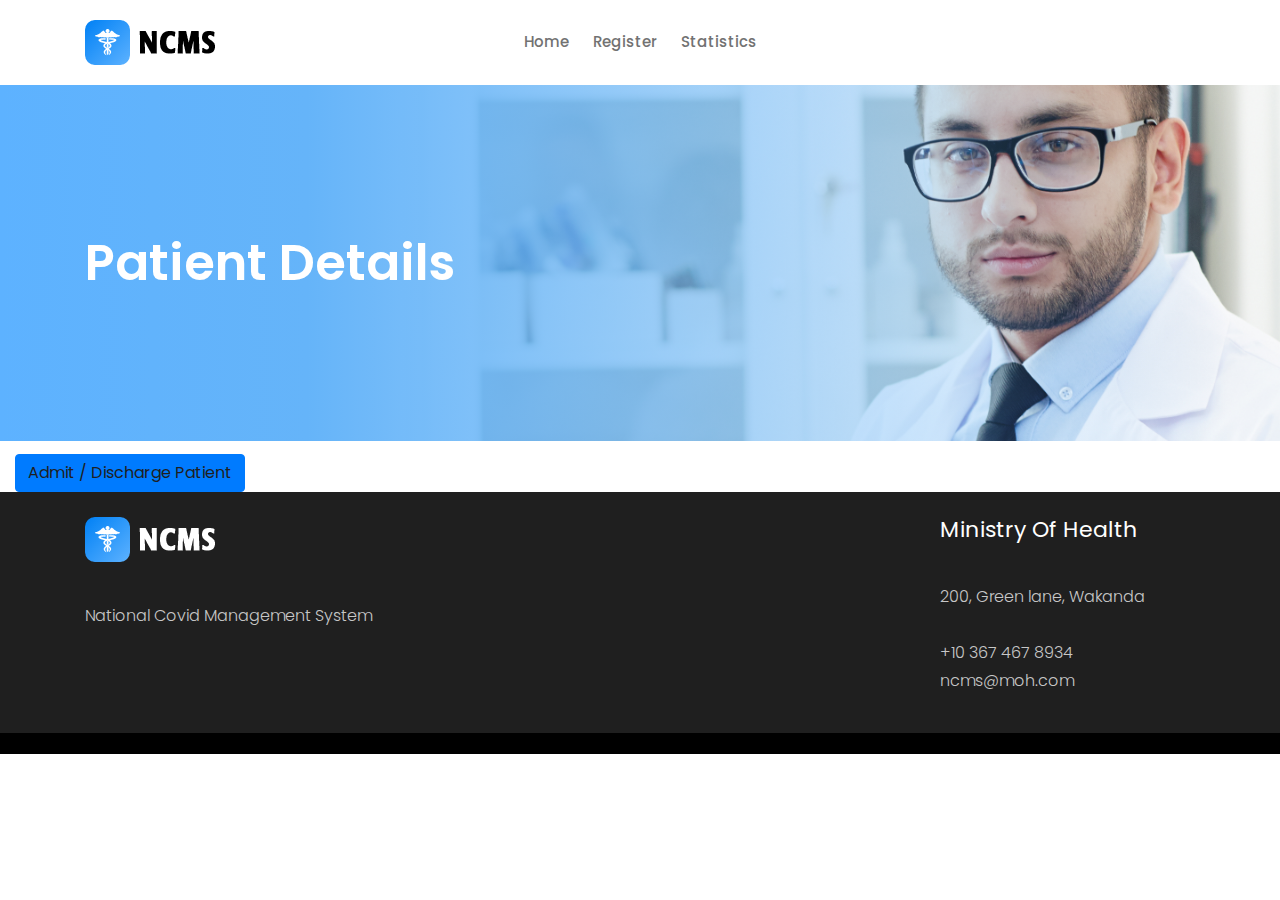
<file: PatientDetails.html>
<!doctype html>
<html class="no-js" lang="zxx">

<head>
    <meta charset="utf-8">
    <meta http-equiv="x-ua-compatible" content="ie=edge">
    <title>National Covid Management System</title>
    <meta name="description" content="">
    <meta name="viewport" content="width=device-width, initial-scale=1">

    <!-- <link rel="manifest" href="site.webmanifest"> -->
    <!-- <link rel="shortcut icon" type="image/x-icon" href="img/favicon.png"> -->
    <!-- Place favicon.ico in the root directory -->

    <!-- CSS here -->
    <link rel="stylesheet" href="css/bootstrap.min.css">
    <link rel="stylesheet" href="css/owl.carousel.min.css">
    <link rel="stylesheet" href="css/magnific-popup.css">
    <link rel="stylesheet" href="css/font-awesome.min.css">
    <link rel="stylesheet" href="css/themify-icons.css">
    <link rel="stylesheet" href="css/nice-select.css">
    <link rel="stylesheet" href="css/flaticon.css">
    <link rel="stylesheet" href="css/gijgo.css">
    <link rel="stylesheet" href="css/animate.css">
    <link rel="stylesheet" href="css/slicknav.css">
    <link rel="stylesheet" href="css/style.css">
    <!-- <link rel="stylesheet" href="css/tableStyle.css"> -->
    <!-- <link rel="stylesheet" href="css/responsive.css"> -->

    <script src="https://ajax.googleapis.com/ajax/libs/jquery/3.5.1/jquery.min.js"></script>
</head>

<body onload="loadPatientDetails()">
    <!-- header-start -->
    <header>
        <div class="header-area ">
            <div id="sticky-header" class="main-header-area">
                <div class="container">
                    <div class="row align-items-center">
                        <div class="col-xl-3 col-lg-2">
                            <div class="logo">
                                <a href="index.html">
                                    <img src="img/logo.png" alt="">
                                </a>
                            </div>
                        </div>
                        <div class="col-xl-6 col-lg-7">
                            <div class="main-menu  d-none d-lg-block">
                                <nav>
                                    <ul id="navigation">
                                        <li><a class="active" href="index.html">Home</a></li>
                                        <li><a href="Register.html">Register</a></li>
                                        <li><a href="Statistics.html">Statistics</a></li>
                                    </ul>
                                </nav>
                            </div>
                        </div>
                        <div class="col-xl-3 col-lg-3 d-none d-lg-block">
                            <!--
                            <div class="Appointment">
                                <div class="book_btn d-none d-lg-block">
                                    <a class="popup-with-form" href="#test-form">Log In</a>
                                </div>
                            </div>
                        -->
                        </div>
                        <div class="col-12">
                            <div class="mobile_menu d-block d-lg-none"></div>
                        </div>
                    </div>
                </div>
            </div>
        </div>
    </header>
    <!-- header-end -->


    <!-- bradcam_area_start  -->
    <div class="bradcam_area breadcam_bg bradcam_overlay">
        <div class="container">
            <div class="row">
                <div class="col-xl-12">
                    <div class="bradcam_text">
                        <h3>Patient Details</h3>
                    </div>
                </div>
            </div>
        </div>
    </div>
    <!-- bradcam_area_end  -->

    <!-- stat_area_start -->
    <!--
    <div class="our_department_area">
        <div class="container">
            <div class="row">
                <div class="col-xl-12">
                    <div class="section_title text-center mb-55">
                        <h3>Daily Update</h3>
                    </div>
                </div>
            </div>
            <div class="row">
                <div class="col-xl-4 col-md-6 col-lg-4">
                    <div class="single_department">
                        <div class="department_thumb">
                            <img src="img/department/1.png" alt="">
                        </div>
                        <div class="department_content">
                            <h3><a href="#">Country Level</a></h3>
                            <p>Daily Update of Country Level</p>
                        </div>
                    </div>
                </div>
                <div class="col-xl-4 col-md-6 col-lg-4">
                    <div class="single_department">
                        <div class="department_thumb">
                            <img src="img/department/2.png" alt="">
                        </div>
                        <div class="department_content">
                            <h3><a href="#">District Level</a></h3>
                            <p>Daily Update of District Level</p>
                        </div>
                    </div>
                </div>
                <div class="col-xl-4 col-md-6 col-lg-4">
                    <div class="single_department">
                        <div class="department_thumb">
                            <img src="img/department/3.png" alt="">
                        </div>
                        <div class="department_content">
                            <h3><a href="#">Hospital Level</a></h3>
                            <p>Daily Update of Hospital Level</p>
                        </div>
                    </div>
                </div>                
            </div>
        </div>
    </div>
-->
    <!-- stat_area_end -->

    <!-- stat_area_start -->
    <!--
    <div class="our_department_area">
        <div class="container">
            <div class="row">
                <div class="col-xl-12">
                    <div class="section_title text-center mb-55">
                        <h3>Overall Status</h3>
                    </div>
                </div>
            </div>
            <div class="row">
                <div class="col-xl-4 col-md-6 col-lg-4">
                    <div class="single_department">
                        <div class="department_thumb">
                            <img src="img/department/1.png" alt="">
                        </div>
                        <div class="department_content">
                            <h3><a href="#">Country Level</a></h3>
                            <p>Overall Update of Country Level</p>
                        </div>
                    </div>
                </div>
                <div class="col-xl-4 col-md-6 col-lg-4">
                    <div class="single_department">
                        <div class="department_thumb">
                            <img src="img/department/2.png" alt="">
                        </div>
                        <div class="department_content">
                            <h3><a href="#">District Level</a></h3>
                            <p>Overall Update of District Level</p>
                        </div>
                    </div>
                </div>
                <div class="col-xl-4 col-md-6 col-lg-4">
                    <div class="single_department">
                        <div class="department_thumb">
                            <img src="img/department/3.png" alt="">
                        </div>
                        <div class="department_content">
                            <h3><a href="#">Hospital Level</a></h3>
                            <p>Overall Update of Hospital Level</p>
                        </div>
                    </div>
                </div>                
            </div>
        </div>
    </div>
-->
    <!-- stat_area_end -->
    <div>
        <p id='showPatientData'></p>
        <div class="col-xl-3 col-lg-3 d-none d-lg-block">
            <div class="Appointment">
                <div class="btn btn-primary" class="book_btn d-none d-lg-block">
                    <a class="popup-with-form" href="#patient-form">Admit / Discharge Patient</a>
                </div>
            </div>
        </div>
    </div>

<!-- footer start -->
    <footer class="footer">
            <div class="footer_top">
                <div class="container">
                    <div class="row">
                        <div class="col-xl-4 col-md-6 col-lg-4">
                            <div class="footer_widget">
                                <div class="footer_logo">
                                    <a href="#">
                                        <img src="img/footer_logo.png" alt="">
                                    </a>
                                </div>
                                <p>National Covid Management System</p>
                            </div>
                        </div>
                        
                        <div class="col-xl-2 offset-xl-1 col-md-6 col-lg-3">
                            <div class="footer_widget">
                                
                            </div>
                        </div>

                        <div class="col-xl-2 col-md-6 col-lg-2">
                            <div class="footer_widget">
                                
                            </div>
                        </div>
                        <div class="col-xl-3 col-md-6 col-lg-3">
                            <div class="footer_widget">
                                <h3 class="footer_title">
                                        Ministry of Health
                                </h3>
                                <p>
                                    200, Green lane, Wakanda <br><br>
                                    +10 367 467 8934 <br>
                                    ncms@moh.com
                                </p>
                            </div>
                        </div>
                    </div>
                </div>
            </div>
            <div class="copy-right_text">
                <div class="container">
                    <div class="footer_border"></div>
                    <div class="row">
                        <div class="col-xl-12">
                            <p class="copy_right text-center">
                                <!-- Link back to Colorlib can't be removed. Template is licensed under CC BY 3.0. -->
<!-- Copyright &copy;<script>document.write(new Date().getFullYear());</script> All rights reserved | This template is made with <i class="fa fa-heart-o" aria-hidden="true"></i> by <a href="https://colorlib.com" target="_blank">Colorlib</a> -->
<!-- Link back to Colorlib can't be removed. Template is licensed under CC BY 3.0. -->
                            </p>
                        </div>
                    </div>
                </div>
            </div>
        </footer>
<!-- footer end  -->
    <!-- link that opens popup -->

    <!-- login form start -->
    <form id="patient-form" class="white-popup-block mfp-hide">
        <div class="popup_box ">
            <div class="popup_inner">
                <h3>Admit / Discharge Patient</h3>
                <form action="#">
                    <div class="row">
                        <div class="col-xl-12">
                            <input id="patientID" type="text"  placeholder="Patient ID">
                        </div>
                        <div class="col-xl-12">
                            <input id="doctorID" type="text"  placeholder="Doctor ID">
                        </div>
                        <div class="col-xl-12">
                            <label for="severityLevel">Severity Level :</label>
                            <div class="form-select">
                                <select name="severityLevel" id="severityLevel">
                                    <option value="-1">Discharge</option>
                                    <option value="low">Low</option>
                                    <option value="moderate">Moderate</option>
                                    <option value="critical">Critical</option>
                                </select>
                                <span class="select-icon"></span>
                            </div>
                        </div>
                        <div class="col-xl-12">
                            <button id="patientUpdateButton" type="button" class="boxed-btn3">Submit</button>
                        </div>
                    </div>
                </form>
            </div>
        </div>
    </form>
    <!-- login form end -->

    <!-- JS here -->
    <script src="js/vendor/modernizr-3.5.0.min.js"></script>
    <script src="js/vendor/jquery-1.12.4.min.js"></script>
    <script src="js/popper.min.js"></script>
    <script src="js/bootstrap.min.js"></script>
    <script src="js/owl.carousel.min.js"></script>
    <script src="js/isotope.pkgd.min.js"></script>
    <script src="js/ajax-form.js"></script>
    <script src="js/waypoints.min.js"></script>
    <script src="js/jquery.counterup.min.js"></script>
    <script src="js/imagesloaded.pkgd.min.js"></script>
    <script src="js/scrollIt.js"></script>
    <script src="js/jquery.scrollUp.min.js"></script>
    <script src="js/wow.min.js"></script>
    <script src="js/nice-select.min.js"></script>
    <script src="js/jquery.slicknav.min.js"></script>
    <script src="js/jquery.magnific-popup.min.js"></script>
    <script src="js/plugins.js"></script>
    <script src="js/gijgo.min.js"></script>
    <!--contact js-->
    <script src="js/contact.js"></script>
    <script src="js/jquery.ajaxchimp.min.js"></script>
    <script src="js/jquery.form.js"></script>
    <script src="js/jquery.validate.min.js"></script>
    <script src="js/mail-script.js"></script>

    <script src="js/main.js"></script>

    <!-- Service js -->
    <script src="js/services.js"></script>

    <!--
    <script src="js/main.js"></script>
    <script>
        $('#datepicker').datepicker({
            iconsLibrary: 'fontawesome',
            icons: {
                rightIcon: '<span class="fa fa-caret-down"></span>'
            }
        });
        $('#datepicker2').datepicker({
            iconsLibrary: 'fontawesome',
            icons: {
                rightIcon: '<span class="fa fa-caret-down"></span>'
            }

        });
    $(document).ready(function() {
    $('.js-example-basic-multiple').select2();
});
    </script>
-->
</body>

</html>
</file>
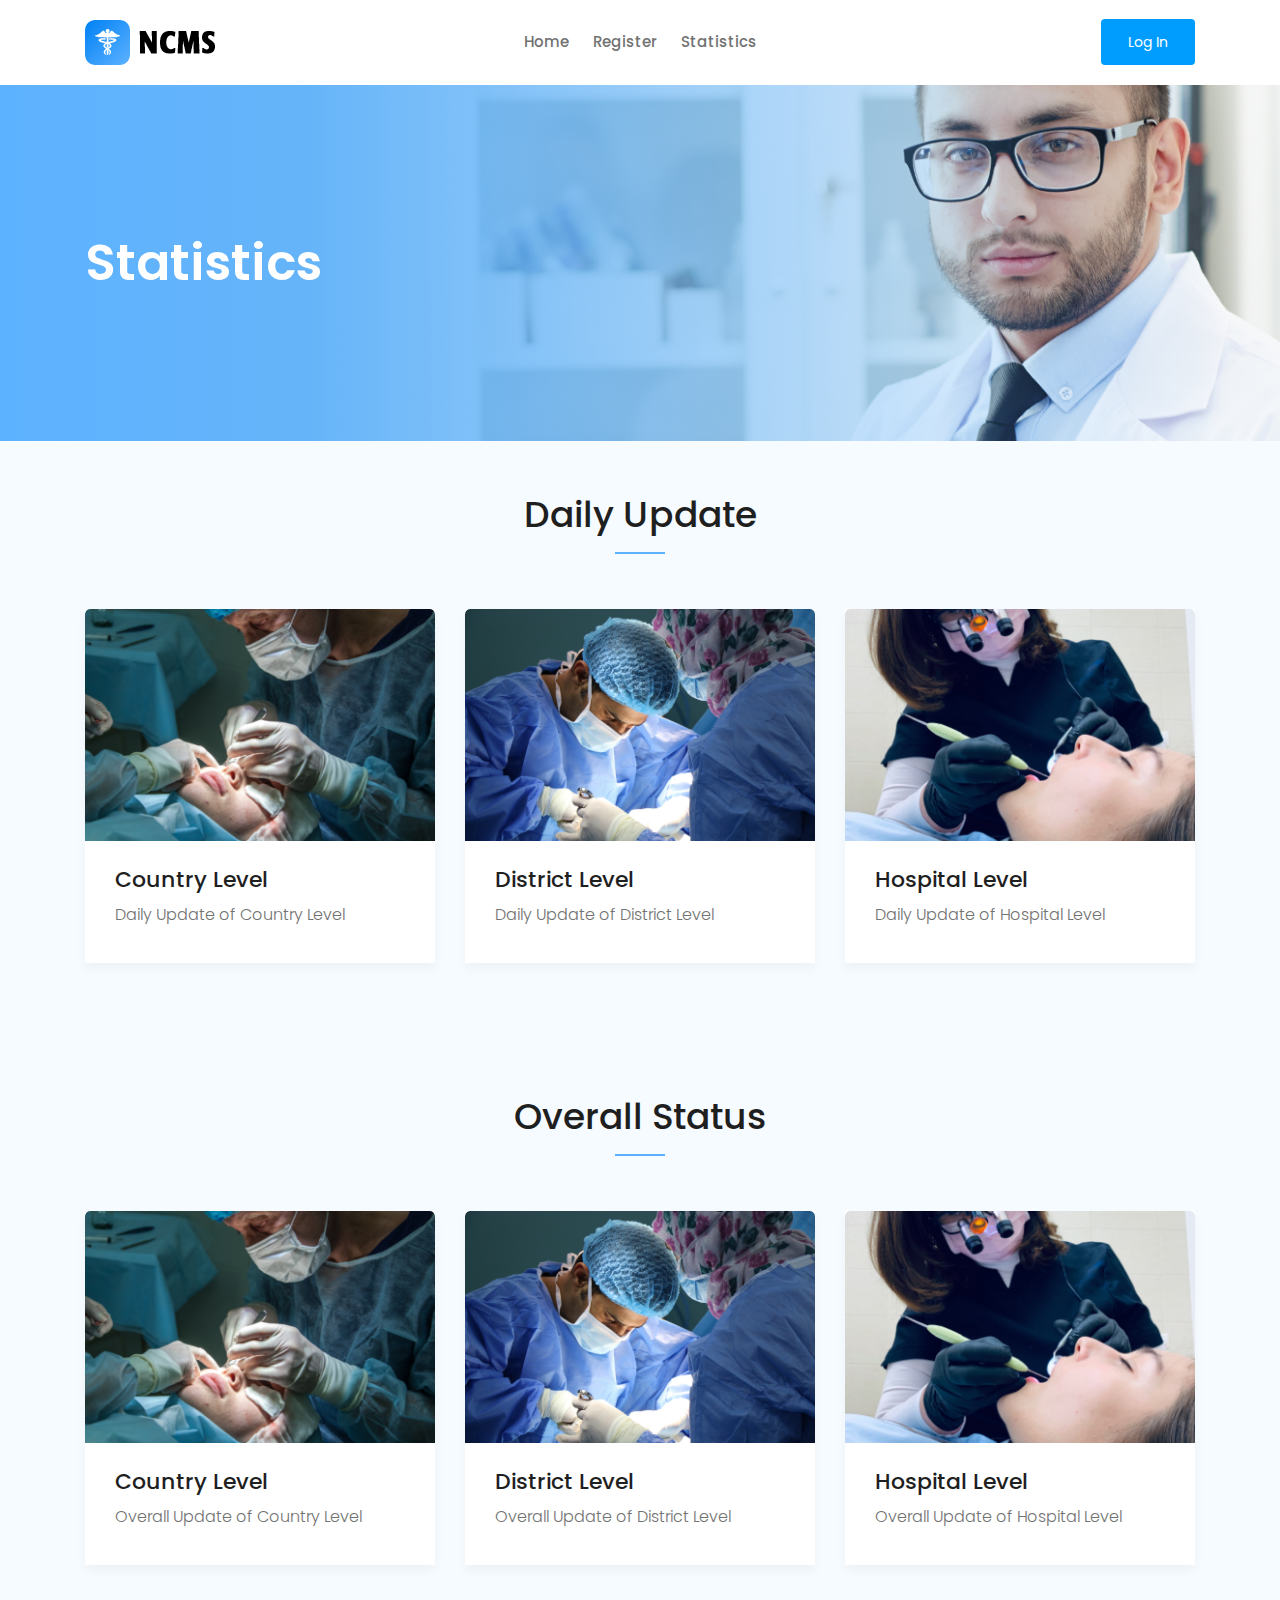
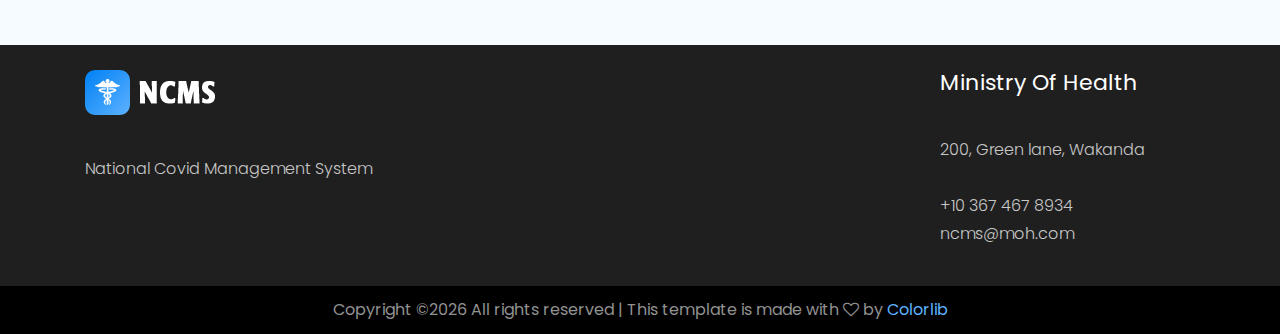
<file: Statistics.html>
<!doctype html>
<html class="no-js" lang="zxx">

<head>
    <meta charset="utf-8">
    <meta http-equiv="x-ua-compatible" content="ie=edge">
    <title>National Covid Management System</title>
    <meta name="description" content="">
    <meta name="viewport" content="width=device-width, initial-scale=1">

    <!-- <link rel="manifest" href="site.webmanifest"> -->
    <link rel="shortcut icon" type="image/x-icon" href="img/favicon.png">
    <!-- Place favicon.ico in the root directory -->

    <!-- CSS here -->
    <link rel="stylesheet" href="css/bootstrap.min.css">
    <link rel="stylesheet" href="css/owl.carousel.min.css">
    <link rel="stylesheet" href="css/magnific-popup.css">
    <link rel="stylesheet" href="css/font-awesome.min.css">
    <link rel="stylesheet" href="css/themify-icons.css">
    <link rel="stylesheet" href="css/nice-select.css">
    <link rel="stylesheet" href="css/flaticon.css">
    <link rel="stylesheet" href="css/gijgo.css">
    <link rel="stylesheet" href="css/animate.css">
    <link rel="stylesheet" href="css/slicknav.css">
    <link rel="stylesheet" href="css/style.css">
    <!-- <link rel="stylesheet" href="css/responsive.css"> -->
</head>

<body>
    <!-- header-start -->
    <header>
        <div class="header-area ">
            <div id="sticky-header" class="main-header-area">
                <div class="container">
                    <div class="row align-items-center">
                        <div class="col-xl-3 col-lg-2">
                            <div class="logo">
                                <a href="index.html">
                                    <img src="img/logo.png" alt="">
                                </a>
                            </div>
                        </div>
                        <div class="col-xl-6 col-lg-7">
                            <div class="main-menu  d-none d-lg-block">
                                <nav>
                                    <ul id="navigation">
                                        <li><a class="active" href="index.html">Home</a></li>
                                        <li><a href="Register.html">Register</a></li>
                                        <li><a href="Statistics.html">Statistics</a></li>
                                    </ul>
                                </nav>
                            </div>
                        </div>
                        <div class="col-xl-3 col-lg-3 d-none d-lg-block">
                            <div class="Appointment">
                                <div class="book_btn d-none d-lg-block">
                                    <a class="popup-with-form" href="#test-form">Log In</a>
                                </div>
                            </div>
                        </div>
                        <div class="col-12">
                            <div class="mobile_menu d-block d-lg-none"></div>
                        </div>
                    </div>
                </div>
            </div>
        </div>
    </header>
    <!-- header-end -->


    <!-- bradcam_area_start  -->
    <div class="bradcam_area breadcam_bg bradcam_overlay">
        <div class="container">
            <div class="row">
                <div class="col-xl-12">
                    <div class="bradcam_text">
                        <h3>Statistics</h3>
                    </div>
                </div>
            </div>
        </div>
    </div>
    <!-- bradcam_area_end  -->

    <!-- stat_area_start -->
    <div class="our_department_area">
        <div class="container">
            <div class="row">
                <div class="col-xl-12">
                    <div class="section_title text-center mb-55">
                        <h3>Daily Update</h3>
                    </div>
                </div>
            </div>
            <div class="row">
                <div class="col-xl-4 col-md-6 col-lg-4">
                    <div class="single_department">
                        <div class="department_thumb">
                            <img src="img/department/1.png" alt="">
                        </div>
                        <div class="department_content">
                            <h3><a href="#">Country Level</a></h3>
                            <p>Daily Update of Country Level</p>
                        </div>
                    </div>
                </div>
                <div class="col-xl-4 col-md-6 col-lg-4">
                    <div class="single_department">
                        <div class="department_thumb">
                            <img src="img/department/2.png" alt="">
                        </div>
                        <div class="department_content">
                            <h3><a href="#">District Level</a></h3>
                            <p>Daily Update of District Level</p>
                        </div>
                    </div>
                </div>
                <div class="col-xl-4 col-md-6 col-lg-4">
                    <div class="single_department">
                        <div class="department_thumb">
                            <img src="img/department/3.png" alt="">
                        </div>
                        <div class="department_content">
                            <h3><a href="#">Hospital Level</a></h3>
                            <p>Daily Update of Hospital Level</p>
                        </div>
                    </div>
                </div>                
            </div>
        </div>
    </div>
    <!-- stat_area_end -->

    <!-- stat_area_start -->
    <div class="our_department_area">
        <div class="container">
            <div class="row">
                <div class="col-xl-12">
                    <div class="section_title text-center mb-55">
                        <h3>Overall Status</h3>
                    </div>
                </div>
            </div>
            <div class="row">
                <div class="col-xl-4 col-md-6 col-lg-4">
                    <div class="single_department">
                        <div class="department_thumb">
                            <img src="img/department/1.png" alt="">
                        </div>
                        <div class="department_content">
                            <h3><a href="#">Country Level</a></h3>
                            <p>Overall Update of Country Level</p>
                        </div>
                    </div>
                </div>
                <div class="col-xl-4 col-md-6 col-lg-4">
                    <div class="single_department">
                        <div class="department_thumb">
                            <img src="img/department/2.png" alt="">
                        </div>
                        <div class="department_content">
                            <h3><a href="#">District Level</a></h3>
                            <p>Overall Update of District Level</p>
                        </div>
                    </div>
                </div>
                <div class="col-xl-4 col-md-6 col-lg-4">
                    <div class="single_department">
                        <div class="department_thumb">
                            <img src="img/department/3.png" alt="">
                        </div>
                        <div class="department_content">
                            <h3><a href="#">Hospital Level</a></h3>
                            <p>Overall Update of Hospital Level</p>
                        </div>
                    </div>
                </div>                
            </div>
        </div>
    </div>
    <!-- stat_area_end -->

<!-- footer start -->
    <footer class="footer">
            <div class="footer_top">
                <div class="container">
                    <div class="row">
                        <div class="col-xl-4 col-md-6 col-lg-4">
                            <div class="footer_widget">
                                <div class="footer_logo">
                                    <a href="#">
                                        <img src="img/footer_logo.png" alt="">
                                    </a>
                                </div>
                                <p>National Covid Management System</p>
                            </div>
                        </div>
                        
                        <div class="col-xl-2 offset-xl-1 col-md-6 col-lg-3">
                            <div class="footer_widget">
                                
                            </div>
                        </div>

                        <div class="col-xl-2 col-md-6 col-lg-2">
                            <div class="footer_widget">
                                
                            </div>
                        </div>
                        <div class="col-xl-3 col-md-6 col-lg-3">
                            <div class="footer_widget">
                                <h3 class="footer_title">
                                        Ministry of Health
                                </h3>
                                <p>
                                    200, Green lane, Wakanda <br><br>
                                    +10 367 467 8934 <br>
                                    ncms@moh.com
                                </p>
                            </div>
                        </div>
                    </div>
                </div>
            </div>
            <div class="copy-right_text">
                <div class="container">
                    <div class="footer_border"></div>
                    <div class="row">
                        <div class="col-xl-12">
                            <p class="copy_right text-center">
                                <!-- Link back to Colorlib can't be removed. Template is licensed under CC BY 3.0. -->
Copyright &copy;<script>document.write(new Date().getFullYear());</script> All rights reserved | This template is made with <i class="fa fa-heart-o" aria-hidden="true"></i> by <a href="https://colorlib.com" target="_blank">Colorlib</a>
<!-- Link back to Colorlib can't be removed. Template is licensed under CC BY 3.0. -->
                            </p>
                        </div>
                    </div>
                </div>
            </div>
        </footer>
<!-- footer end  -->
    <!-- link that opens popup -->

    <!-- login form start -->
    <form id="test-form" class="white-popup-block mfp-hide">
        <div class="popup_box ">
            <div class="popup_inner">
                <h3>Log In</h3>
                <form action="#">
                    <div class="row">
                        <div class="col-xl-12">
                            <input type="text"  placeholder="Username">
                        </div>
                        <div class="col-xl-12">
                            <input type="password"  placeholder="Password">
                        </div>
                        <div class="col-xl-12">
                            <button type="submit" class="boxed-btn3">Log In</button>
                        </div>
                    </div>
                </form>
            </div>
        </div>
    </form>
    <!-- login form end -->

    <!-- JS here -->
    <script src="js/vendor/modernizr-3.5.0.min.js"></script>
    <script src="js/vendor/jquery-1.12.4.min.js"></script>
    <script src="js/popper.min.js"></script>
    <script src="js/bootstrap.min.js"></script>
    <script src="js/owl.carousel.min.js"></script>
    <script src="js/isotope.pkgd.min.js"></script>
    <script src="js/ajax-form.js"></script>
    <script src="js/waypoints.min.js"></script>
    <script src="js/jquery.counterup.min.js"></script>
    <script src="js/imagesloaded.pkgd.min.js"></script>
    <script src="js/scrollIt.js"></script>
    <script src="js/jquery.scrollUp.min.js"></script>
    <script src="js/wow.min.js"></script>
    <script src="js/nice-select.min.js"></script>
    <script src="js/jquery.slicknav.min.js"></script>
    <script src="js/jquery.magnific-popup.min.js"></script>
    <script src="js/plugins.js"></script>
    <script src="js/gijgo.min.js"></script>
    <!--contact js-->
    <script src="js/contact.js"></script>
    <script src="js/jquery.ajaxchimp.min.js"></script>
    <script src="js/jquery.form.js"></script>
    <script src="js/jquery.validate.min.js"></script>
    <script src="js/mail-script.js"></script>

    <script src="js/main.js"></script>
    <script>
        $('#datepicker').datepicker({
            iconsLibrary: 'fontawesome',
            icons: {
                rightIcon: '<span class="fa fa-caret-down"></span>'
            }
        });
        $('#datepicker2').datepicker({
            iconsLibrary: 'fontawesome',
            icons: {
                rightIcon: '<span class="fa fa-caret-down"></span>'
            }

        });
    $(document).ready(function() {
    $('.js-example-basic-multiple').select2();
});
    </script>
</body>

</html>
</file>
<file: css/themify-icons.css>
@font-face {
	font-family: 'themify';
	src:url('../fonts/themify.eot?-fvbane');
	src:url('../fonts/themify.eot?#iefix-fvbane') format('embedded-opentype'),
		url('../fonts/themify.woff?-fvbane') format('woff'),
		url('../fonts/themify.ttf?-fvbane') format('truetype'),
		url('../fonts/themify.svg?-fvbane#themify') format('svg');
	font-weight: normal;
	font-style: normal;
}

[class^="ti-"], [class*=" ti-"] {
	font-family: 'themify';
	/* speak: none; */
	font-style: normal;
	font-weight: normal;
	font-variant: normal;
	text-transform: none;
	line-height: 1;

	/* Better Font Rendering =========== */
	-webkit-font-smoothing: antialiased;
	-moz-osx-font-smoothing: grayscale;
}

.ti-wand:before {
	content: "\e600";
}
.ti-volume:before {
	content: "\e601";
}
.ti-user:before {
	content: "\e602";
}
.ti-unlock:before {
	content: "\e603";
}
.ti-unlink:before {
	content: "\e604";
}
.ti-trash:before {
	content: "\e605";
}
.ti-thought:before {
	content: "\e606";
}
.ti-target:before {
	content: "\e607";
}
.ti-tag:before {
	content: "\e608";
}
.ti-tablet:before {
	content: "\e609";
}
.ti-star:before {
	content: "\e60a";
}
.ti-spray:before {
	content: "\e60b";
}
.ti-signal:before {
	content: "\e60c";
}
.ti-shopping-cart:before {
	content: "\e60d";
}
.ti-shopping-cart-full:before {
	content: "\e60e";
}
.ti-settings:before {
	content: "\e60f";
}
.ti-search:before {
	content: "\e610";
}
.ti-zoom-in:before {
	content: "\e611";
}
.ti-zoom-out:before {
	content: "\e612";
}
.ti-cut:before {
	content: "\e613";
}
.ti-ruler:before {
	content: "\e614";
}
.ti-ruler-pencil:before {
	content: "\e615";
}
.ti-ruler-alt:before {
	content: "\e616";
}
.ti-bookmark:before {
	content: "\e617";
}
.ti-bookmark-alt:before {
	content: "\e618";
}
.ti-reload:before {
	content: "\e619";
}
.ti-plus:before {
	content: "\e61a";
}
.ti-pin:before {
	content: "\e61b";
}
.ti-pencil:before {
	content: "\e61c";
}
.ti-pencil-alt:before {
	content: "\e61d";
}
.ti-paint-roller:before {
	content: "\e61e";
}
.ti-paint-bucket:before {
	content: "\e61f";
}
.ti-na:before {
	content: "\e620";
}
.ti-mobile:before {
	content: "\e621";
}
.ti-minus:before {
	content: "\e622";
}
.ti-medall:before {
	content: "\e623";
}
.ti-medall-alt:before {
	content: "\e624";
}
.ti-marker:before {
	content: "\e625";
}
.ti-marker-alt:before {
	content: "\e626";
}
.ti-arrow-up:before {
	content: "\e627";
}
.ti-arrow-right:before {
	content: "\e628";
}
.ti-arrow-left:before {
	content: "\e629";
}
.ti-arrow-down:before {
	content: "\e62a";
}
.ti-lock:before {
	content: "\e62b";
}
.ti-location-arrow:before {
	content: "\e62c";
}
.ti-link:before {
	content: "\e62d";
}
.ti-layout:before {
	content: "\e62e";
}
.ti-layers:before {
	content: "\e62f";
}
.ti-layers-alt:before {
	content: "\e630";
}
.ti-key:before {
	content: "\e631";
}
.ti-import:before {
	content: "\e632";
}
.ti-image:before {
	content: "\e633";
}
.ti-heart:before {
	content: "\e634";
}
.ti-heart-broken:before {
	content: "\e635";
}
.ti-hand-stop:before {
	content: "\e636";
}
.ti-hand-open:before {
	content: "\e637";
}
.ti-hand-drag:before {
	content: "\e638";
}
.ti-folder:before {
	content: "\e639";
}
.ti-flag:before {
	content: "\e63a";
}
.ti-flag-alt:before {
	content: "\e63b";
}
.ti-flag-alt-2:before {
	content: "\e63c";
}
.ti-eye:before {
	content: "\e63d";
}
.ti-export:before {
	content: "\e63e";
}
.ti-exchange-vertical:before {
	content: "\e63f";
}
.ti-desktop:before {
	content: "\e640";
}
.ti-cup:before {
	content: "\e641";
}
.ti-crown:before {
	content: "\e642";
}
.ti-comments:before {
	content: "\e643";
}
.ti-comment:before {
	content: "\e644";
}
.ti-comment-alt:before {
	content: "\e645";
}
.ti-close:before {
	content: "\e646";
}
.ti-clip:before {
	content: "\e647";
}
.ti-angle-up:before {
	content: "\e648";
}
.ti-angle-right:before {
	content: "\e649";
}
.ti-angle-left:before {
	content: "\e64a";
}
.ti-angle-down:before {
	content: "\e64b";
}
.ti-check:before {
	content: "\e64c";
}
.ti-check-box:before {
	content: "\e64d";
}
.ti-camera:before {
	content: "\e64e";
}
.ti-announcement:before {
	content: "\e64f";
}
.ti-brush:before {
	content: "\e650";
}
.ti-briefcase:before {
	content: "\e651";
}
.ti-bolt:before {
	content: "\e652";
}
.ti-bolt-alt:before {
	content: "\e653";
}
.ti-blackboard:before {
	content: "\e654";
}
.ti-bag:before {
	content: "\e655";
}
.ti-move:before {
	content: "\e656";
}
.ti-arrows-vertical:before {
	content: "\e657";
}
.ti-arrows-horizontal:before {
	content: "\e658";
}
.ti-fullscreen:before {
	content: "\e659";
}
.ti-arrow-top-right:before {
	content: "\e65a";
}
.ti-arrow-top-left:before {
	content: "\e65b";
}
.ti-arrow-circle-up:before {
	content: "\e65c";
}
.ti-arrow-circle-right:before {
	content: "\e65d";
}
.ti-arrow-circle-left:before {
	content: "\e65e";
}
.ti-arrow-circle-down:before {
	content: "\e65f";
}
.ti-angle-double-up:before {
	content: "\e660";
}
.ti-angle-double-right:before {
	content: "\e661";
}
.ti-angle-double-left:before {
	content: "\e662";
}
.ti-angle-double-down:before {
	content: "\e663";
}
.ti-zip:before {
	content: "\e664";
}
.ti-world:before {
	content: "\e665";
}
.ti-wheelchair:before {
	content: "\e666";
}
.ti-view-list:before {
	content: "\e667";
}
.ti-view-list-alt:before {
	content: "\e668";
}
.ti-view-grid:before {
	content: "\e669";
}
.ti-uppercase:before {
	content: "\e66a";
}
.ti-upload:before {
	content: "\e66b";
}
.ti-underline:before {
	content: "\e66c";
}
.ti-truck:before {
	content: "\e66d";
}
.ti-timer:before {
	content: "\e66e";
}
.ti-ticket:before {
	content: "\e66f";
}
.ti-thumb-up:before {
	content: "\e670";
}
.ti-thumb-down:before {
	content: "\e671";
}
.ti-text:before {
	content: "\e672";
}
.ti-stats-up:before {
	content: "\e673";
}
.ti-stats-down:before {
	content: "\e674";
}
.ti-split-v:before {
	content: "\e675";
}
.ti-split-h:before {
	content: "\e676";
}
.ti-smallcap:before {
	content: "\e677";
}
.ti-shine:before {
	content: "\e678";
}
.ti-shift-right:before {
	content: "\e679";
}
.ti-shift-left:before {
	content: "\e67a";
}
.ti-shield:before {
	content: "\e67b";
}
.ti-notepad:before {
	content: "\e67c";
}
.ti-server:before {
	content: "\e67d";
}
.ti-quote-right:before {
	content: "\e67e";
}
.ti-quote-left:before {
	content: "\e67f";
}
.ti-pulse:before {
	content: "\e680";
}
.ti-printer:before {
	content: "\e681";
}
.ti-power-off:before {
	content: "\e682";
}
.ti-plug:before {
	content: "\e683";
}
.ti-pie-chart:before {
	content: "\e684";
}
.ti-paragraph:before {
	content: "\e685";
}
.ti-panel:before {
	content: "\e686";
}
.ti-package:before {
	content: "\e687";
}
.ti-music:before {
	content: "\e688";
}
.ti-music-alt:before {
	content: "\e689";
}
.ti-mouse:before {
	content: "\e68a";
}
.ti-mouse-alt:before {
	content: "\e68b";
}
.ti-money:before {
	content: "\e68c";
}
.ti-microphone:before {
	content: "\e68d";
}
.ti-menu:before {
	content: "\e68e";
}
.ti-menu-alt:before {
	content: "\e68f";
}
.ti-map:before {
	content: "\e690";
}
.ti-map-alt:before {
	content: "\e691";
}
.ti-loop:before {
	content: "\e692";
}
.ti-location-pin:before {
	content: "\e693";
}
.ti-list:before {
	content: "\e694";
}
.ti-light-bulb:before {
	content: "\e695";
}
.ti-Italic:before {
	content: "\e696";
}
.ti-info:before {
	content: "\e697";
}
.ti-infinite:before {
	content: "\e698";
}
.ti-id-badge:before {
	content: "\e699";
}
.ti-hummer:before {
	content: "\e69a";
}
.ti-home:before {
	content: "\e69b";
}
.ti-help:before {
	content: "\e69c";
}
.ti-headphone:before {
	content: "\e69d";
}
.ti-harddrives:before {
	content: "\e69e";
}
.ti-harddrive:before {
	content: "\e69f";
}
.ti-gift:before {
	content: "\e6a0";
}
.ti-game:before {
	content: "\e6a1";
}
.ti-filter:before {
	content: "\e6a2";
}
.ti-files:before {
	content: "\e6a3";
}
.ti-file:before {
	content: "\e6a4";
}
.ti-eraser:before {
	content: "\e6a5";
}
.ti-envelope:before {
	content: "\e6a6";
}
.ti-download:before {
	content: "\e6a7";
}
.ti-direction:before {
	content: "\e6a8";
}
.ti-direction-alt:before {
	content: "\e6a9";
}
.ti-dashboard:before {
	content: "\e6aa";
}
.ti-control-stop:before {
	content: "\e6ab";
}
.ti-control-shuffle:before {
	content: "\e6ac";
}
.ti-control-play:before {
	content: "\e6ad";
}
.ti-control-pause:before {
	content: "\e6ae";
}
.ti-control-forward:before {
	content: "\e6af";
}
.ti-control-backward:before {
	content: "\e6b0";
}
.ti-cloud:before {
	content: "\e6b1";
}
.ti-cloud-up:before {
	content: "\e6b2";
}
.ti-cloud-down:before {
	content: "\e6b3";
}
.ti-clipboard:before {
	content: "\e6b4";
}
.ti-car:before {
	content: "\e6b5";
}
.ti-calendar:before {
	content: "\e6b6";
}
.ti-book:before {
	content: "\e6b7";
}
.ti-bell:before {
	content: "\e6b8";
}
.ti-basketball:before {
	content: "\e6b9";
}
.ti-bar-chart:before {
	content: "\e6ba";
}
.ti-bar-chart-alt:before {
	content: "\e6bb";
}
.ti-back-right:before {
	content: "\e6bc";
}
.ti-back-left:before {
	content: "\e6bd";
}
.ti-arrows-corner:before {
	content: "\e6be";
}
.ti-archive:before {
	content: "\e6bf";
}
.ti-anchor:before {
	content: "\e6c0";
}
.ti-align-right:before {
	content: "\e6c1";
}
.ti-align-left:before {
	content: "\e6c2";
}
.ti-align-justify:before {
	content: "\e6c3";
}
.ti-align-center:before {
	content: "\e6c4";
}
.ti-alert:before {
	content: "\e6c5";
}
.ti-alarm-clock:before {
	content: "\e6c6";
}
.ti-agenda:before {
	content: "\e6c7";
}
.ti-write:before {
	content: "\e6c8";
}
.ti-window:before {
	content: "\e6c9";
}
.ti-widgetized:before {
	content: "\e6ca";
}
.ti-widget:before {
	content: "\e6cb";
}
.ti-widget-alt:before {
	content: "\e6cc";
}
.ti-wallet:before {
	content: "\e6cd";
}
.ti-video-clapper:before {
	content: "\e6ce";
}
.ti-video-camera:before {
	content: "\e6cf";
}
.ti-vector:before {
	content: "\e6d0";
}
.ti-themify-logo:before {
	content: "\e6d1";
}
.ti-themify-favicon:before {
	content: "\e6d2";
}
.ti-themify-favicon-alt:before {
	content: "\e6d3";
}
.ti-support:before {
	content: "\e6d4";
}
.ti-stamp:before {
	content: "\e6d5";
}
.ti-split-v-alt:before {
	content: "\e6d6";
}
.ti-slice:before {
	content: "\e6d7";
}
.ti-shortcode:before {
	content: "\e6d8";
}
.ti-shift-right-alt:before {
	content: "\e6d9";
}
.ti-shift-left-alt:before {
	content: "\e6da";
}
.ti-ruler-alt-2:before {
	content: "\e6db";
}
.ti-receipt:before {
	content: "\e6dc";
}
.ti-pin2:before {
	content: "\e6dd";
}
.ti-pin-alt:before {
	content: "\e6de";
}
.ti-pencil-alt2:before {
	content: "\e6df";
}
.ti-palette:before {
	content: "\e6e0";
}
.ti-more:before {
	content: "\e6e1";
}
.ti-more-alt:before {
	content: "\e6e2";
}
.ti-microphone-alt:before {
	content: "\e6e3";
}
.ti-magnet:before {
	content: "\e6e4";
}
.ti-line-double:before {
	content: "\e6e5";
}
.ti-line-dotted:before {
	content: "\e6e6";
}
.ti-line-dashed:before {
	content: "\e6e7";
}
.ti-layout-width-full:before {
	content: "\e6e8";
}
.ti-layout-width-default:before {
	content: "\e6e9";
}
.ti-layout-width-default-alt:before {
	content: "\e6ea";
}
.ti-layout-tab:before {
	content: "\e6eb";
}
.ti-layout-tab-window:before {
	content: "\e6ec";
}
.ti-layout-tab-v:before {
	content: "\e6ed";
}
.ti-layout-tab-min:before {
	content: "\e6ee";
}
.ti-layout-slider:before {
	content: "\e6ef";
}
.ti-layout-slider-alt:before {
	content: "\e6f0";
}
.ti-layout-sidebar-right:before {
	content: "\e6f1";
}
.ti-layout-sidebar-none:before {
	content: "\e6f2";
}
.ti-layout-sidebar-left:before {
	content: "\e6f3";
}
.ti-layout-placeholder:before {
	content: "\e6f4";
}
.ti-layout-menu:before {
	content: "\e6f5";
}
.ti-layout-menu-v:before {
	content: "\e6f6";
}
.ti-layout-menu-separated:before {
	content: "\e6f7";
}
.ti-layout-menu-full:before {
	content: "\e6f8";
}
.ti-layout-media-right-alt:before {
	content: "\e6f9";
}
.ti-layout-media-right:before {
	content: "\e6fa";
}
.ti-layout-media-overlay:before {
	content: "\e6fb";
}
.ti-layout-media-overlay-alt:before {
	content: "\e6fc";
}
.ti-layout-media-overlay-alt-2:before {
	content: "\e6fd";
}
.ti-layout-media-left-alt:before {
	content: "\e6fe";
}
.ti-layout-media-left:before {
	content: "\e6ff";
}
.ti-layout-media-center-alt:before {
	content: "\e700";
}
.ti-layout-media-center:before {
	content: "\e701";
}
.ti-layout-list-thumb:before {
	content: "\e702";
}
.ti-layout-list-thumb-alt:before {
	content: "\e703";
}
.ti-layout-list-post:before {
	content: "\e704";
}
.ti-layout-list-large-image:before {
	content: "\e705";
}
.ti-layout-line-solid:before {
	content: "\e706";
}
.ti-layout-grid4:before {
	content: "\e707";
}
.ti-layout-grid3:before {
	content: "\e708";
}
.ti-layout-grid2:before {
	content: "\e709";
}
.ti-layout-grid2-thumb:before {
	content: "\e70a";
}
.ti-layout-cta-right:before {
	content: "\e70b";
}
.ti-layout-cta-left:before {
	content: "\e70c";
}
.ti-layout-cta-center:before {
	content: "\e70d";
}
.ti-layout-cta-btn-right:before {
	content: "\e70e";
}
.ti-layout-cta-btn-left:before {
	content: "\e70f";
}
.ti-layout-column4:before {
	content: "\e710";
}
.ti-layout-column3:before {
	content: "\e711";
}
.ti-layout-column2:before {
	content: "\e712";
}
.ti-layout-accordion-separated:before {
	content: "\e713";
}
.ti-layout-accordion-merged:before {
	content: "\e714";
}
.ti-layout-accordion-list:before {
	content: "\e715";
}
.ti-ink-pen:before {
	content: "\e716";
}
.ti-info-alt:before {
	content: "\e717";
}
.ti-help-alt:before {
	content: "\e718";
}
.ti-headphone-alt:before {
	content: "\e719";
}
.ti-hand-point-up:before {
	content: "\e71a";
}
.ti-hand-point-right:before {
	content: "\e71b";
}
.ti-hand-point-left:before {
	content: "\e71c";
}
.ti-hand-point-down:before {
	content: "\e71d";
}
.ti-gallery:before {
	content: "\e71e";
}
.ti-face-smile:before {
	content: "\e71f";
}
.ti-face-sad:before {
	content: "\e720";
}
.ti-credit-card:before {
	content: "\e721";
}
.ti-control-skip-forward:before {
	content: "\e722";
}
.ti-control-skip-backward:before {
	content: "\e723";
}
.ti-control-record:before {
	content: "\e724";
}
.ti-control-eject:before {
	content: "\e725";
}
.ti-comments-smiley:before {
	content: "\e726";
}
.ti-brush-alt:before {
	content: "\e727";
}
.ti-youtube:before {
	content: "\e728";
}
.ti-vimeo:before {
	content: "\e729";
}
.ti-twitter:before {
	content: "\e72a";
}
.ti-time:before {
	content: "\e72b";
}
.ti-tumblr:before {
	content: "\e72c";
}
.ti-skype:before {
	content: "\e72d";
}
.ti-share:before {
	content: "\e72e";
}
.ti-share-alt:before {
	content: "\e72f";
}
.ti-rocket:before {
	content: "\e730";
}
.ti-pinterest:before {
	content: "\e731";
}
.ti-new-window:before {
	content: "\e732";
}
.ti-microsoft:before {
	content: "\e733";
}
.ti-list-ol:before {
	content: "\e734";
}
.ti-linkedin:before {
	content: "\e735";
}
.ti-layout-sidebar-2:before {
	content: "\e736";
}
.ti-layout-grid4-alt:before {
	content: "\e737";
}
.ti-layout-grid3-alt:before {
	content: "\e738";
}
.ti-layout-grid2-alt:before {
	content: "\e739";
}
.ti-layout-column4-alt:before {
	content: "\e73a";
}
.ti-layout-column3-alt:before {
	content: "\e73b";
}
.ti-layout-column2-alt:before {
	content: "\e73c";
}
.ti-instagram:before {
	content: "\e73d";
}
.ti-google:before {
	content: "\e73e";
}
.ti-github:before {
	content: "\e73f";
}
.ti-flickr:before {
	content: "\e740";
}
.ti-facebook:before {
	content: "\e741";
}
.ti-dropbox:before {
	content: "\e742";
}
.ti-dribbble:before {
	content: "\e743";
}
.ti-apple:before {
	content: "\e744";
}
.ti-android:before {
	content: "\e745";
}
.ti-save:before {
	content: "\e746";
}
.ti-save-alt:before {
	content: "\e747";
}
.ti-yahoo:before {
	content: "\e748";
}
.ti-wordpress:before {
	content: "\e749";
}
.ti-vimeo-alt:before {
	content: "\e74a";
}
.ti-twitter-alt:before {
	content: "\e74b";
}
.ti-tumblr-alt:before {
	content: "\e74c";
}
.ti-trello:before {
	content: "\e74d";
}
.ti-stack-overflow:before {
	content: "\e74e";
}
.ti-soundcloud:before {
	content: "\e74f";
}
.ti-sharethis:before {
	content: "\e750";
}
.ti-sharethis-alt:before {
	content: "\e751";
}
.ti-reddit:before {
	content: "\e752";
}
.ti-pinterest-alt:before {
	content: "\e753";
}
.ti-microsoft-alt:before {
	content: "\e754";
}
.ti-linux:before {
	content: "\e755";
}
.ti-jsfiddle:before {
	content: "\e756";
}
.ti-joomla:before {
	content: "\e757";
}
.ti-html5:before {
	content: "\e758";
}
.ti-flickr-alt:before {
	content: "\e759";
}
.ti-email:before {
	content: "\e75a";
}
.ti-drupal:before {
	content: "\e75b";
}
.ti-dropbox-alt:before {
	content: "\e75c";
}
.ti-css3:before {
	content: "\e75d";
}
.ti-rss:before {
	content: "\e75e";
}
.ti-rss-alt:before {
	content: "\e75f";
}
</file>
<file: css/nice-select.css>
.nice-select {
  -webkit-tap-highlight-color: transparent;
  background-color: #fff;
  border-radius: 5px;
  border: solid 1px #e8e8e8;
  box-sizing: border-box;
  clear: both;
  cursor: pointer;
  display: block;
  float: left;
  font-family: inherit;
  font-size: 14px;
  font-weight: normal;
  height: 42px;
  line-height: 40px;
  outline: none;
  padding-left: 18px;
  padding-right: 30px;
  position: relative;
  text-align: left !important;
  -webkit-transition: all 0.2s ease-in-out;
  transition: all 0.2s ease-in-out;
  -webkit-user-select: none;
     -moz-user-select: none;
      -ms-user-select: none;
          user-select: none;
  white-space: nowrap;
  width: auto; }
  .nice-select:hover {
    border-color: #dbdbdb; }
  .nice-select:active, .nice-select.open, .nice-select:focus {
    border-color: #999; }


  .nice-select.disabled {
    border-color: #ededed;
    color: #999;
    pointer-events: none; }
    .nice-select.disabled:after {
      border-color: #cccccc; }
  .nice-select.wide {
    width: 100%; }
    .nice-select.wide .list {
      left: 0 !important;
      right: 0 !important; }
  .nice-select.right {
    float: right; }
    .nice-select.right .list {
      left: auto;
      right: 0; }
  .nice-select.small {
    font-size: 12px;
    height: 36px;
    line-height: 34px; }
    .nice-select.small:after {
      height: 4px;
      width: 4px; }
    .nice-select.small .option {
      line-height: 34px;
      min-height: 34px; }
  .nice-select .list {
    background-color: #fff;
    border-radius: 5px;
    box-shadow: 0 0 0 1px rgba(68, 68, 68, 0.11);
    box-sizing: border-box;
    margin-top: 4px;
    opacity: 0;
    overflow: hidden;
    padding: 0;
    pointer-events: none;
    position: absolute;
    top: 100%;
    left: 0;
    -webkit-transform-origin: 50% 0;
        -ms-transform-origin: 50% 0;
            transform-origin: 50% 0;
    -webkit-transform: scale(0.75) translateY(-21px);
        -ms-transform: scale(0.75) translateY(-21px);
            transform: scale(0.75) translateY(-21px);
    -webkit-transition: all 0.2s cubic-bezier(0.5, 0, 0, 1.25), opacity 0.15s ease-out;
    transition: all 0.2s cubic-bezier(0.5, 0, 0, 1.25), opacity 0.15s ease-out;
    z-index: 9; }
    .nice-select .list:hover .option:not(:hover) {
      background-color: transparent !important; }
  .nice-select .option {
    cursor: pointer;
    font-weight: 400;
    line-height: 40px;
    list-style: none;
    min-height: 40px;
    outline: none;
    padding-left: 18px;
    padding-right: 29px;
    text-align: left;
    -webkit-transition: all 0.2s;
    transition: all 0.2s; }
    .nice-select .option:hover, .nice-select .option.focus, .nice-select .option.selected.focus {
      background-color: #f6f6f6; }
    .nice-select .option.selected {
      font-weight: bold; }
    .nice-select .option.disabled {
      background-color: transparent;
      color: #999;
      cursor: default; }

.no-csspointerevents .nice-select .list {
  display: none; }

.no-csspointerevents .nice-select.open .list {
  display: block; }





  /* ,,,,,,,,,,,,,,,, */


  .nice-select:after {
    content: "\e64b";
    display: block;
    height: 5px;
    margin-top: -5px;
    pointer-events: none;
    position: absolute;
    right: 30px;
    top: 8px;
    transition: all 0.15s ease-in-out;
    width: 5px;
    font-family: 'themify';
    color: #ddd; }

    .nice-select.open:after {
 }
    .nice-select.open .list {
      opacity: 1;
      pointer-events: auto;
      -webkit-transform: scale(1) translateY(0);
          -ms-transform: scale(1) translateY(0);
              transform: scale(1) translateY(0); }
</file>
<file: css/flaticon.css>
/*
  	Flaticon icon font: Flaticon
  	Creation date: 24/09/2019 10:38
  	*/

@font-face {
  font-family: "Flaticon";
  src: url("../fonts/Flaticon.eot");
  src: url("../fonts/Flaticon.eot?#iefix") format("embedded-opentype"),
       url("../fonts/Flaticon.woff2") format("woff2"),
       url("../fonts/Flaticon.woff") format("woff"),
       url("../fonts/Flaticon.ttf") format("truetype"),
       url("../fonts/Flaticon.ttf") format("truetype"),
       url("../fonts/Flaticon.svg#Flaticon") format("svg");
  font-weight: normal;
  font-style: normal;
}

@media screen and (-webkit-min-device-pixel-ratio:0) {
  @font-face {
    font-family: "Flaticon";
    src: url("../fonts/Flaticon.svg#Flaticon") format("svg");
  }
}

[class^="flaticon-"]:before, [class*=" flaticon-"]:before,
[class^="flaticon-"]:after, [class*=" flaticon-"]:after {   
  font-family: Flaticon;
font-style: normal;
}

.flaticon-straight-quotes:before { content: "\f100"; }
.flaticon-electrocardiogram:before { content: "\f101"; }
.flaticon-emergency-call:before { content: "\f102"; }
.flaticon-first-aid-kit:before { content: "\f103"; }
.flaticon-right:before { content: "\f104"; }
</file>
<file: css/gijgo.css>
.gj-button {
    background-color: #f5f5f5;
    border: 1px solid #ddd;
    color: #000;
    border-radius: 3px;
    padding: 6px 10px;
    cursor: pointer;
}

.gj-unselectable {
    -webkit-touch-callout: none;
    -webkit-user-select: none;
    -khtml-user-select: none;
    -moz-user-select: none;
    -ms-user-select: none;
    user-select: none;
}

.gj-row {
    display: -webkit-box;
    display: -ms-flexbox;
    display: flex;
    -ms-flex-wrap: wrap;
    flex-wrap: wrap;
}

.gj-margin-left-5 {
    margin-left: 5px;
}

.gj-margin-left-10 {
    margin-left: 10px;
}

.gj-width-full {
    width: 100%;
}

.gj-cursor-pointer {
    cursor: pointer;
}

.gj-text-align-center {
    text-align: center;
}

.gj-font-size-16 {
    font-size: 16px;
}

.gj-hidden {
    display: none;
}

/** Material Design */
.gj-button-md {
    background: 0 0;
    border: none;
    border-radius: 2px;
    color: rgba(0, 0, 0, 0.87);
    position: relative;
    height: 36px;
    margin: 0;
    min-width: 64px;
    padding: 0 16px;
    display: inline-block;
    font-family: "Roboto","Helvetica","Arial",sans-serif;
    font-size: 1rem;
    font-weight: 500;
    text-transform: uppercase;
    letter-spacing: 0;
    overflow: hidden;
    will-change: box-shadow;
    transition: box-shadow .2s cubic-bezier(.4,0,1,1),background-color .2s cubic-bezier(.4,0,.2,1),color .2s cubic-bezier(.4,0,.2,1);
    outline: none;
    cursor: pointer;
    text-decoration: none;
    text-align: center;
    line-height: 36px;
    vertical-align: middle;
    overflow: hidden;
    -webkit-user-select: none;
    -moz-user-select: none;
    -ms-user-select: none;
    user-select: none;
}

.gj-button-md:hover {
    background-color: rgba(158,158,158,.2);
}

.gj-button-md:disabled {
    color: rgba(0,0,0,.26);
    background: 0 0;
}

.gj-button-md .material-icons,
.gj-button-md .gj-icon {
    vertical-align: middle;
    /*font-size: 1.3rem;
    margin-right: 4px;*/
}

.gj-button-md.gj-button-md-icon {
    width: 24px;
    height: 31px;
    min-width: 24px;
    padding: 0px;
    display: table;
}

.gj-button-md.gj-button-md-icon .material-icons,
.gj-button-md.gj-button-md-icon .gj-icon {
    display: table-cell;
    margin-right: 0px;
    width: 24px;
    height: 24px;
}

.gj-button-md.active {
    background-color: rgba(158,158,158,.4);
}

.gj-button-md-group {
    position: relative;
    display: inline-block;
    vertical-align: middle;
}

.gj-textbox-md {
    border: none;
    border-bottom: 1px solid rgba(0,0,0,.42);
    display: block;
    font-family: "Helvetica","Arial",sans-serif;
    font-size: 16px;
    line-height: 16px;
    padding: 4px 0px;
    margin: 0;
    width: 100%;
    background: 0 0;
    text-align: left;
    color: rgba(0,0,0,.87);
}

.gj-textbox-md:focus,
.gj-textbox-md:active {
    border-bottom: 2px solid rgba(0,0,0,.42);
    outline: none;
}

.gj-textbox-md::placeholder {
    color: #8e8e8e;
}

.gj-textbox-md:-ms-input-placeholder {
    color: #8e8e8e;
}

.gj-textbox-md::-ms-input-placeholder {
    color: #8e8e8e;
}

.gj-md-spacer-24 {
    min-width: 24px;
    width: 24px;
    display: inline-block;
}

.gj-md-spacer-32 {
    min-width: 32px;
    width: 32px;
    display: inline-block;
}

.gj-modal {
    position: fixed;
    top: 0;
    right: 0;
    bottom: 0;
    left: 0;
    z-index: 1203;
    display: none;
    overflow: hidden;
    -webkit-overflow-scrolling: touch;
    outline: 0;
    background-color: rgba(0, 0, 0, 0.54118);
    transition: 200ms ease opacity;
    will-change: opacity;
}

/* List */
ul.gj-list li [data-role="wrapper"] {
    display: table;
    width: 100%;
}

ul.gj-list li [data-role="checkbox"] {
    display: table-cell;
    vertical-align:middle;
    text-align:center;
}

ul.gj-list li [data-role="image"] {
    display: table-cell;
    vertical-align:middle;
    text-align:center;
}

ul.gj-list li [data-role="display"] {
    display: table-cell;
    vertical-align:middle;
    cursor: pointer;
}

ul.gj-list li [data-role="display"]:empty:before {
  content: "\200b"; /* unicode zero width space character */
}

/* List - Bootstrap */
ul.gj-list-bootstrap {
    padding-left: 0px;
    margin-bottom: 0px;
}

ul.gj-list-bootstrap li {
    padding: 0px;
}

ul.gj-list-bootstrap li [data-role="wrapper"] {
    padding: 0px 10px;
}

ul.gj-list-bootstrap li [data-role="checkbox"] {
    width: 24px;
    padding: 3px;
}

ul.gj-list-bootstrap li [data-role="image"] {
    width: 24px;
    height: 24px;
}

ul.gj-list-bootstrap li [data-role="display"] {
    padding: 8px 0px 8px 4px;
}

.list-group-item.active ul li, .list-group-item.active:focus ul li, .list-group-item.active:hover ul li {
    text-shadow: none;
    color:initial;
}

/* List - Material Design */
ul.gj-list-md {
    padding: 0px;
    list-style: none;
    list-style-type: none;
    line-height: 24px;
    letter-spacing: 0;
    color: #616161; /* Gray 700 */
}

ul.gj-list-md li {
    display: list-item;
    list-style-type: none;
    padding: 0px;
    min-height: unset;
    box-sizing: border-box;
    align-items: center;
    cursor: default;
    overflow: hidden;

    font-family: "Roboto","Helvetica","Arial",sans-serif;
    font-size: 16px;
    font-weight: 400;
    letter-spacing: .04em;
    line-height: 1;
    
    -webkit-flex-direction: row;
    -ms-flex-direction: row;
    flex-direction: row;
    -webkit-flex-wrap: nowrap;
    -ms-flex-wrap: nowrap;
    flex-wrap: nowrap;
}

ul.gj-list-md li [data-role="checkbox"] {
    height: 24px;
    width: 24px;
}

ul.gj-list-md li [data-role="image"] {
    height: 24px;
    width: 24px;
}

ul.gj-list-md li [data-role="display"] {
    padding: 8px 0px 8px 5px;
    order: 0;
    flex-grow: 2;
    text-decoration: none;
    box-sizing: border-box;
    align-items: center;
    text-align: left;
    color: rgba(0,0,0,.87);
}

ul.gj-list-md li.disabled>[data-role="wrapper"]>[data-role="display"] {
    color: #9E9E9E; /* Gray 500 */
}

.gj-list-md-active {
    background: #e0e0e0;
    color: #3f51b5;
}


/* Picker */
.gj-picker {
    position: absolute;
    z-index: 1203;
    background-color: #fff;
}

.gj-picker .selected {
    color: #fff;
}

/* Material Design */
.gj-picker-md {
    font-family: "Roboto","Helvetica","Arial",sans-serif;
    font-size: 16px;
    font-weight: 400;
    letter-spacing: .04em;
    line-height: 1;
    color: rgba(0,0,0,.87);
    border: 1px solid #E0E0E0;
}

.gj-modal .gj-picker-md {
    border: 0px;
}

.gj-picker-md [role="header"] {
    color: rgba(255, 255, 255, 0.54);
    display: flex;
    background: #2196f3;
    align-items: baseline;
    user-select: none;
    justify-content: center;
}

.gj-picker-md [role="footer"] {
    float: right;
    padding: 10px;
}

.gj-picker-md [role="footer"] button.gj-button-md {
    color: #2196f3;
    font-weight: bold;
    font-size: 13px;
}

/* Bootstrap */
.gj-picker-bootstrap {
    border-radius: 4px;
    border: 1px solid #E0E0E0;
}

.gj-picker-bootstrap .selected {
    color: #888;
}

.gj-picker-bootstrap [role="header"] {
    background: #eee;
    color: #AAA;
}
@font-face {
    font-family: 'gijgo-material';
    src: url('../fonts/gijgo-material.eot?235541');
    src: url('../fonts/gijgo-material.eot?235541#iefix') format('embedded-opentype'), url('../fonts/gijgo-material.ttf?235541') format('truetype'), url('../fonts/gijgo-material.woff?235541') format('woff'), url('../fonts/gijgo-material.svg?235541#gijgo-material') format('svg');
    font-weight: normal;
    font-style: normal;
}

.gj-icon {
    /* use !important to prevent issues with browser extensions that change fonts */
    font-family: 'gijgo-material' !important;
    font-size: 24px;
    speak: none;
    font-style: normal;
    font-weight: normal;
    font-variant: normal;
    text-transform: none;
    line-height: 1;
    /* Enable Ligatures ================ */
    letter-spacing: 0;
    -webkit-font-feature-settings: "liga";
    -moz-font-feature-settings: "liga=1";
    -moz-font-feature-settings: "liga";
    -ms-font-feature-settings: "liga" 1;
    font-feature-settings: "liga";
    -webkit-font-variant-ligatures: discretionary-ligatures;
    font-variant-ligatures: discretionary-ligatures;
    /* Better Font Rendering =========== */
    -webkit-font-smoothing: antialiased;
    -moz-osx-font-smoothing: grayscale;
}

.gj-icon.undo:before {
    content: "\e900";
}

.gj-icon.vertical-align-top:before {
    content: "\e901";
}

.gj-icon.vertical-align-center:before {
    content: "\e902";
}

.gj-icon.vertical-align-bottom:before {
    content: "\e903";
}

.gj-icon.arrow-dropup:before {
    content: "\e904";
}

.gj-icon.clock:before {
    content: "\e905";
}

.gj-icon.refresh:before {
    content: "\e906";
}

.gj-icon.last-page:before {
    content: "\e907";
}

.gj-icon.first-page:before {
    content: "\e908";
}

.gj-icon.cancel:before {
    content: "\e909";
}

.gj-icon.clear:before {
    content: "\e90a";
}

.gj-icon.check-circle:before {
    content: "\e90b";
}

.gj-icon.delete:before {
    content: "\e90c";
}

.gj-icon.arrow-upward:before {
    content: "\e90d";
}

.gj-icon.arrow-forward:before {
    content: "\e90e";
}

.gj-icon.arrow-downward:before {
    content: "\e90f";
}

.gj-icon.arrow-back:before {
    content: "\e910";
}

.gj-icon.list-numbered:before {
    content: "\e911";
}

.gj-icon.list-bulleted:before {
    content: "\e912";
}

.gj-icon.indent-increase:before {
    content: "\e913";
}

.gj-icon.indent-decrease:before {
    content: "\e914";
}

.gj-icon.redo:before {
    content: "\e915";
}

.gj-icon.align-right:before {
    content: "\e916";
}

.gj-icon.align-left:before {
    content: "\e917";
}

.gj-icon.align-justify:before {
    content: "\e918";
}

.gj-icon.align-center:before {
    content: "\e919";
}

.gj-icon.strikethrough:before {
    content: "\e91a";
}

.gj-icon.italic:before {
    content: "\e91b";
}

.gj-icon.underlined:before {
    content: "\e91c";
}

.gj-icon.bold:before {
    content: "\e91d";
}

.gj-icon.arrow-dropdown:before {
    content: "\e91e";
}

.gj-icon.done:before {
    content: "\e91f";
}

.gj-icon.pencil:before {
    content: "\e920";
}

.gj-icon.minus:before {
    content: "\e921";
}

.gj-icon.plus:before {
    content: "\e922";
}

.gj-icon.chevron-up:before {
    content: "\e923";
}

.gj-icon.chevron-right:before {
    content: "\e924";
}

.gj-icon.chevron-down:before {
    content: "\e925";
}

.gj-icon.chevron-left:before {
    content: "\e926";
}

.gj-icon.event:before {
    content: "\e927";
}
.gj-draggable {
    cursor: move;
}
.gj-resizable-handle {
    position: absolute;
    font-size: 0.1px;
    display: block;
    -ms-touch-action: none;
    touch-action: none;
    z-index: 1203;
}

.gj-resizable-n {
    cursor: n-resize;
    height: 7px;
    width: 100%;
    top: -5px;
    left: 0;
}
.gj-resizable-e {
    cursor: e-resize;
    width: 7px;
    right: -5px;
    top: 0;
    height: 100%;
}
.gj-resizable-s {
    cursor: s-resize;
    height: 7px;
    width: 100%;
    bottom: -5px;
    left: 0;
}
.gj-resizable-w {
	cursor: w-resize;
	width: 7px;
	left: -5px;
	top: 0;
	height: 100%;
}
.gj-resizable-se {
	cursor: se-resize;
	width: 12px;
	height: 12px;
	right: 1px;
	bottom: 1px;
}
.gj-resizable-sw {
	cursor: sw-resize;
	width: 9px;
	height: 9px;
	left: -5px;
	bottom: -5px;
}
.gj-resizable-nw {
	cursor: nw-resize;
	width: 9px;
	height: 9px;
	left: -5px;
	top: -5px;
}
.gj-resizable-ne {
	cursor: ne-resize;
	width: 9px;
	height: 9px;
	right: -5px;
	top: -5px;
}

.gj-dialog-footer {
    position: absolute;
    bottom: 0px;
    width: 100%;
    margin-top: 0px;
}

.gj-dialog-scrollable [data-role="body"] {
    overflow-x: hidden;
    overflow-y: scroll;
}

/** Bootstrap 3 **/
.gj-dialog-bootstrap {
    overflow: hidden;
    z-index: 1202;
}

.gj-dialog-bootstrap [data-role="title"] {
    display: inline;
}
.gj-dialog-bootstrap [data-role="close"] {
    line-height: 1.42857143;
}

/** Bootstrap 4 **/
.gj-dialog-bootstrap4 {
    overflow: hidden;
    z-index: 1202;
}

.gj-dialog-bootstrap4 [data-role="title"] {
    display: inline;
}
.gj-dialog-bootstrap4 [data-role="close"] {
    line-height: 1.5;
}

/** Material Design **/
.gj-dialog-md {
    background-color: #FFF;
    overflow: hidden;
    border: none;
    box-shadow: 0 11px 15px -7px rgba(0,0,0,.2), 0 24px 38px 3px rgba(0,0,0,.14), 0 9px 46px 8px rgba(0,0,0,.12);
    box-sizing: border-box;
    position: relative;
    display: -webkit-box;
    display: -webkit-flex;
    display: -ms-flexbox;
    display: flex;
    -webkit-box-orient: vertical;
    -webkit-box-direction: normal;
    -webkit-flex-direction: column;
    -ms-flex-direction: column;
    flex-direction: column;
    -webkit-background-clip: padding-box;
    background-clip: padding-box;
    outline: 0;
    z-index: 1202;
}

.gj-dialog-md-header {
    padding: 24px 24px 0px 24px;
    font-family: "Roboto","Helvetica","Arial",sans-serif;
}

.gj-dialog-md-title {
    margin: 0;
    font-weight: 400;
    display: inline;
    line-height: 28px;
    font-size: 20px;
}

.gj-dialog-md-close {
    -webkit-appearance: none;
    padding: 0;
    cursor: pointer;
    background: 0 0;
    border: 0;
    float: right;
    line-height: 28px;
    font-size: 28px;
}

.gj-dialog-md-body {
    padding: 20px 24px 24px 24px;
    color: rgba(0,0,0,.54);
    font-family: "Helvetica","Arial",sans-serif;
    font-size: 14px;
    font-weight: 400;
    line-height: 20px;
}

.gj-dialog-md-footer {
    padding: 8px 8px 8px 24px;
    display: -webkit-flex;
    display: -ms-flexbox;
    display: flex;
    -webkit-flex-direction: row-reverse;
    -ms-flex-direction: row-reverse;
    flex-direction: row-reverse;
    -webkit-flex-wrap: wrap;
    -ms-flex-wrap: wrap;
    flex-wrap: wrap;

    box-sizing: border-box;
}

.gj-dialog-md-footer>*:first-child {
    margin-right: 0;
}

.gj-dialog-md-footer>* {
    margin-right: 8px;
    height: 36px;
}
DIV.gj-grid-wrapper {
    margin: auto;
    position: relative;
    clear:both;
    z-index: 1;
}

TABLE.gj-grid {
    margin: auto;    
    border-collapse: collapse;
    width: 100%;
    table-layout: fixed;
}

TABLE.gj-grid THEAD TH [data-role="selectAll"] {
    margin: auto;
}

TABLE.gj-grid THEAD TH [data-role="title"] {
    display: inline-block;
}

TABLE.gj-grid THEAD TH [data-role="sorticon"] {
    display: inline-block;
}

TABLE.gj-grid THEAD TH {
    overflow: hidden;
    text-overflow: ellipsis;
}

TABLE.gj-grid.autogrow-header-row THEAD TH {
    overflow: auto;
    text-overflow: initial;
    white-space: pre-wrap;
    -ms-word-break: break-word;
    word-break: break-word;
}

TABLE.gj-grid > tbody > tr > td {
    overflow: hidden;
    position: relative;
}

table.gj-grid tbody div[data-role="display"] {
    vertical-align: middle;
    text-indent: 0;
    white-space: pre-wrap;
    -ms-word-break: break-word;
    word-break: break-word;
}

table.gj-grid.fixed-body-rows tbody div[data-role="display"] {
    overflow: hidden;
    text-overflow: ellipsis;
    white-space: nowrap;
    -ms-word-break: initial;
    word-break: initial;
}

table.gj-grid tfoot DIV[data-role="display"] {
    vertical-align: middle;
    text-indent: 0;
    display: flex;
}

TABLE.gj-grid .fa {
    padding: 2px;
}

TABLE.gj-grid > tbody > tr > td > div {
    padding: 2px;
    overflow: hidden;
}

DIV.gj-grid-wrapper DIV.gj-grid-loading-cover
{
    background: #BBBBBB;
    opacity: 0.5;
    position: absolute;
    vertical-align: middle;
}

DIV.gj-grid-wrapper DIV.gj-grid-loading-text
{
    position: absolute;
    font-weight: bold;
}

/* Bootstrap Theme */
table.gj-grid-bootstrap thead th {
    background-color: #f5f5f5;
    vertical-align:middle;
}

table.gj-grid-bootstrap thead th [data-role="sorticon"] {
    margin-left: 5px;
}

table.gj-grid-bootstrap thead th [data-role="sorticon"] i.gj-icon,
table.gj-grid-bootstrap thead th [data-role="sorticon"] i.material-icons {
    position: absolute;
    font-size: 20px;
    top: 15px;
}

table.gj-grid-bootstrap tbody tr td div[data-role="display"] {
    padding: 0px;
}

.gj-grid-bootstrap-4 .gj-checkbox-bootstrap {
    display: inline-block;
    padding-top: 2px;
}

.gj-grid-bootstrap-4 tbody tr.active {
    background-color: rgba(0,0,0,.075);
}

/* Material Design Theme */
.gj-grid-md {
    position: relative;
    border: 1px solid #e0e0e0;
    border-collapse: collapse;
    white-space: nowrap;
    font-size: 13px;
    font-family: "Roboto","Helvetica","Arial",sans-serif;
    background-color: #fff;
}

.gj-grid-md td:first-of-type, .gj-grid-md th:first-of-type {
    padding-left: 24px;
}

.gj-grid-md th {
    position: relative;
    vertical-align: bottom;
    font-weight: 700;
    line-height: 31px;
    letter-spacing: 0;
    height: 56px;
    font-size: 12px;
    color: rgba(0,0,0,.54);
    padding-bottom: 8px;
    box-sizing: border-box;
    padding: 12px 18px;
    text-align: right;
}

.gj-grid-md td {
    position: relative;
    height: 48px;
    border-top: 1px solid #e0e0e0;
    border-bottom: 1px solid #e0e0e0;
    padding: 12px 18px;
    box-sizing: border-box;
    text-align: left;
    color: rgba(0,0,0,.87);
}

.gj-grid-md tbody tr {
    position: relative;
    height: 48px;
    transition-duration: .28s;
    transition-timing-function: cubic-bezier(.4,0,.2,1);
    transition-property: background-color;
}

.gj-grid-md tbody tr:hover {
    background-color: #EEEEEE; /* Gray 200 */
}

.gj-grid-md tbody tr.gj-grid-md-select {
    background-color: #F5F5F5; /* Grey 100 */
}


table.gj-grid-md thead th [data-role="sorticon"] {
    margin-left: 5px;
}

table.gj-grid-md thead th [data-role="sorticon"] i.gj-icon,
table.gj-grid-md thead th [data-role="sorticon"] i.material-icons {
    position: absolute;
    font-size: 16px;
    top: 19px;
}

table.gj-grid-md thead th.gj-grid-select-all {
    padding-bottom: 3px;
}
/* Hide all prioritized columns by default */
@media only all {
	th.display-1120,
	td.display-1120,
	th.display-960,
	td.display-960,
	th.display-800,
	td.display-800,
	th.display-640,
	td.display-640,
	th.display-480,
	td.display-480,
	th.display-320,
	td.display-320 {
		display: none;
	}
}

/* Show at 320px (20em x 16px) */
@media screen and (min-width: 20em) {
	TABLE.gj-grid-bootstrap th.display-320,
	TABLE.gj-grid-bootstrap td.display-320 {
		display: table-cell;
	}
}
/* Show at 480px (30em x 16px) */
@media screen and (min-width: 30em) {
	TABLE.gj-grid-bootstrap th.display-480,
	TABLE.gj-grid-bootstrap td.display-480 {
		display: table-cell;
	}
}
/* Show at 640px (40em x 16px) */
@media screen and (min-width: 40em) {
	TABLE.gj-grid-bootstrap th.display-640,
	TABLE.gj-grid-bootstrap td.display-640 {
		display: table-cell;
	}
}
/* Show at 800px (50em x 16px) */
@media screen and (min-width: 50em) {
	TABLE.gj-grid-bootstrap th.display-800,
	TABLE.gj-grid-bootstrap td.display-800 {
		display: table-cell;
	}
}
/* Show at 960px (60em x 16px) */
@media screen and (min-width: 60em) {
	TABLE.gj-grid-bootstrap th.display-960,
	TABLE.gj-grid-bootstrap td.display-960 {
		display: table-cell;
	}
}
/* Show at 1,120px (70em x 16px) */
@media screen and (min-width: 70em) {
	TABLE.gj-grid-bootstrap th.display-1120,
	TABLE.gj-grid-bootstrap td.display-1120 {
		display: table-cell;
	}
}

/* Material Design Theme */
.gj-grid-md tfoot tr th {
    padding-right: 14px;
}

.gj-grid-md tfoot tr[data-role="pager"] .gj-grid-mdl-pager-label {
    padding-left: 5px;
    padding-right: 5px;
}

.gj-grid-md tfoot tr[data-role="pager"] .gj-dropdown-md {
    margin-left: 12px;
}

.gj-grid-md tfoot tr[data-role="pager"] .gj-dropdown-md [role="presenter"] {
    font-size: 12px;
    font-weight: bold;
    color: rgba(0,0,0,.54);
}

.gj-grid-md tfoot tr[data-role="pager"] .gj-dropdown-md [role="presenter"] [role="display"] {
    text-align: right;
}

.gj-grid-md tfoot tr[data-role="pager"] .gj-grid-md-limit-select {
    margin-left: 10px;
    font-size: 12px;
    font-weight: bold;
    color: rgba(0,0,0,.54);
}

/* Bootstrap */
.gj-grid-bootstrap tfoot tr[data-role="pager"] th {
    line-height: 30px;
    background-color: #f5f5f5;
}

.gj-grid-bootstrap tfoot tr[data-role="pager"] th > div > div {
    margin-right: 5px;
}

.gj-grid-bootstrap tfoot tr[data-role="pager"] th > div > button {
    margin-right: 5px;
}

.gj-grid-bootstrap-4 tfoot tr[data-role="pager"] th > div button {
    height: 34px;
}

.gj-grid-bootstrap-4 tfoot tr[data-role="pager"] th div .gj-dropdown-bootstrap-4 .gj-dropdown-expander-mi .gj-icon {
    top: 5px;
}

.gj-grid-bootstrap-3 tfoot tr[data-role="pager"] th > div > input {
    margin-right: 5px;
    width: 40px;
    text-align: right;
    display: inline-block;
    font-weight: bold;
}

.gj-grid-bootstrap-4 tfoot tr[data-role="pager"] th > div > div.input-group {
    width: 40px;
}

.gj-grid-bootstrap-4 tfoot tr[data-role="pager"] th > div > div.input-group input {
    text-align: right;
    font-weight: bold;
    height: 34px;
    padding-top: 2px;
    padding-bottom: 6px;
}

.gj-grid-bootstrap tfoot tr[data-role="pager"] th > div > select {
    display: inline-block;
    margin-right: 5px;
    width: 60px;
}

.gj-grid-bootstrap tfoot tr[data-role="pager"] th .gj-dropdown-bootstrap .gj-list-bootstrap [data-role="display"] {
    line-height: 14px;
}

.gj-grid-bootstrap tfoot tr[data-role="pager"] th .gj-dropdown-bootstrap [role="presenter"] [role="display"] {
    font-weight: bold;
}

.gj-grid-bootstrap tfoot tr[data-role="pager"] th .gj-dropdown-bootstrap-3 [role="presenter"] {
    padding: 2px 8px;
}

.gj-grid-bootstrap tfoot tr[data-role="pager"] th .gj-dropdown-bootstrap-4 [role="presenter"] {
    padding: 1px 8px;
}
.gj-grid thead tr th div.gj-grid-column-resizer-wrapper {
    position: relative;
    width: 100%;
    height: 0px; 
    top: 0px; 
    left: 0px; 
    padding: 0px;
}

span.gj-grid-column-resizer {
    position: absolute;
    right: 0px;
    width: 10px;
    top: -100px;
    height: 300px;
    z-index: 1203;
    cursor: e-resize;
}

.gj-grid-resize-cursor {
    cursor: e-resize;
}
.gj-grid-md tbody tr.gj-grid-top-border td {
  border-top: 2px solid #777;
}
.gj-grid-md tbody tr.gj-grid-bottom-border td {
  border-bottom: 2px solid #777;
}

.gj-grid-bootstrap tbody tr.gj-grid-top-border td {
  border-top: 2px solid #777;
}
.gj-grid-bootstrap tbody tr.gj-grid-bottom-border td {
  border-bottom: 2px solid #777;
}
.gj-grid-md thead tr th.gj-grid-left-border,
.gj-grid-md tbody tr td.gj-grid-left-border
{
    border-left: 3px solid #777;
}
.gj-grid-md thead tr th.gj-grid-right-border,
.gj-grid-md tbody tr td.gj-grid-right-border
{
    border-right: 3px solid #777;
}

.gj-grid-bootstrap thead tr th.gj-grid-left-border,
.gj-grid-bootstrap tbody tr td.gj-grid-left-border
{
    border-left: 5px solid #ddd;
}
.gj-grid-bootstrap thead tr th.gj-grid-right-border,
.gj-grid-bootstrap tbody tr td.gj-grid-right-border
{
    border-right: 5px solid #ddd;
}
.gj-dirty {
    position: absolute;
    top: 0px;
    left: 0px;
    border-style: solid;
    border-width: 3px;
    border-color: #f00 transparent transparent #f00;
    padding: 0;
    overflow: hidden;
    vertical-align: top;
}

/* Material Design */
.gj-grid-md tbody tr td.gj-grid-management-column {
    padding: 3px;
}

.gj-grid-md tbody tr td[data-mode="edit"] {
    padding: 0px 18px;
}

.gj-grid-md tbody .gj-dropdown-md [role="presenter"] [role="display"] {
    padding: 0px;
}

/* Bootstrap */
.gj-grid-bootstrap tbody tr td[data-mode="edit"] {
    padding: 0px;
}

.gj-grid-bootstrap tbody tr td[data-mode="edit"] [data-role="edit"] {
    padding: 0px;
}

/* Bootstrap 3 */
.gj-grid-bootstrap-3 tbody tr td.gj-grid-management-column {
    padding: 3px;
}

.gj-grid-bootstrap-3 tbody tr td[data-mode="edit"] {
    height: 38px;
}

.gj-grid-bootstrap-3 tbody tr td[data-mode="edit"] [data-role="edit"] input[type="text"] {
    height: 37px;
    padding: 8px;
}

.gj-grid-bootstrap-3 tbody tr td[data-mode="edit"] .gj-dropdown-bootstrap [role="presenter"] {
    border: 0px;
    border-radius: 0px;
    height: 37px;
    padding-left: 8px;
}

.gj-grid-bootstrap-3 tbody tr td[data-mode="edit"] .gj-datepicker-bootstrap {
    height: 37px;
}

.gj-grid-bootstrap-3 tbody tr td[data-mode="edit"] .gj-datepicker-bootstrap [role="input"] {
    height: 37px;
    border:0px;
    border-radius: 0px;
}

.gj-grid-bootstrap-3 tbody tr td[data-mode="edit"] .gj-datepicker-bootstrap [role="right-icon"] {
    border:0px;
    border-radius: 0px;
}

.gj-grid-bootstrap-3 tbody tr td[data-mode="edit"] .gj-checkbox-bootstrap {
    display: inline-block;
    padding-top: 10px;
    height: 32px;
}

/* Bootstrap 4 */
.gj-grid-bootstrap-4 tbody tr td.gj-grid-management-column {
    padding: 6px;
}

.gj-grid-bootstrap-4 tbody tr td[data-mode="edit"] [data-role="edit"] input[type="text"] {
    height: 48px;
    padding-left: 12px;
}

.gj-grid-bootstrap-4 tbody tr td[data-mode="edit"] .gj-dropdown-bootstrap [role="presenter"] {
    border: 0px;
    border-radius: 0px;
    height: 48px;
    padding-left: 12px;
    font-family: -apple-system,system-ui,BlinkMacSystemFont,"Segoe UI",Roboto,"Helvetica Neue",Arial,sans-serif;
}

.gj-grid-bootstrap-4 tbody tr td[data-mode="edit"] .gj-dropdown-bootstrap-4 [role="expander"].gj-dropdown-expander-mi .gj-icon,
.gj-grid-bootstrap-4 tbody tr td[data-mode="edit"] .gj-dropdown-bootstrap-4 [role="expander"].gj-dropdown-expander-mi .material-icons {
    top: 13px;
}

.gj-grid-bootstrap-4 tbody tr td[data-mode="edit"] .gj-datepicker-bootstrap {
    height: 48px;
}

.gj-grid-bootstrap-4 tbody tr td[data-mode="edit"] .gj-datepicker-bootstrap [role="input"] {
    height: 48px;
    border:0px;
    border-radius: 0px;
}

.gj-grid-bootstrap-4 tbody tr td[data-mode="edit"] .gj-datepicker-bootstrap [role="right-icon"] {
    background-color: #fff;
}

.gj-grid-bootstrap-4 tbody tr td[data-mode="edit"] .gj-datepicker-bootstrap [role="right-icon"] button {
    border: 0px;
    border-radius: 0px;
    width: 43px;
    position: relative;
}

.gj-grid-bootstrap-4 tbody tr td[data-mode="edit"] .gj-datepicker-bootstrap [role="right-icon"] .gj-icon,
.gj-grid-bootstrap-4 tbody tr td[data-mode="edit"] .gj-datepicker-bootstrap [role="right-icon"] .material-icons {
    top: 13px;
    left: 10px;
    font-size: 24px;
}

.gj-grid-bootstrap-4 tbody tr td[data-mode="edit"] .gj-checkbox-bootstrap {
    display: inline-block;
    padding-top: 15px;
    height: 42px;
}
.gj-grid-md thead tr[data-role="filter"] th {
    border-top: 1px solid #e0e0e0;
}

div.gj-grid-wrapper div.gj-grid-bootstrap-toolbar {
    background-color: #f5f5f5;
    padding: 8px;
    font-weight: bold;
    border: 1px solid #ddd;
}

div.gj-grid-wrapper div.gj-grid-bootstrap-4-toolbar {
    background-color: #f5f5f5;
    padding: 12px;
    font-weight: bold;
    border: 1px solid #ddd;
}

div.gj-grid-wrapper div.gj-grid-md-toolbar {
    font-weight: bold;
    font-size: 24px;
    font-family: "Helvetica","Arial",sans-serif;
    background-color: rgb(255, 255, 255);
    
    border-top: 1px solid #e0e0e0;
    border-left: 1px solid #e0e0e0;
    border-right: 1px solid #e0e0e0;
    border-bottom: 0px;
    border-collapse: collapse;

    padding: 0 18px 0px 18px;
    line-height: 56px;
}
table.gj-grid-scrollable tbody {
    overflow-y: auto;
    overflow-x: hidden;
    display: block;
}

/* Material Design */
table.gj-grid-md.gj-grid-scrollable {
    border-bottom: 0px;
}

table.gj-grid-md.gj-grid-scrollable tbody {
    border-right: 1px solid #e0e0e0;
    border-bottom: 1px solid #e0e0e0;
}

table.gj-grid-md.gj-grid-scrollable tfoot {
    border-bottom: 1px solid #e0e0e0;
}

/* Bootstrap 3 */
table.gj-grid-bootstrap.gj-grid-scrollable {
    border-bottom: 0px;
}

table.gj-grid-bootstrap.gj-grid-scrollable tbody {
    border-right: 1px solid #ddd;
    border-bottom: 1px solid #ddd;
}

table.gj-grid-bootstrap.gj-grid-scrollable tbody tr[data-role="row"]:first-child td {
    border-top: 0px;
}

table.gj-grid-bootstrap.gj-grid-scrollable tbody tr[data-role="row"] td:first-child {
    border-left: 0px;
}

table.gj-grid-bootstrap.gj-grid-scrollable tbody tr[data-role="row"] td:last-child {
    border-right: 0px;
}

table.gj-grid-bootstrap.gj-grid-scrollable tfoot {
    border-bottom: 1px solid #ddd;
}

ul.gj-list li [data-role="spacer"] {
    display: table-cell;
}

ul.gj-list li [data-role="expander"] {
    display: table-cell;
    vertical-align:middle;
    text-align:center;
    cursor: pointer;
}

[data-type="tree"] ul li [data-role="expander"].gj-tree-material-icons-expander {
    width: 24px;
}

[data-type="tree"] ul li [data-role="expander"].gj-tree-font-awesome-expander {
    width: 24px;
}

[data-type="tree"] ul li [data-role="expander"].gj-tree-glyphicons-expander {
    width: 24px;
}

[data-type="tree"] ul li [data-role="expander"].gj-tree-glyphicons-expander .glyphicon {
    top: 4px;
    height: 24px;
}

/* Bootstrap Theme */
.gj-tree-bootstrap-3 ul.gj-list-bootstrap li {
    border: 0px;
    border-radius: 0px;
    color: #333;
}

.gj-tree-bootstrap-3 ul.gj-list-bootstrap li.active {
    color: #fff;
}

.gj-tree-bootstrap-3 ul.gj-list-bootstrap li.disabled {
    color: #777;
    background-color: #eee;
}

.gj-tree-bootstrap-4 ul.gj-list-bootstrap li {
    border: 0px;
    border-radius: 0px;
    color: #212529;
}

.gj-tree-bootstrap-4 ul.gj-list-bootstrap li.active {
    color: #fff;
}

.gj-tree-bootstrap-4 ul.gj-list-bootstrap li.disabled {
    color: #868e96;
}

.gj-tree-bootstrap-4 ul.gj-list-bootstrap li ul.gj-list-bootstrap {
    width: 100%;
}

.gj-tree-bootstrap-border ul.gj-list-bootstrap li {
    border: 1px solid #ddd;
}

.gj-tree-bootstrap-border ul.gj-list-bootstrap li ul.gj-list-bootstrap li {
    border-left: 0px;
    border-right: 0px;
}

.gj-tree-bootstrap-border ul.gj-list-bootstrap li:first-child {
    border-top-left-radius: 4px;
    border-top-right-radius: 4px;
}

.gj-tree-bootstrap-border ul.gj-list-bootstrap li:last-child {
    border-bottom-left-radius: 4px;
    border-bottom-right-radius: 4px;
}

.gj-tree-bootstrap-border ul.gj-list-bootstrap li ul.gj-list-bootstrap li:first-child {
    border-top-left-radius: 0px;
    border-top-right-radius: 0px;
}

.gj-tree-bootstrap-border ul.gj-list-bootstrap li ul.gj-list-bootstrap li:last-child {
    border-bottom: 0px;
    border-bottom-left-radius: 0px;
    border-bottom-right-radius: 0px;
}

ul.gj-list-bootstrap li [data-role="expander"].gj-tree-material-icons-expander {
    padding-top: 8px;
    padding-bottom: 4px;
}

ul.gj-list-bootstrap li [data-role="expander"].gj-tree-material-icons-expander .gj-icon {
    width: 24px;
    height: 24px;
}

/* Material Design Theme */
ul.gj-list-md li.disabled > [data-role="wrapper"] > [data-role="expander"] {
    color: #9E9E9E; /* Gray 500 */
}

.gj-tree-md-border ul.gj-list-md li {
    border: 1px solid #616161; /* Gray 700 */
    margin-bottom: -1px;
}

.gj-tree-md-border ul.gj-list-md li ul.gj-list-md li {
    border-left: 0px;
    border-right: 0px;
}

.gj-tree-md-border ul.gj-list-md li ul.gj-list-md li:last-child {
    border-bottom: 0px;
}
.gj-tree-drop-above {    
    border-top: 1px solid #000;
}

.gj-tree-drop-below {
    border-bottom: 1px solid #000;
}

.gj-tree-bootstrap-3 ul.gj-list-bootstrap li [data-role="wrapper"].drop-above {
    border-top: 2px solid #000;
}

.gj-tree-bootstrap-3 ul.gj-list-bootstrap li [data-role="wrapper"].drop-below {
    border-bottom: 2px solid #000;
}

.gj-tree-bootstrap-4 ul.gj-list-bootstrap li [data-role="wrapper"].drop-above {
    border-top: 2px solid #000;
}

.gj-tree-bootstrap-4 ul.gj-list-bootstrap li [data-role="wrapper"].drop-below {
    border-bottom: 2px solid #000;
}

.gj-tree-drag-el {
    padding: 0px;
    margin: 0px;
    z-index: 1203;
}

.gj-tree-drag-el li {
    padding: 0px;
    margin: 0px;
}

.gj-tree-drag-el [data-role="wrapper"] {
    cursor: move;
    display: table;
}

.gj-tree-drag-el [data-role="indicator"] {
    width: 14px;
    padding: 0px 3px;
    display: table-cell;
    vertical-align: middle;
    text-align: center;
}

.gj-tree-bootstrap-drag-el li.list-group-item {
    border: 0px;
    background: unset;
}

.gj-tree-bootstrap-drag-el [data-role="indicator"] {
    width: 24px;
    height: 24px;
    padding: 0px;
}

.gj-tree-md-drag-el [data-role="indicator"] {
    width: 24px;
    height: 24px;
    padding: 0px;
}
/* Bootstrap */
.gj-checkbox-bootstrap {
    min-width: 0;
    font-size: 0;
    font-weight: normal;
    margin: 0px;
    text-align: center;
    width: 18px;
    height: 18px;
    position: relative;
    display: inline;
}

.gj-checkbox-bootstrap input[type="checkbox"] {
    display: none;
    margin-bottom: -12px;
}

.gj-checkbox-bootstrap span {
    background: #fff;
    display: block;
    content: " ";
    width: 18px;
    height: 18px;
    line-height: 11px;
    font-size: 11px;
    padding: 2px;
    color: #555555;
    border: 1px solid #CCCCCC;
    border-radius: 3px;
    transition: box-shadow 0.2s linear, border-color 0.2s linear;
    cursor: pointer;
    margin: auto;
}

.gj-checkbox-bootstrap input[type="checkbox"]:focus + span:before {
    outline: 0;
    box-shadow: 0 0 0 0 #66afe9, 0 0 6px rgba(102, 175, 233, .6);
    border-color: #66afe9;
}

.gj-checkbox-bootstrap input[type="checkbox"][disabled] + span {
    opacity: 0.6;
    cursor: not-allowed;
}

/* Bootstrap 4 */
.gj-checkbox-bootstrap.gj-checkbox-bootstrap-4 span {
    line-height: 16px;
    padding: 0px;
}

.gj-checkbox-bootstrap-4.gj-checkbox-material-icons input[type="checkbox"]:checked + span:after {
    font-size: 16px;
}

.gj-checkbox-bootstrap-4.gj-checkbox-material-icons input[type="checkbox"]:indeterminate + span:after {
    font-size: 16px;
}

/* Material Design */
.gj-checkbox-md {
    min-width: 0;
    font-size: 0;
    font-weight: normal;
    margin: 0px;
    text-align: center;
    width: 16px;
    height: 16px;
    position: relative;
}

.gj-checkbox-md input[type="checkbox"] {
    display: none;
    margin-bottom: -12px;
}

.gj-checkbox-md span {
    display: inline-block;
    box-sizing: border-box;
    width: 16px;
    height: 16px;
    margin: 0;
    cursor: pointer;
    overflow: hidden;
    border: 2px solid #616161; /* Gray 700 */
    border-radius: 2px;
    z-index: 2;
}

.gj-checkbox-md input[type="checkbox"]:checked + span {
    border: 2px solid #536DFE; /* Indigo A200 */
}

.gj-checkbox-md input[type="checkbox"]:checked + span:after {
    color: #FFF;
    background-color: #536DFE; /* Indigo A200 */
    position: absolute;
    left: 1px;
    top: -15px;
}

.gj-checkbox-md input[type="checkbox"]:indeterminate + span {
    border: 2px solid #616161; /* Gray 700 */
}

.gj-checkbox-md input[type="checkbox"]:indeterminate + span:after {    
    color: #616161;/*color: rgba(0, 0, 0, 1);*/
    position: absolute;
    left: 1px;
    top: -15px;
}

.gj-checkbox-md input[type="checkbox"][disabled] + span {
    border: 2px solid #9E9E9E;
}

.gj-checkbox-md input[type="checkbox"][disabled] + span:after {
    background-color: #9E9E9E;
}

.gj-checkbox-md input[type="checkbox"][disabled]:indeterminate + span:after {
    color: #FFFFFF;
}

/* Material Icons */
.gj-checkbox-material-icons input[type="checkbox"]:checked + span:after {
    content: "\e91f";
    font-size: 14px;
    font-weight: bold;
    white-space: pre;
}

.gj-checkbox-material-icons input[type="checkbox"]:indeterminate + span:after {
    content: "\e921";
    font-size: 14px;
    font-weight: bold;
    white-space: pre;
}

/* Glyphicons */
.gj-checkbox-glyphicons input[type="checkbox"]:checked + span:after {
    display: inline-block;
    font-family: 'Glyphicons Halflings';
    content: "\e013 ";
}

.gj-checkbox-glyphicons input[type="checkbox"]:indeterminate + span:after {
    display: inline-block;
    font-family: 'Glyphicons Halflings';
    content: "\2212 ";
    padding-right: 1px;
}

/* fontawesome */
.gj-checkbox-fontawesome .fa {
    font-size: 14px;
}
.gj-checkbox-bootstrap.gj-checkbox-fontawesome .fa {
    line-height: 18px;
}

.gj-checkbox-fontawesome input[type="checkbox"]:checked + span:before {
    content: "\f00c ";
}

.gj-checkbox-fontawesome input[type="checkbox"]:indeterminate + span:before {
    content: "\f068 ";
}
.gj-editor [role="body"] {
    overflow: auto;
    outline: 0px solid transparent;
    box-sizing: border-box;
}

/* Material Design */
.gj-editor-md {
    padding: 7px;
    font-family: "Roboto","Helvetica","Arial",sans-serif;
    font-size: 14px;
    font-weight: 500;
    letter-spacing: 0;
    border: 1px solid rgba(158,158,158,.2);
}

.gj-editor-md [role="toolbar"] {
    margin-bottom: 7px;
}

.gj-editor-md [role="toolbar"] .gj-button-md {
    min-width: 54px;
    margin-right: 5px;
}

.gj-editor-md [role="toolbar"] .gj-button-md .gj-icon {
    width: 24px;
    height: 24px;
}

.gj-editor-md [role="body"] {
    border: 1px solid rgba(158,158,158,.2);
}

.gj-editor-md p {
    margin: 0;
    padding: 0;
}

.gj-editor-md blockquote {
    font-size: 14px;
}

/* Bootstrap */
.gj-editor-bootstrap {
    padding: 7px;
    border: 1px solid #eceeef;
}

.gj-editor-bootstrap [role="toolbar"] {
    margin-bottom: 7px;
}

.gj-editor-bootstrap [role="toolbar"] .btn-group {
    margin-right: 10px;
}

.gj-editor-bootstrap [role="toolbar"] button {
    height: 36px;
}

.gj-editor-bootstrap [role="body"] {
    border: 1px solid #eceeef;
}

.gj-editor-bootstrap p {
    margin: 0;
    padding: 0;
}

.gj-editor-bootstrap blockquote {
    font-size: 14px;
}
.gj-dropdown {
    position: relative;
    border-collapse: separate;
}

.gj-dropdown [role="presenter"] {
    display: table;
    cursor: pointer;
    outline: none;
    position: relative;
}

.gj-dropdown [role="presenter"] [role="display"] {
    display: table-cell;
    text-align: left;
    width: 100%;
}

.gj-dropdown [role="presenter"] [role="expander"] {
    display: table-cell;
    vertical-align:middle;
    text-align:center;
    width: 24px;
    height: 24px;
}

/* Material Design */
.gj-dropdown-md [role="presenter"] {
    font-family: "Roboto","Helvetica","Arial",sans-serif;
    font-size: 16px;
    font-weight: 400;
    letter-spacing: .04em;
    line-height: 1;
    color: rgba(0,0,0,.87);
    padding: 0px;
    border: 0px;
    border-bottom: 1px solid rgba(0,0,0,.42);
    background: transparent;
}

.gj-dropdown-md [role="presenter"]:focus,
.gj-dropdown-md [role="presenter"]:active {
    border-bottom: 2px solid rgba(0,0,0,.42);
}

.gj-dropdown-md [role="presenter"] [role="display"] {
    padding: 4px 0px;
    line-height: 18px;
}

.gj-dropdown-md [role="presenter"] [role="display"] .placeholder {
    color: #8e8e8e;
}

.gj-dropdown-list-md {
    position: absolute;
    top: 0px;
    left: 0px;
    background-color: #f5f5f5;
    color: #000;
    margin: 0px;
    z-index: 1203;
}

.gj-dropdown-list-md li:hover, .gj-dropdown-list-md li.active {
    background-color: #eee;
}

/* Bootstrap */
.gj-dropdown-bootstrap [role="presenter"] [role="display"] {
    padding-right: 5px;
}

.gj-dropdown-bootstrap [role="presenter"] [role="expander"] {
    padding-left: 5px;
}

.gj-dropdown-bootstrap [role="presenter"] [role="expander"].gj-dropdown-expander-mi {
    width: 24px;
}

.gj-dropdown-bootstrap-3 [role="presenter"] [role="display"] {
    line-height: 20px;
}

.gj-dropdown-bootstrap-3 [role="presenter"] [role="display"] .placeholder {
    color: #9999b3;
}

.gj-dropdown-bootstrap-3 [role="presenter"] [role="expander"] {
    width: 20px;
    height: 20px;
}

.gj-dropdown-bootstrap-3 [role="presenter"] [role="expander"].gj-dropdown-expander-mi .gj-icon,
.gj-dropdown-bootstrap-3 [role="presenter"] [role="expander"].gj-dropdown-expander-mi .material-icons {
    top: 5px;
    right: 10px;
    position: absolute;
}

.gj-dropdown-bootstrap-4 [role="presenter"] {
    border: 1px solid #ced4da;
}

.gj-dropdown-bootstrap-4 [role="presenter"] [role="display"] {
    line-height: 24px;
}

.gj-dropdown-bootstrap-4 [role="presenter"] [role="expander"].gj-dropdown-expander-mi .gj-icon,
.gj-dropdown-bootstrap-4 [role="presenter"] [role="expander"].gj-dropdown-expander-mi .material-icons {
    top: 7px;
    right: 10px;
    position: absolute;
}

.gj-dropdown-list-bootstrap {
    position: absolute;
    top: 32px;
    left: 0px;
    margin: 0px;
    z-index: 1203;
}
.gj-datepicker [role="input"]::-ms-clear {
    display: none;
}

.gj-datepicker [role="right-icon"] {
    cursor: pointer;
}

.gj-picker div[role="navigator"] {
    display: -webkit-box;
    display: -ms-flexbox;
    display: flex;
    -ms-flex-wrap: wrap;
    flex-wrap: wrap;
}

.gj-picker div[role="navigator"] div {
    cursor: pointer;
    position: relative;
    flex-basis: 0;
    -webkit-box-flex: 1;
    -ms-flex-positive: 1;
    flex-grow: 1;
    max-width: 100%;
}

.gj-picker div[role="navigator"] div[role="period"] {
    width: 100%;
    text-align: center;
}

/* Material Design */
.gj-datepicker-md {
    font-family: "Roboto","Helvetica","Arial",sans-serif;
    font-size: 16px;
    font-weight: 400;
    letter-spacing: .04em;
    line-height: 1;
    color: rgba(0,0,0,.87);
    position: relative;
}

.gj-datepicker-md [role="right-icon"] {
    position: absolute;
    right: 0px;
    top: 0px;
    font-size: 24px;
}

.gj-datepicker-md.small .gj-textbox-md {
    font-size: 14px;
}

.gj-datepicker-md.small .gj-icon {
    font-size: 22px;
}

.gj-datepicker-md.large .gj-textbox-md {
    font-size: 18px;
}

.gj-datepicker-md.large .gj-icon {
    font-size: 28px;
}

.gj-picker-md.datepicker [role="header"] {
    padding: 20px 20px;
    display: block;
}

.gj-picker-md.datepicker [role="header"] [role="year"] {
    font-size: 17px;
    padding-bottom: 5px;
    cursor: pointer;
}

.gj-picker-md.datepicker [role="header"] [role="date"] {
    font-size: 36px;
    cursor: pointer;
}

.gj-picker-md div[role="navigator"] {
    height: 42px;
    line-height: 42px;
}

.gj-picker div[role="navigator"] div[role="period"] {
    font-weight: bold;
    font-size: 15px;
}

.gj-picker-md div[role="navigator"] div:first-child {
    max-width: 42px;
}

.gj-picker-md div[role="navigator"] div:last-child {
    max-width: 42px;
}

.gj-picker-md div[role="navigator"] div i.gj-icon,
.gj-picker-md div[role="navigator"] div i.material-icons {
    position: absolute;
    top: 8px;
}

.gj-picker-md div[role="navigator"] div:first-child i.gj-icon,
.gj-picker-md div[role="navigator"] div:first-child i.material-icons {
    left: 10px;
}

.gj-picker-md div[role="navigator"] div:last-child i.gj-icon,
.gj-picker-md div[role="navigator"] div:last-child i.material-icons {
    right: 11px;
}

.gj-picker-md table thead {
    color: #9E9E9E; /* Gray 500 */
}

.gj-picker-md table tr th div,
.gj-picker-md table tr td div {
    display: block;
    width: 40px;
    height: 40px;
    line-height: 40px;
    font-size: 13px;
    text-align: center;
    vertical-align: middle;
}

[type="year"].gj-picker-md table tr td div,
[type="decade"].gj-picker-md table tr td div,
[type="century"].gj-picker-md table tr td div {
    width: 73px;
    height: 73px;
    line-height: 73px;
    cursor: pointer;
}

.gj-picker-md table tr td.gj-cursor-pointer div:hover {
    background: #EEEEEE;
    border-radius: 50%;
    color: rgba(0,0,0,.87);
}

.gj-picker-md table tr td.other-month div,
.gj-picker-md table tr td.disabled div {
    color: #BDBDBD; /* Gray 400 */
}

.gj-picker-md table tr td.focused div {
    background: #E0E0E0; /* Gray 300 */
    border-radius: 50%;
}

.gj-picker-md table tr td.today div {
    color: #1976D2;
}

.gj-picker-md table tr td.selected.gj-cursor-pointer div {
    color: #FFFFFF;
    background: #1976D2; /* Blue 700 */
    border-radius: 50%;
}

.gj-picker-md table tr td.calendar-week div {
    font-weight: bold;
}

/* Bootstrap */
.gj-datepicker-bootstrap :focus,
.gj-datepicker-bootstrap :active {
    box-shadow: none;
}

.gj-picker-bootstrap {
    border: 1px solid rgba(0,0,0,0.15);
    border-radius: 4px;
    padding: 4px;
}

.gj-modal .gj-picker-bootstrap {
    padding: 0px;
}

.gj-picker-bootstrap.datepicker [role="header"] {
    padding: 10px 20px;
    display: block;
}

.gj-picker-bootstrap.datepicker [role="header"] [role="year"] {
    font-size: 15px;
    cursor: pointer;
}

.gj-picker-bootstrap [role="header"] [role="date"] {
    font-size: 24px;
    cursor: pointer;
}

.gj-modal .gj-picker-bootstrap.datepicker [role="body"] {
    padding: 15px;
}

.gj-picker-bootstrap div[role="navigator"] {
    height: 30px;
    line-height: 30px;
    text-align: center;
}

.gj-picker-bootstrap div[role="navigator"] div:first-child {
    max-width: 30px;
}

.gj-picker-bootstrap div[role="navigator"] div:last-child {
    max-width: 30px;
}

.gj-picker-bootstrap table tr td div,
.gj-picker-bootstrap table tr th div {
    display: block;
    width: 30px;
    height: 30px;
    line-height: 30px;
    text-align: center;
    vertical-align: middle;
}

[type="year"].gj-picker-bootstrap table tr td div,
[type="decade"].gj-picker-bootstrap table tr td div,
[type="century"].gj-picker-bootstrap table tr td div {
    width: 53px;
    height: 53px;
    line-height: 53px;
    cursor: pointer;
}

.gj-picker-bootstrap table tr th div i,
.gj-picker-bootstrap table tr th div span {
    line-height: 30px;
}

.gj-picker-bootstrap div[role="navigator"] .gj-icon,
.gj-picker-bootstrap div[role="navigator"] .material-icons {
    margin: 3px;
}

.gj-picker-bootstrap table tr td.focused div,
.gj-picker-bootstrap table tr td.gj-cursor-pointer div:hover {
    background: #EEEEEE;
    border-radius: 4px;
    color: #212529;
}

.gj-picker-bootstrap table tr td.today div {
    color: #204d74;
    font-weight: bold;
}

.gj-picker-bootstrap table tr td.selected.gj-cursor-pointer div {
    color: #fff;
    background-color: #204d74;
    border-color: #122b40;
    border-radius: 4px;
}

.gj-picker-bootstrap table tr td.other-month div,
.gj-picker-bootstrap table tr td.disabled div {
    color: #777;
}

/* Bootstrap 3 */
.gj-datepicker-bootstrap span[role="right-icon"].input-group-addon {
    border-top-left-radius: 0px;
    border-bottom-left-radius: 0px;
    border-top-right-radius: 4px;
    border-bottom-right-radius: 4px;
    border-left: 0px;
    position: relative;
    /*width: 38px;*/
}

.gj-datepicker-bootstrap span[role="right-icon"].input-group-addon .gj-icon,
.gj-datepicker-bootstrap span[role="right-icon"].input-group-addon .material-icons {
    position: absolute;
    top: 7px;
    left: 7px;
}

/* Bootstrap 4 */
.gj-datepicker-bootstrap [role="right-icon"] button {
    width: 38px;
    position: relative;
    border: 1px solid #ced4da;
}

.gj-datepicker-bootstrap [role="right-icon"] button:hover {
    color: #6c757d;
    background-color: transparent;
}

.gj-datepicker-bootstrap.input-group-sm [role="right-icon"] button {
    width: 30px;
}

.gj-datepicker-bootstrap.input-group-lg [role="right-icon"] button {
    width: 48px;
}

.gj-datepicker-bootstrap [role="right-icon"] button .gj-icon,
.gj-datepicker-bootstrap [role="right-icon"] button .material-icons {
    position: absolute;
    font-size: 21px;
    top: 9px;
    left: 9px;
}

.gj-datepicker-bootstrap.input-group-sm [role="right-icon"] button .gj-icon,
.gj-datepicker-bootstrap.input-group-sm [role="right-icon"] button .material-icons {
    top: 6px;
    left: 6px;
    font-size: 19px;
}

.gj-datepicker-bootstrap.input-group-lg [role="right-icon"] button .gj-icon,
.gj-datepicker-bootstrap.input-group-lg [role="right-icon"] button .material-icons {
    font-size: 27px;
    top: 10px;
    left: 10px;
}
.gj-timepicker [role="input"]::-ms-clear {
    display: none;
}

.gj-timepicker [role="right-icon"] {
    cursor: pointer;
}

.gj-picker.timepicker [role="header"] {
    font-size: 58px;
    padding: 20px 0;
    line-height: 58px;

    display: flex;
    align-items: baseline;
    user-select: none;
    justify-content: center;
}

.gj-picker.timepicker [role="header"] div {
    cursor: pointer;
    width: 66px;
    text-align: right;
}

.gj-picker [role="header"] [role="mode"] {
    position: relative;
    width: 0px;
}

.gj-picker [role="header"] [role="mode"] span {
    position: absolute;
    left: 7px;
    line-height: 18px;
    font-size: 18px;
}

.gj-picker [role="header"] [role="mode"] span[role="am"] {
    top: 7px;
}

.gj-picker [role="header"] [role="mode"] span[role="pm"] {
    bottom: 7px;
}

.gj-picker [role="body"] [role="dial"] {
    width: 256px;
    color: rgba(0, 0, 0, 0.87);
    height: 256px;
    position: relative;
    background: #eeeeee;
    border-radius: 50%;
    margin: 10px;
}

.gj-picker [role="body"] [role="hour"] {
    top: calc(50% - 16px);
    left: calc(50% - 16px);
    width: 32px;
    height: 32px;
    cursor: pointer;
    position: absolute;
    font-size: 14px;
    text-align: center;
    line-height: 32px;
    user-select: none;
    pointer-events: none;
}

.gj-picker [role="body"] [role="hour"].selected {
    color: rgba(255, 255, 255, 1);
}

.gj-picker [role="body"] [role="arrow"] {
    top: calc(50% - 1px);
    left: 50%;
    width: calc(50% - 20px);
    height: 2px;
    position: absolute;
    pointer-events: none;
    transform-origin: left center;
    transition: all 250ms cubic-bezier(0.4, 0, 0.2, 1);
    width: calc(50% - 52px);
}

.gj-picker .arrow-begin {
    top: -3px;
    left: -4px;
    width: 8px;
    height: 8px;
    position: absolute;
    border-radius: 50%;
}

.gj-picker .arrow-end {
    top: -15px;
    right: -16px;
    width: 0;
    height: 0;
    position: absolute;
    box-sizing: content-box;
    border-width: 16px;
    border-radius: 50%;
}

/* Material Design */
.gj-timepicker-md {
    font-family: "Roboto","Helvetica","Arial",sans-serif;
    font-size: 16px;
    font-weight: 400;
    letter-spacing: .04em;
    line-height: 1;
    color: rgba(0,0,0,.87);
    position: relative;
}

.gj-timepicker-md.small .gj-textbox-md {
    font-size: 14px;
}

.gj-timepicker-md.small .gj-icon {
    font-size: 22px;
}

.gj-timepicker-md.large .gj-textbox-md {
    font-size: 18px;
}

.gj-timepicker-md.large .gj-icon {
    font-size: 28px;
}

.gj-timepicker-md [role="right-icon"] {
    cursor: pointer;
    position: absolute;
    right: 0px;
    top: 0px;
    font-size: 24px;
}

.gj-picker-md .arrow-begin {
    background-color: #2196f3;
}
.gj-picker-md .arrow-end {
    border: 16px solid #2196f3;
}

.gj-picker-md [role="body"] [role="arrow"] {
    background-color: #2196f3;
}

/* Bootstrap */
.gj-timepicker-bootstrap :focus,
.gj-timepicker-bootstrap :active {
    box-shadow: none;
}

.gj-picker-bootstrap [role="body"] [role="arrow"] {
    background-color: #888;
}

.gj-picker-bootstrap .arrow-begin {
    background-color: #888;
}

.gj-picker-bootstrap .arrow-end {
    border: 16px solid #888;
}

/* Bootstrap 3 */
.gj-timepicker-bootstrap .input-group-addon {
    border-top-left-radius: 0px;
    border-bottom-left-radius: 0px;
    border-top-right-radius: 4px;
    border-bottom-right-radius: 4px;
    border-left: 0px;
    position: relative;
    width: 38px;
}

.gj-timepicker-bootstrap.input-group-sm .input-group-addon {
    width: 30px;
}

.gj-timepicker-bootstrap.input-group-lg .input-group-addon {
    width: 46px;
}

.gj-timepicker-bootstrap .input-group-addon .gj-icon,
.gj-timepicker-bootstrap .input-group-addon .material-icons {
    position: absolute;
    font-size: 21px;
    top: 6px;
    left: 8px;
}

.gj-timepicker-bootstrap.input-group-sm .input-group-addon .gj-icon,
.gj-timepicker-bootstrap.input-group-sm .input-group-addon .material-icons {
    font-size: 19px;
    top: 5px;
    left: 5px;
}

.gj-timepicker-bootstrap.input-group-lg .input-group-addon .gj-icon,
.gj-timepicker-bootstrap.input-group-lg .input-group-addon .material-icons {
    font-size: 27px;
    top: 10px;
    left: 10px;
}

/* Bootstrap 4 */
.gj-timepicker-bootstrap [role="right-icon"] button {
    width: 38px;
    position: relative;
}

.gj-timepicker-bootstrap.input-group-sm [role="right-icon"] button {
    width: 30px;
}

.gj-timepicker-bootstrap.input-group-lg [role="right-icon"] button {
    width: 48px;
}

.gj-timepicker-bootstrap [role="right-icon"] button .gj-icon,
.gj-timepicker-bootstrap [role="right-icon"] button .material-icons {
    position: absolute;
    font-size: 21px;
    top: 7px;
    left: 9px;
}

.gj-timepicker-bootstrap.input-group-sm [role="right-icon"] button .gj-icon,
.gj-timepicker-bootstrap.input-group-sm [role="right-icon"] button .material-icons {
    top: 4px;
    left: 6px;
    font-size: 19px;
}

.gj-timepicker-bootstrap.input-group-lg [role="right-icon"] button .gj-icon,
.gj-timepicker-bootstrap.input-group-lg [role="right-icon"] button .material-icons {
    font-size: 27px;
    top: 8px;
    left: 10px;
}
.gj-picker.datetimepicker [role="header"] [role="date"] {
    padding-bottom: 5px;
    text-align: center;
    cursor: pointer;
}

.gj-picker [role="switch"] {
    align-items: baseline;
    user-select: none;
    position: relative;
}

.gj-picker [role="switch"] [role="calendarMode"] {
    cursor: pointer;
    position: absolute;
    bottom: 2px;
    left: 0px;
}

.gj-picker [role="switch"] [role="time"] {
    width: 100%;
    text-align: center;
}

.gj-picker [role="switch"] [role="time"] div {
    display: inline;
    cursor: pointer;
}

.gj-picker [role="switch"] [role="calendarMode"] {
    cursor: pointer;
}

.gj-picker [role="switch"] [role="clockMode"] {
    position: absolute;
    right: 0px;
    bottom: 3px;
    cursor: pointer;
}

/* Material Design */
.gj-picker-md.datetimepicker [role="header"] {
    font-size: 36px;
    padding: 10px 20px;
    display: block;
}

.gj-picker-md [role="switch"] {
    color: rgba(255, 255, 255, 0.54);
    background: #2196f3;
    font-size: 32px;
}

/* Bootstrap */
.gj-picker-bootstrap.datetimepicker [role="header"] {
    font-size: 36px;
    padding: 10px 20px;
    display: block;
}

.gj-picker-bootstrap.datetimepicker [role="header"] [role="time"] {
    font-size: 22px;
}

.gj-slider {
    position: relative;
    padding: 8px 6px;
}

.gj-slider [role="track"] {
    width: 100%;
}

.gj-slider [role="progress"] {
    position: absolute;
    z-index: 1203;
}

.gj-slider [role="handle"] {
    position: absolute;
}

.gj-slider-md [role="track"] {
    display: -webkit-box;
    display: -ms-flexbox;
    display: flex;
    -webkit-box-orient: vertical;
    -webkit-box-direction: normal;
    -ms-flex-direction: column;
    flex-direction: column;
    -webkit-box-pack: center;
    -ms-flex-pack: center;
    justify-content: center;
    color: #fff;
    text-align: center;
    background-color: #e9ecef;
    height: 2px;
    background-color: rgba(0,0,0,.26);
}

.gj-slider-md [role="progress"] {
    display: -webkit-box;
    display: -ms-flexbox;
    display: flex;
    -webkit-box-orient: vertical;
    -webkit-box-direction: normal;
    -ms-flex-direction: column;
    flex-direction: column;
    -webkit-box-pack: center;
    -ms-flex-pack: center;
    justify-content: center;
    color: #fff;
    text-align: center;
    height: 2px;
    background-color: #536DFE; /* Indigo A200 */
    top: 8px;
    left: 6px;
}

.gj-slider-md [role="handle"] {
    top: 3px;
    left: 0px;
    width: 12px;
    height: 12px;
    background-color: #536DFE; /* Indigo A200 */
    filter: progid:DXImageTransform.Microsoft.gradient(startColorstr='#ff337ab7', endColorstr='#ff2e6da4', GradientType=0);
    filter: none;
    -webkit-box-shadow: inset 0 1px 0 rgba(255,255,255,.2), 0 1px 2px rgba(0,0,0,.05);
    box-shadow: inset 0 1px 0 rgba(255,255,255,.2), 0 1px 2px rgba(0,0,0,.05);
    border: 0px solid transparent;
    border-radius: 50%;
    cursor: pointer;
    z-index: 1204;
}

/* Bootstrap */
.gj-slider-bootstrap [role="track"] {
    border-radius: 4px;
    height: 10px;
}

.gj-slider-bootstrap [role="progress"] {
    height: 10px;
    border-radius: 4px;
    top: 8px;
    left: 6px;
    transition: none;
}

.gj-slider-bootstrap [role="handle"] {
    top: 2px;
    left: 0px;
    width: 20px;
    height: 20px;
    filter: progid:DXImageTransform.Microsoft.gradient(startColorstr='#ff337ab7', endColorstr='#ff2e6da4', GradientType=0);
    filter: none;
    -webkit-box-shadow: inset 0 1px 0 rgba(255,255,255,.2), 0 1px 2px rgba(0,0,0,.05);
    box-shadow: inset 0 1px 0 rgba(255,255,255,.2), 0 1px 2px rgba(0,0,0,.05);
    border: 0px solid transparent;
    border-radius: 50%;
    cursor: pointer;
    z-index: 1204;
}

.gj-slider-bootstrap-3 [role="handle"] {
    background-color: #337ab7;
    background-image: -webkit-linear-gradient(top, #337ab7 0%, #2e6da4 100%);
    background-image: -o-linear-gradient(top, #337ab7 0%, #2e6da4 100%);
    background-image: linear-gradient(to bottom, #337ab7 0%, #2e6da4 100%);
    background-repeat: repeat-x;
}

.gj-slider-bootstrap-4 [role="handle"] {
    background-color: #007bff;
    background-image: -webkit-linear-gradient(top, #007bff 0%, #2e6da4 100%);
    background-image: -o-linear-gradient(top, #007bff 0%, #2e6da4 100%);
    background-image: linear-gradient(to bottom, #007bff 0%, #2e6da4 100%);
    background-repeat: repeat-x;
}


.gj-colorpicker [role="right-icon"] {
    cursor: pointer;
}


/* Material Design */
.gj-colorpicker-md {
    font-family: "Roboto","Helvetica","Arial",sans-serif;
    font-size: 16px;
    font-weight: 400;
    letter-spacing: .04em;
    line-height: 1;
    color: rgba(0,0,0,.87);
    position: relative;
}

.gj-colorpicker-md [role="right-icon"] {
    position: absolute;
    right: 0px;
    top: 0px;
    font-size: 24px;
}

/* ...........
 */
 .gj-datepicker-md [role="right-icon"] {
    position: absolute;
    right: 0px;
    top: 0px;
    font-size: 16px;
    color: #919191;
    margin-right: 15px;
}
</file>
<file: css/style.css>
@import url("https://fonts.googleapis.com/css?family=Poppins:200,200i,300,300i,400,400i,500,500i,600,600i,700&display=swap");
@import url("https://fonts.googleapis.com/css?family=Poppins:200,200i,300,300i,400,400i,500,500i,600,600i,700&display=swap");
/* line 1, C:/Users/SPN Graphics/Desktop/CL September/210 Medical/HTML/scss/_extend.scss */
.flex-center-start {
  display: -webkit-box;
  display: -ms-flexbox;
  display: flex;
  -webkit-box-align: center;
  -ms-flex-align: center;
  align-items: center;
  -webkit-box-pack: start;
  -ms-flex-pack: start;
  justify-content: start;
}

/* Normal desktop :1200px. */
/* Normal desktop :992px. */
/* Tablet desktop :768px. */
/* small mobile :320px. */
/* Large Mobile :480px. */
/* 1. Theme default css */
/* line 5, C:/Users/SPN Graphics/Desktop/CL September/210 Medical/HTML/scss/theme-default.scss */
body {
  font-family: "Poppins", sans-serif;
  font-weight: normal;
  font-style: normal;
}

/* line 12, C:/Users/SPN Graphics/Desktop/CL September/210 Medical/HTML/scss/theme-default.scss */
.img {
  max-width: 100%;
  -webkit-transition: 0.3s;
  -moz-transition: 0.3s;
  -o-transition: 0.3s;
  transition: 0.3s;
}

/* line 16, C:/Users/SPN Graphics/Desktop/CL September/210 Medical/HTML/scss/theme-default.scss */
a,
.button {
  -webkit-transition: 0.3s;
  -moz-transition: 0.3s;
  -o-transition: 0.3s;
  transition: 0.3s;
}

/* line 20, C:/Users/SPN Graphics/Desktop/CL September/210 Medical/HTML/scss/theme-default.scss */
a:focus,
.button:focus, button:focus {
  text-decoration: none;
  outline: none;
}

/* line 25, C:/Users/SPN Graphics/Desktop/CL September/210 Medical/HTML/scss/theme-default.scss */
a:focus {
  color: #fff;
  text-decoration: none;
}

/* line 29, C:/Users/SPN Graphics/Desktop/CL September/210 Medical/HTML/scss/theme-default.scss */
a:focus,
a:hover,
.portfolio-cat a:hover,
.footer -menu li a:hover {
  text-decoration: none;
  color: #1F1F1F;
}

/* line 36, C:/Users/SPN Graphics/Desktop/CL September/210 Medical/HTML/scss/theme-default.scss */
a,
button {
  color: #1F1F1F;
  outline: medium none;
}

/* line 41, C:/Users/SPN Graphics/Desktop/CL September/210 Medical/HTML/scss/theme-default.scss */
h1, h2, h3, h4, h5 {
  font-family: "Poppins", sans-serif;
  color: #1F1F1F;
}

/* line 45, C:/Users/SPN Graphics/Desktop/CL September/210 Medical/HTML/scss/theme-default.scss */
h1 a,
h2 a,
h3 a,
h4 a,
h5 a,
h6 a {
  color: inherit;
}

/* line 54, C:/Users/SPN Graphics/Desktop/CL September/210 Medical/HTML/scss/theme-default.scss */
ul {
  margin: 0px;
  padding: 0px;
}

/* line 58, C:/Users/SPN Graphics/Desktop/CL September/210 Medical/HTML/scss/theme-default.scss */
li {
  list-style: none;
}

/* line 61, C:/Users/SPN Graphics/Desktop/CL September/210 Medical/HTML/scss/theme-default.scss */
p {
  font-size: 16px;
  font-weight: 300;
  line-height: 28px;
  color: #4D4D4D;
  margin-bottom: 13px;
  font-family: "Poppins", sans-serif;
}

/* line 70, C:/Users/SPN Graphics/Desktop/CL September/210 Medical/HTML/scss/theme-default.scss */
label {
  color: #7e7e7e;
  cursor: pointer;
  font-size: 14px;
  font-weight: 400;
}

/* line 76, C:/Users/SPN Graphics/Desktop/CL September/210 Medical/HTML/scss/theme-default.scss */
*::-moz-selection {
  background: #444;
  color: #fff;
  text-shadow: none;
}

/* line 81, C:/Users/SPN Graphics/Desktop/CL September/210 Medical/HTML/scss/theme-default.scss */
::-moz-selection {
  background: #444;
  color: #fff;
  text-shadow: none;
}

/* line 86, C:/Users/SPN Graphics/Desktop/CL September/210 Medical/HTML/scss/theme-default.scss */
::selection {
  background: #444;
  color: #fff;
  text-shadow: none;
}

/* line 91, C:/Users/SPN Graphics/Desktop/CL September/210 Medical/HTML/scss/theme-default.scss */
*::-webkit-input-placeholder {
  color: #cccccc;
  font-size: 14px;
  opacity: 1;
}

/* line 96, C:/Users/SPN Graphics/Desktop/CL September/210 Medical/HTML/scss/theme-default.scss */
*:-ms-input-placeholder {
  color: #cccccc;
  font-size: 14px;
  opacity: 1;
}

/* line 101, C:/Users/SPN Graphics/Desktop/CL September/210 Medical/HTML/scss/theme-default.scss */
*::-ms-input-placeholder {
  color: #cccccc;
  font-size: 14px;
  opacity: 1;
}

/* line 106, C:/Users/SPN Graphics/Desktop/CL September/210 Medical/HTML/scss/theme-default.scss */
*::placeholder {
  color: #cccccc;
  font-size: 14px;
  opacity: 1;
}

/* line 112, C:/Users/SPN Graphics/Desktop/CL September/210 Medical/HTML/scss/theme-default.scss */
h3 {
  font-size: 24px;
}

/* line 116, C:/Users/SPN Graphics/Desktop/CL September/210 Medical/HTML/scss/theme-default.scss */
.mb-65 {
  margin-bottom: 67px;
}

/* line 120, C:/Users/SPN Graphics/Desktop/CL September/210 Medical/HTML/scss/theme-default.scss */
.black-bg {
  background: #020c26 !important;
}

/* line 124, C:/Users/SPN Graphics/Desktop/CL September/210 Medical/HTML/scss/theme-default.scss */
.white-bg {
  background: #ffffff;
}

/* line 127, C:/Users/SPN Graphics/Desktop/CL September/210 Medical/HTML/scss/theme-default.scss */
.gray-bg {
  background: #f5f5f5;
}

/* line 132, C:/Users/SPN Graphics/Desktop/CL September/210 Medical/HTML/scss/theme-default.scss */
.bg-img-1 {
  background-image: url(../img/slider/slider-img-1.jpg);
}

/* line 135, C:/Users/SPN Graphics/Desktop/CL September/210 Medical/HTML/scss/theme-default.scss */
.bg-img-2 {
  background-image: url(../img/background-img/bg-img-2.jpg);
}

/* line 138, C:/Users/SPN Graphics/Desktop/CL September/210 Medical/HTML/scss/theme-default.scss */
.cta-bg-1 {
  background-image: url(../img/background-img/bg-img-3.jpg);
}

/* line 143, C:/Users/SPN Graphics/Desktop/CL September/210 Medical/HTML/scss/theme-default.scss */
.overlay {
  position: relative;
  z-index: 0;
}

/* line 147, C:/Users/SPN Graphics/Desktop/CL September/210 Medical/HTML/scss/theme-default.scss */
.overlay::before {
  position: absolute;
  content: "";
  background-color: #1f1f1f;
  top: 0;
  left: 0;
  width: 100%;
  height: 100%;
  z-index: -1;
  opacity: .5;
}

/* line 159, C:/Users/SPN Graphics/Desktop/CL September/210 Medical/HTML/scss/theme-default.scss */
.overlay2 {
  position: relative;
  z-index: 0;
}

/* line 163, C:/Users/SPN Graphics/Desktop/CL September/210 Medical/HTML/scss/theme-default.scss */
.overlay2::before {
  position: absolute;
  content: "";
  background-color: #000000;
  top: 0;
  left: 0;
  width: 100%;
  height: 100%;
  z-index: -1;
  opacity: 0.3;
}

/* line 175, C:/Users/SPN Graphics/Desktop/CL September/210 Medical/HTML/scss/theme-default.scss */
.overlay_skyblue {
  position: relative;
  z-index: 0;
}

/* line 179, C:/Users/SPN Graphics/Desktop/CL September/210 Medical/HTML/scss/theme-default.scss */
.overlay_skyblue::before {
  position: absolute;
  content: "";
  background-color: #5DB2FF;
  top: 0;
  left: 0;
  width: 100%;
  height: 100%;
  z-index: -1;
  opacity: 0.8;
}

/* line 192, C:/Users/SPN Graphics/Desktop/CL September/210 Medical/HTML/scss/theme-default.scss */
.bradcam_overlay {
  position: relative;
  z-index: 0;
}

/* line 196, C:/Users/SPN Graphics/Desktop/CL September/210 Medical/HTML/scss/theme-default.scss */
.bradcam_overlay::before {
  position: absolute;
  content: "";
  /* Permalink - use to edit and share this gradient: https://colorzilla.com/gradient-editor/#5db2ff+0,7db9e8+100&1+24,0+96 */
  background: -moz-linear-gradient(left, #5db2ff 0%, #65b4f9 24%, rgba(124, 185, 233, 0) 96%, rgba(125, 185, 232, 0) 100%);
  /* FF3.6-15 */
  background: -webkit-linear-gradient(left, #5db2ff 0%, #65b4f9 24%, rgba(124, 185, 233, 0) 96%, rgba(125, 185, 232, 0) 100%);
  /* Chrome10-25,Safari5.1-6 */
  background: linear-gradient(to right, #5db2ff 0%, #65b4f9 24%, rgba(124, 185, 233, 0) 96%, rgba(125, 185, 232, 0) 100%);
  /* W3C, IE10+, FF16+, Chrome26+, Opera12+, Safari7+ */
  filter: progid:DXImageTransform.Microsoft.gradient( startColorstr='#5db2ff', endColorstr='#007db9e8',GradientType=1 );
  /* IE6-9 */
  top: 0;
  left: 0;
  width: 100%;
  height: 100%;
  z-index: -1;
  opacity: 1;
}

/* line 212, C:/Users/SPN Graphics/Desktop/CL September/210 Medical/HTML/scss/theme-default.scss */
.section-padding {
  padding-top: 120px;
  padding-bottom: 120px;
}

/* line 216, C:/Users/SPN Graphics/Desktop/CL September/210 Medical/HTML/scss/theme-default.scss */
.pt-120 {
  padding-top: 120px;
}

/* button style */
/* line 222, C:/Users/SPN Graphics/Desktop/CL September/210 Medical/HTML/scss/theme-default.scss */
.owl-carousel .owl-nav div {
  background: transparent;
  height: 50px;
  left: 0px;
  position: absolute;
  text-align: center;
  top: 50%;
  -webkit-transform: translateY(-50%);
  -ms-transform: translateY(-50%);
  transform: translateY(-50%);
  -webkit-transition: all 0.3s ease 0s;
  -o-transition: all 0.3s ease 0s;
  transition: all 0.3s ease 0s;
  width: 50px;
  color: #fff;
  background-color: transparent;
  -webkit-border-radius: 5px;
  -moz-border-radius: 5px;
  border-radius: 5px;
  left: 50px;
  font-size: 15px;
  line-height: 50px;
  border: 1px solid #fff;
  left: 140px;
}

/* line 249, C:/Users/SPN Graphics/Desktop/CL September/210 Medical/HTML/scss/theme-default.scss */
.owl-carousel .owl-nav div.owl-next {
  left: auto;
  right: 140px;
}

/* line 254, C:/Users/SPN Graphics/Desktop/CL September/210 Medical/HTML/scss/theme-default.scss */
.owl-carousel .owl-nav div.owl-next i {
  position: relative;
  right: 0;
}

/* line 261, C:/Users/SPN Graphics/Desktop/CL September/210 Medical/HTML/scss/theme-default.scss */
.owl-carousel .owl-nav div.owl-prev i {
  position: relative;
  top: 0px;
}

/* line 271, C:/Users/SPN Graphics/Desktop/CL September/210 Medical/HTML/scss/theme-default.scss */
.owl-carousel:hover .owl-nav div {
  opacity: 1;
  visibility: visible;
}

/* line 274, C:/Users/SPN Graphics/Desktop/CL September/210 Medical/HTML/scss/theme-default.scss */
.owl-carousel:hover .owl-nav div:hover {
  color: #fff;
  background: #009DFF;
  border: 1px solid transparent;
}

/* line 284, C:/Users/SPN Graphics/Desktop/CL September/210 Medical/HTML/scss/theme-default.scss */
.mb-20px {
  margin-bottom: 20px;
}

/* line 288, C:/Users/SPN Graphics/Desktop/CL September/210 Medical/HTML/scss/theme-default.scss */
.mb-55 {
  margin-bottom: 55px;
}

/* line 291, C:/Users/SPN Graphics/Desktop/CL September/210 Medical/HTML/scss/theme-default.scss */
.mb-40 {
  margin-bottom: 40px;
}

/* line 1, C:/Users/SPN Graphics/Desktop/CL September/210 Medical/HTML/scss/_btn.scss */
.boxed-btn {
  background: #fff;
  color: #131313;
  display: inline-block;
  padding: 18px 44px;
  font-family: "Poppins", sans-serif;
  font-size: 14px;
  font-weight: 400;
  border: 0;
  border: 1px solid #009DFF;
  letter-spacing: 3px;
  text-align: center;
  color: #009DFF !important;
  text-transform: uppercase;
  cursor: pointer;
}

/* line 17, C:/Users/SPN Graphics/Desktop/CL September/210 Medical/HTML/scss/_btn.scss */
.boxed-btn:hover {
  background: #009DFF;
  color: #fff !important;
  border: 1px solid #009DFF;
}

/* line 22, C:/Users/SPN Graphics/Desktop/CL September/210 Medical/HTML/scss/_btn.scss */
.boxed-btn:focus {
  outline: none;
}

/* line 25, C:/Users/SPN Graphics/Desktop/CL September/210 Medical/HTML/scss/_btn.scss */
.boxed-btn.large-width {
  width: 220px;
}

/* line 29, C:/Users/SPN Graphics/Desktop/CL September/210 Medical/HTML/scss/_btn.scss */
.boxed-btn3 {
  /* Permalink - use to edit and share this gradient: https://colorzilla.com/gradient-editor/#0181f5+0,5db2ff+100 */
  background: #0181f5;
  /* Old browsers */
  /*background: -moz-linear-gradient(left, #0181f5 0%, #5db2ff 100%);*/
  /* FF3.6-15 */
  /*background: -webkit-linear-gradient(left, #0181f5 0%, #5db2ff 100%);*/
  /* Chrome10-25,Safari5.1-6 */
  /*background: linear-gradient(to right, #0181f5 0%, #5db2ff 100%);*/
  /* W3C, IE10+, FF16+, Chrome26+, Opera12+, Safari7+ */
  filter: progid:DXImageTransform.Microsoft.gradient( startColorstr='#0181f5', endColorstr='#5db2ff',GradientType=1 );
  /* IE6-9 */
  color: #fff;
  display: inline-block;
  padding: 18px 44px;
  font-family: "Poppins", sans-serif;
  font-size: 15px;
  font-weight: 500;
  border: 0;
  border: 1px solid transparent;
  -webkit-border-radius: 4px;
  -moz-border-radius: 4px;
  border-radius: 4px;
  text-align: center;
  color: #fff !important;
  text-transform: capitalize;
  -webkit-transition: 0.5s;
  -moz-transition: 0.5s;
  -o-transition: 0.5s;
  transition: 0.5s;
  cursor: pointer;
}

/* line 51, C:/Users/SPN Graphics/Desktop/CL September/210 Medical/HTML/scss/_btn.scss */
.boxed-btn3:hover {
  background: #fff;
  color: #009DFF !important;
  border: 1px solid #009DFF;
}

/* line 56, C:/Users/SPN Graphics/Desktop/CL September/210 Medical/HTML/scss/_btn.scss */
.boxed-btn3:focus {
  outline: none;
}

/* line 59, C:/Users/SPN Graphics/Desktop/CL September/210 Medical/HTML/scss/_btn.scss */
.boxed-btn3.large-width {
  width: 220px;
}

/* line 64, C:/Users/SPN Graphics/Desktop/CL September/210 Medical/HTML/scss/_btn.scss */
.boxed-btn3-white {
  color: #fff;
  display: inline-block;
  padding: 9px 24px;
  font-family: "Poppins", sans-serif;
  font-size: 15px;
  font-weight: 400;
  border: 0;
  border: 1px solid #fff;
  -webkit-border-radius: 5px;
  -moz-border-radius: 5px;
  border-radius: 5px;
  text-align: center;
  color: #fff !important;
  text-transform: capitalize;
  -webkit-transition: 0.5s;
  -moz-transition: 0.5s;
  -o-transition: 0.5s;
  transition: 0.5s;
  cursor: pointer;
}

/* line 80, C:/Users/SPN Graphics/Desktop/CL September/210 Medical/HTML/scss/_btn.scss */
.boxed-btn3-white:hover {
  background: #fff;
  color: #009DFF !important;
  border: 1px solid transparent;
}

/* line 85, C:/Users/SPN Graphics/Desktop/CL September/210 Medical/HTML/scss/_btn.scss */
.boxed-btn3-white:focus {
  outline: none;
}

/* line 88, C:/Users/SPN Graphics/Desktop/CL September/210 Medical/HTML/scss/_btn.scss */
.boxed-btn3-white.large-width {
  width: 220px;
}

/* line 93, C:/Users/SPN Graphics/Desktop/CL September/210 Medical/HTML/scss/_btn.scss */
.boxed-btn3-white-2 {
  color: #5DB2FF !important;
  display: inline-block;
  padding: 9px 24px;
  font-family: "Poppins", sans-serif;
  font-size: 15px;
  font-weight: 400;
  border: 0;
  border: 1px solid #5DB2FF;
  -webkit-border-radius: 5px;
  -moz-border-radius: 5px;
  border-radius: 5px;
  text-align: center;
  text-transform: capitalize;
  -webkit-transition: 0.5s;
  -moz-transition: 0.5s;
  -o-transition: 0.5s;
  transition: 0.5s;
  cursor: pointer;
}

/* line 108, C:/Users/SPN Graphics/Desktop/CL September/210 Medical/HTML/scss/_btn.scss */
.boxed-btn3-white-2:hover {
  background: #5DB2FF;
  color: #fff !important;
  border: 1px solid transparent;
}

/* line 113, C:/Users/SPN Graphics/Desktop/CL September/210 Medical/HTML/scss/_btn.scss */
.boxed-btn3-white-2:focus {
  outline: none;
}

/* line 116, C:/Users/SPN Graphics/Desktop/CL September/210 Medical/HTML/scss/_btn.scss */
.boxed-btn3-white-2.large-width {
  width: 220px;
}

/* line 120, C:/Users/SPN Graphics/Desktop/CL September/210 Medical/HTML/scss/_btn.scss */
.boxed-btn2 {
  background: transparent;
  color: #fff;
  display: inline-block;
  padding: 18px 24px;
  font-family: "Poppins", sans-serif;
  font-size: 14px;
  font-weight: 400;
  border: 0;
  border: 1px solid #fff;
  letter-spacing: 2px;
  text-transform: uppercase;
}

/* line 132, C:/Users/SPN Graphics/Desktop/CL September/210 Medical/HTML/scss/_btn.scss */
.boxed-btn2:hover {
  background: #fff;
  color: #131313 !important;
}

/* line 136, C:/Users/SPN Graphics/Desktop/CL September/210 Medical/HTML/scss/_btn.scss */
.boxed-btn2:focus {
  outline: none;
}

/* line 140, C:/Users/SPN Graphics/Desktop/CL September/210 Medical/HTML/scss/_btn.scss */
.line-button {
  color: #919191;
  font-size: 16px;
  font-weight: 400;
  display: inline-block;
  position: relative;
  padding-right: 5px;
  padding-bottom: 2px;
}

/* line 148, C:/Users/SPN Graphics/Desktop/CL September/210 Medical/HTML/scss/_btn.scss */
.line-button::before {
  position: absolute;
  content: "";
  background: #919191;
  width: 100%;
  height: 1px;
  bottom: 0;
  left: 0;
}

/* line 157, C:/Users/SPN Graphics/Desktop/CL September/210 Medical/HTML/scss/_btn.scss */
.line-button:hover {
  color: #009DFF;
}

/* line 160, C:/Users/SPN Graphics/Desktop/CL September/210 Medical/HTML/scss/_btn.scss */
.line-button:hover::before {
  background: #009DFF;
}

/* line 164, C:/Users/SPN Graphics/Desktop/CL September/210 Medical/HTML/scss/_btn.scss */
.book_now {
  display: inline-block;
  font-size: 14px;
  color: #009DFF;
  border: 1px solid #009DFF;
  text-transform: capitalize;
  padding: 10px 25px;
}

/* line 171, C:/Users/SPN Graphics/Desktop/CL September/210 Medical/HTML/scss/_btn.scss */
.book_now:hover {
  background: #009DFF;
  color: #fff;
}

/* line 2, C:/Users/SPN Graphics/Desktop/CL September/210 Medical/HTML/scss/_section_title.scss */
.section_title h3 {
  font-size: 36px;
  font-weight: 500;
  line-height: 48px;
  color: #1F1F1F;
  position: relative;
  z-index: 9;
  padding-bottom: 15px;
}

/* line 10, C:/Users/SPN Graphics/Desktop/CL September/210 Medical/HTML/scss/_section_title.scss */
.section_title h3::before {
  position: absolute;
  left: 0;
  background: #5DB2FF;
  height: 2px;
  width: 50px;
  content: '';
  left: 50%;
  transform: translateX(-50%);
  bottom: 0;
}

@media (max-width: 767px) {
  /* line 2, C:/Users/SPN Graphics/Desktop/CL September/210 Medical/HTML/scss/_section_title.scss */
  .section_title h3 {
    font-size: 30px;
    line-height: 36px;
  }
}

@media (min-width: 768px) and (max-width: 991px) {
  /* line 2, C:/Users/SPN Graphics/Desktop/CL September/210 Medical/HTML/scss/_section_title.scss */
  .section_title h3 {
    font-size: 36px;
    line-height: 42px;
  }
}

@media (max-width: 767px) {
  /* line 29, C:/Users/SPN Graphics/Desktop/CL September/210 Medical/HTML/scss/_section_title.scss */
  .section_title h3 br {
    display: none;
  }
}

/* line 35, C:/Users/SPN Graphics/Desktop/CL September/210 Medical/HTML/scss/_section_title.scss */
.section_title p {
  font-size: 16px;
  color: #727272;
  line-height: 28px;
  margin-bottom: 0;
}

@media (max-width: 767px) {
  /* line 40, C:/Users/SPN Graphics/Desktop/CL September/210 Medical/HTML/scss/_section_title.scss */
  .section_title p br {
    display: none;
  }
}

/* line 48, C:/Users/SPN Graphics/Desktop/CL September/210 Medical/HTML/scss/_section_title.scss */
.mb-100 {
  margin-bottom: 100px;
}

@media (max-width: 767px) {
  /* line 48, C:/Users/SPN Graphics/Desktop/CL September/210 Medical/HTML/scss/_section_title.scss */
  .mb-100 {
    margin-bottom: 40px;
  }
}

@media (max-width: 767px) {
  /* line 4, C:/Users/SPN Graphics/Desktop/CL September/210 Medical/HTML/scss/_slick-nav.scss */
  .mobile_menu {
    position: absolute;
    right: 0px;
    width: 100%;
    z-index: 9;
  }
}

/* line 13, C:/Users/SPN Graphics/Desktop/CL September/210 Medical/HTML/scss/_slick-nav.scss */
.slicknav_menu .slicknav_nav {
  background: #fff;
  float: right;
  margin-top: 0;
  padding: 0;
  width: 95%;
  padding: 0;
  border-radius: 0px;
  margin-top: 5px;
  position: absolute;
  left: 0;
  right: 0;
  margin: auto;
  top: 11px;
}

/* line 28, C:/Users/SPN Graphics/Desktop/CL September/210 Medical/HTML/scss/_slick-nav.scss */
.slicknav_menu .slicknav_nav a:hover {
  background: transparent;
  color: #009DFF;
}

/* line 32, C:/Users/SPN Graphics/Desktop/CL September/210 Medical/HTML/scss/_slick-nav.scss */
.slicknav_menu .slicknav_nav a.active {
  color: #009DFF;
}

@media (max-width: 767px) {
  /* line 35, C:/Users/SPN Graphics/Desktop/CL September/210 Medical/HTML/scss/_slick-nav.scss */
  .slicknav_menu .slicknav_nav a i {
    display: none;
  }
}

@media (min-width: 768px) and (max-width: 991px) {
  /* line 35, C:/Users/SPN Graphics/Desktop/CL September/210 Medical/HTML/scss/_slick-nav.scss */
  .slicknav_menu .slicknav_nav a i {
    display: none;
  }
}

/* line 44, C:/Users/SPN Graphics/Desktop/CL September/210 Medical/HTML/scss/_slick-nav.scss */
.slicknav_menu .slicknav_nav .slicknav_btn {
  background-color: transparent;
  cursor: pointer;
  margin-bottom: 10px;
  margin-top: -40px;
  position: relative;
  z-index: 99;
  border: 1px solid #ddd;
  top: 3px;
  right: 5px;
  top: -36px;
}

/* line 55, C:/Users/SPN Graphics/Desktop/CL September/210 Medical/HTML/scss/_slick-nav.scss */
.slicknav_menu .slicknav_nav .slicknav_btn .slicknav_icon {
  margin-right: 6px;
  margin-top: 3px;
  position: relative;
  padding-bottom: 3px;
  top: -11px;
  right: -5px;
}

@media (max-width: 767px) {
  /* line 12, C:/Users/SPN Graphics/Desktop/CL September/210 Medical/HTML/scss/_slick-nav.scss */
  .slicknav_menu {
    margin-right: 0px;
  }
}

/* line 72, C:/Users/SPN Graphics/Desktop/CL September/210 Medical/HTML/scss/_slick-nav.scss */
.slicknav_nav .slicknav_arrow {
  float: right;
  font-size: 22px;
  position: relative;
  top: -9px;
}

/* line 78, C:/Users/SPN Graphics/Desktop/CL September/210 Medical/HTML/scss/_slick-nav.scss */
.slicknav_btn {
  background-color: transparent;
  cursor: pointer;
  margin-bottom: 10px;
  position: relative;
  z-index: 99;
  border: none;
  border-radius: 3px;
  top: 5px;
  padding: 5px;
  right: 5px;
  margin-top: -5px;
  top: -31px;
}

/* line 92, C:/Users/SPN Graphics/Desktop/CL September/210 Medical/HTML/scss/_slick-nav.scss */
.slicknav_btn {
  background-color: transparent;
  cursor: pointer;
  margin-bottom: 10px;
  position: relative;
  z-index: 99;
  border: none;
  border-radius: 3px;
  top: 5px;
  padding: 5px;
  right: 0;
  margin-top: -5px;
  top: -36px;
}

/* line 1, C:/Users/SPN Graphics/Desktop/CL September/210 Medical/HTML/scss/_header.scss */
.header-area {
  left: 0;
  right: 0;
  width: 100%;
  top: 0;
  z-index: 9;
}

@media (max-width: 767px) {
  /* line 1, C:/Users/SPN Graphics/Desktop/CL September/210 Medical/HTML/scss/_header.scss */
  .header-area {
    padding-top: 0;
  }
}

@media (min-width: 768px) and (max-width: 991px) {
  /* line 1, C:/Users/SPN Graphics/Desktop/CL September/210 Medical/HTML/scss/_header.scss */
  .header-area {
    padding-top: 0;
  }
}

/* line 15, C:/Users/SPN Graphics/Desktop/CL September/210 Medical/HTML/scss/_header.scss */
.header-area .main-header-area {
  padding: 18px 0;
  background: #fff;
}

/* line 31, C:/Users/SPN Graphics/Desktop/CL September/210 Medical/HTML/scss/_header.scss */
.header-area .main-header-area .logo-img {
  text-align: center;
}

@media (max-width: 767px) {
  /* line 31, C:/Users/SPN Graphics/Desktop/CL September/210 Medical/HTML/scss/_header.scss */
  .header-area .main-header-area .logo-img {
    text-align: left;
  }
}

@media (min-width: 768px) and (max-width: 991px) {
  /* line 31, C:/Users/SPN Graphics/Desktop/CL September/210 Medical/HTML/scss/_header.scss */
  .header-area .main-header-area .logo-img {
    text-align: left;
  }
}

@media (min-width: 992px) and (max-width: 1200px) {
  /* line 31, C:/Users/SPN Graphics/Desktop/CL September/210 Medical/HTML/scss/_header.scss */
  .header-area .main-header-area .logo-img {
    text-align: left;
  }
}

@media (max-width: 767px) {
  /* line 45, C:/Users/SPN Graphics/Desktop/CL September/210 Medical/HTML/scss/_header.scss */
  .header-area .main-header-area .logo-img img {
    width: 70px;
  }
}

@media (min-width: 768px) and (max-width: 991px) {
  /* line 45, C:/Users/SPN Graphics/Desktop/CL September/210 Medical/HTML/scss/_header.scss */
  .header-area .main-header-area .logo-img img {
    width: 70px;
  }
}

/* line 57, C:/Users/SPN Graphics/Desktop/CL September/210 Medical/HTML/scss/_header.scss */
.header-area .main-header-area .Appointment {
  display: -webkit-box;
  display: -moz-box;
  display: -ms-flexbox;
  display: -webkit-flex;
  display: flex;
  -webkit-align-items: center;
  -moz-align-items: center;
  -ms-align-items: center;
  align-items: center;
  -webkit-justify-content: flex-end;
  -moz-justify-content: flex-end;
  -ms-justify-content: flex-end;
  justify-content: flex-end;
  -ms-flex-pack: flex-end;
}

/* line 63, C:/Users/SPN Graphics/Desktop/CL September/210 Medical/HTML/scss/_header.scss */
.header-area .main-header-area .Appointment .socail_links ul li {
  display: inline-block;
}

/* line 66, C:/Users/SPN Graphics/Desktop/CL September/210 Medical/HTML/scss/_header.scss */
.header-area .main-header-area .Appointment .socail_links ul li a {
  color: #A8A7A0;
  margin: 0 10px;
  font-size: 15px;
}

/* line 70, C:/Users/SPN Graphics/Desktop/CL September/210 Medical/HTML/scss/_header.scss */
.header-area .main-header-area .Appointment .socail_links ul li a:hover {
  color: #fff;
}

/* line 77, C:/Users/SPN Graphics/Desktop/CL September/210 Medical/HTML/scss/_header.scss */
.header-area .main-header-area .Appointment .book_btn {
  margin-left: 30px;
}

@media (min-width: 992px) and (max-width: 1200px) {
  /* line 77, C:/Users/SPN Graphics/Desktop/CL September/210 Medical/HTML/scss/_header.scss */
  .header-area .main-header-area .Appointment .book_btn {
    margin-left: 0;
  }
}

@media (min-width: 1200px) and (max-width: 1500px) {
  /* line 77, C:/Users/SPN Graphics/Desktop/CL September/210 Medical/HTML/scss/_header.scss */
  .header-area .main-header-area .Appointment .book_btn {
    margin-left: 0;
  }
}

/* line 85, C:/Users/SPN Graphics/Desktop/CL September/210 Medical/HTML/scss/_header.scss */
.header-area .main-header-area .Appointment .book_btn a {
  background: #009DFF;
  padding: 12px 26px;
  font-size: 14px;
  font-weight: 400;
  border: 1px solid transparent;
  color: #fff;
  -webkit-border-radius: 4px;
  -moz-border-radius: 4px;
  border-radius: 4px;
}

@media (min-width: 992px) and (max-width: 1200px) {
  /* line 85, C:/Users/SPN Graphics/Desktop/CL September/210 Medical/HTML/scss/_header.scss */
  .header-area .main-header-area .Appointment .book_btn a {
    padding: 12px 20px;
  }
}

/* line 96, C:/Users/SPN Graphics/Desktop/CL September/210 Medical/HTML/scss/_header.scss */
.header-area .main-header-area .Appointment .book_btn a:hover {
  background: #fff;
  color: #009DFF;
  border: 1px solid #009DFF;
}

/* line 104, C:/Users/SPN Graphics/Desktop/CL September/210 Medical/HTML/scss/_header.scss */
.header-area .main-header-area .main-menu {
  text-align: center;
  padding: 12px 0;
}

/* line 108, C:/Users/SPN Graphics/Desktop/CL September/210 Medical/HTML/scss/_header.scss */
.header-area .main-header-area .main-menu ul li {
  display: inline-block;
  position: relative;
  margin: 0 10px;
}

/* line 118, C:/Users/SPN Graphics/Desktop/CL September/210 Medical/HTML/scss/_header.scss */
.header-area .main-header-area .main-menu ul li a {
  color: #727272;
  font-size: 15px;
  text-transform: capitalize;
  font-weight: 500;
  display: inline-block;
  padding: 0px 0px 0px 0px;
  font-family: "Poppins", sans-serif;
  position: relative;
  text-transform: capitalize;
}

@media (min-width: 992px) and (max-width: 1200px) {
  /* line 118, C:/Users/SPN Graphics/Desktop/CL September/210 Medical/HTML/scss/_header.scss */
  .header-area .main-header-area .main-menu ul li a {
    font-size: 15px;
  }
}

@media (min-width: 1200px) and (max-width: 1500px) {
  /* line 118, C:/Users/SPN Graphics/Desktop/CL September/210 Medical/HTML/scss/_header.scss */
  .header-area .main-header-area .main-menu ul li a {
    font-size: 15px;
  }
}

/* line 137, C:/Users/SPN Graphics/Desktop/CL September/210 Medical/HTML/scss/_header.scss */
.header-area .main-header-area .main-menu ul li a i {
  font-size: 9px;
}

@media (max-width: 767px) {
  /* line 137, C:/Users/SPN Graphics/Desktop/CL September/210 Medical/HTML/scss/_header.scss */
  .header-area .main-header-area .main-menu ul li a i {
    display: none !important;
  }
}

@media (min-width: 768px) and (max-width: 991px) {
  /* line 137, C:/Users/SPN Graphics/Desktop/CL September/210 Medical/HTML/scss/_header.scss */
  .header-area .main-header-area .main-menu ul li a i {
    display: none !important;
  }
}

/* line 146, C:/Users/SPN Graphics/Desktop/CL September/210 Medical/HTML/scss/_header.scss */
.header-area .main-header-area .main-menu ul li a::before {
  position: absolute;
  content: "";
  background: #fff;
  width: 100%;
  height: 2px;
  bottom: 0;
  left: 0;
  opacity: 0;
  transform: scaleX(0);
  -webkit-transition: 0.3s;
  -moz-transition: 0.3s;
  -o-transition: 0.3s;
  transition: 0.3s;
}

/* line 158, C:/Users/SPN Graphics/Desktop/CL September/210 Medical/HTML/scss/_header.scss */
.header-area .main-header-area .main-menu ul li a:hover::before {
  opacity: 1;
  transform: scaleX(1);
}

/* line 163, C:/Users/SPN Graphics/Desktop/CL September/210 Medical/HTML/scss/_header.scss */
.header-area .main-header-area .main-menu ul li a.active::before {
  opacity: 1;
  transform: scaleX(1);
}

/* line 168, C:/Users/SPN Graphics/Desktop/CL September/210 Medical/HTML/scss/_header.scss */
.header-area .main-header-area .main-menu ul li a:hover {
  color: #1F1F1F;
}

/* line 172, C:/Users/SPN Graphics/Desktop/CL September/210 Medical/HTML/scss/_header.scss */
.header-area .main-header-area .main-menu ul li .submenu {
  position: absolute;
  left: 0;
  top: 160%;
  background: #fff;
  width: 200px;
  z-index: 2;
  box-shadow: 0 0 10px rgba(0, 0, 0, 0.02);
  opacity: 0;
  visibility: hidden;
  text-align: left;
  -webkit-transition: 0.6s;
  -moz-transition: 0.6s;
  -o-transition: 0.6s;
  transition: 0.6s;
}

/* line 184, C:/Users/SPN Graphics/Desktop/CL September/210 Medical/HTML/scss/_header.scss */
.header-area .main-header-area .main-menu ul li .submenu li {
  display: block;
}

/* line 186, C:/Users/SPN Graphics/Desktop/CL September/210 Medical/HTML/scss/_header.scss */
.header-area .main-header-area .main-menu ul li .submenu li a {
  padding: 10px 15px;
  position: inherit;
  -webkit-transition: 0.3s;
  -moz-transition: 0.3s;
  -o-transition: 0.3s;
  transition: 0.3s;
  display: block;
  color: #000;
}

/* line 192, C:/Users/SPN Graphics/Desktop/CL September/210 Medical/HTML/scss/_header.scss */
.header-area .main-header-area .main-menu ul li .submenu li a::before {
  display: none;
}

/* line 196, C:/Users/SPN Graphics/Desktop/CL September/210 Medical/HTML/scss/_header.scss */
.header-area .main-header-area .main-menu ul li .submenu li:hover a {
  color: #000;
}

/* line 201, C:/Users/SPN Graphics/Desktop/CL September/210 Medical/HTML/scss/_header.scss */
.header-area .main-header-area .main-menu ul li:hover > .submenu {
  opacity: 1;
  visibility: visible;
  top: 150%;
}

/* line 206, C:/Users/SPN Graphics/Desktop/CL September/210 Medical/HTML/scss/_header.scss */
.header-area .main-header-area .main-menu ul li:hover > a::before {
  opacity: 1;
  transform: scaleX(1);
}

/* line 210, C:/Users/SPN Graphics/Desktop/CL September/210 Medical/HTML/scss/_header.scss */
.header-area .main-header-area .main-menu ul li:first-child a {
  padding-left: 0;
}

/* line 216, C:/Users/SPN Graphics/Desktop/CL September/210 Medical/HTML/scss/_header.scss */
.header-area .main-header-area.sticky {
  box-shadow: 0px 3px 16px 0px rgba(0, 0, 0, 0.1);
  position: fixed;
  width: 100%;
  top: -70px;
  left: 0;
  right: 0;
  z-index: 99;
  transform: translateY(70px);
  transition: transform 500ms ease, background 500ms ease;
  -webkit-transition: transform 500ms ease, background 500ms ease;
  box-shadow: 0px 3px 16px 0px rgba(0, 0, 0, 0.1);
  background: rgba(255, 255, 255, 0.96);
}

@media (max-width: 767px) {
  /* line 216, C:/Users/SPN Graphics/Desktop/CL September/210 Medical/HTML/scss/_header.scss */
  .header-area .main-header-area.sticky {
    padding: 10px 10px;
  }
}

@media (min-width: 768px) and (max-width: 991px) {
  /* line 216, C:/Users/SPN Graphics/Desktop/CL September/210 Medical/HTML/scss/_header.scss */
  .header-area .main-header-area.sticky {
    padding: 10px 10px;
  }
}

@media (min-width: 992px) and (max-width: 1200px) {
  /* line 216, C:/Users/SPN Graphics/Desktop/CL September/210 Medical/HTML/scss/_header.scss */
  .header-area .main-header-area.sticky {
    padding: 10px 20px;
  }
}

@media (min-width: 1200px) and (max-width: 1500px) {
  /* line 216, C:/Users/SPN Graphics/Desktop/CL September/210 Medical/HTML/scss/_header.scss */
  .header-area .main-header-area.sticky {
    padding: 10px 20px;
  }
}

/* line 242, C:/Users/SPN Graphics/Desktop/CL September/210 Medical/HTML/scss/_header.scss */
.header-area .main-header-area.sticky .main-menu {
  padding: 0;
}

/* line 248, C:/Users/SPN Graphics/Desktop/CL September/210 Medical/HTML/scss/_header.scss */
.header-area .header-top_area {
  padding: 12px 0;
  background: #F5FBFF;
}

@media (max-width: 767px) {
  /* line 251, C:/Users/SPN Graphics/Desktop/CL September/210 Medical/HTML/scss/_header.scss */
  .header-area .header-top_area .social_media_links {
    text-align: center;
  }
}

/* line 255, C:/Users/SPN Graphics/Desktop/CL September/210 Medical/HTML/scss/_header.scss */
.header-area .header-top_area .social_media_links a {
  font-size: 15px;
  color: #C7C7C7;
  margin-right: 12px;
}

/* line 259, C:/Users/SPN Graphics/Desktop/CL September/210 Medical/HTML/scss/_header.scss */
.header-area .header-top_area .social_media_links a:hover {
  color: #5DB2FF;
}

/* line 264, C:/Users/SPN Graphics/Desktop/CL September/210 Medical/HTML/scss/_header.scss */
.header-area .header-top_area .short_contact_list {
  text-align: right;
}

@media (max-width: 767px) {
  /* line 264, C:/Users/SPN Graphics/Desktop/CL September/210 Medical/HTML/scss/_header.scss */
  .header-area .header-top_area .short_contact_list {
    text-align: center;
  }
}

/* line 270, C:/Users/SPN Graphics/Desktop/CL September/210 Medical/HTML/scss/_header.scss */
.header-area .header-top_area .short_contact_list ul li {
  display: inline-block;
}

/* line 272, C:/Users/SPN Graphics/Desktop/CL September/210 Medical/HTML/scss/_header.scss */
.header-area .header-top_area .short_contact_list ul li a {
  font-size: 13px;
  color: #919191;
  margin-left: 50px;
}

@media (max-width: 767px) {
  /* line 272, C:/Users/SPN Graphics/Desktop/CL September/210 Medical/HTML/scss/_header.scss */
  .header-area .header-top_area .short_contact_list ul li a {
    margin-left: 0;
    margin: 0 5px;
  }
}

/* line 281, C:/Users/SPN Graphics/Desktop/CL September/210 Medical/HTML/scss/_header.scss */
.header-area .header-top_area .short_contact_list ul li a i {
  color: #5DB2FF;
  margin-right: 7px;
}

/* line 1, C:/Users/SPN Graphics/Desktop/CL September/210 Medical/HTML/scss/_slider.scss */
.slider_bg_1 {
  background-image: url(../img/banner/banner.png);
}

/* line 4, C:/Users/SPN Graphics/Desktop/CL September/210 Medical/HTML/scss/_slider.scss */
.slider_bg_2 {
  background-image: url(../img/banner/banner2.png);
}

/* line 8, C:/Users/SPN Graphics/Desktop/CL September/210 Medical/HTML/scss/_slider.scss */
.slider_area .single_slider {
  height: 700px;
  background-size: cover;
  background-repeat: no-repeat;
  background-position: center center;
}

@media (max-width: 767px) {
  /* line 8, C:/Users/SPN Graphics/Desktop/CL September/210 Medical/HTML/scss/_slider.scss */
  .slider_area .single_slider {
    height: 420px;
  }
}

/* line 17, C:/Users/SPN Graphics/Desktop/CL September/210 Medical/HTML/scss/_slider.scss */
.slider_area .single_slider .slider_text h3 {
  color: #1F1F1F;
  font-family: "Poppins", sans-serif;
  font-size: 70px;
  text-transform: capitalize;
  letter-spacing: 2px;
  font-weight: 300;
}

/* line 24, C:/Users/SPN Graphics/Desktop/CL September/210 Medical/HTML/scss/_slider.scss */
.slider_area .single_slider .slider_text h3 span {
  font-weight: 700;
}

@media (max-width: 767px) {
  /* line 17, C:/Users/SPN Graphics/Desktop/CL September/210 Medical/HTML/scss/_slider.scss */
  .slider_area .single_slider .slider_text h3 {
    font-size: 33px;
    letter-spacing: 3px;
  }
}

@media (min-width: 768px) and (max-width: 991px) {
  /* line 17, C:/Users/SPN Graphics/Desktop/CL September/210 Medical/HTML/scss/_slider.scss */
  .slider_area .single_slider .slider_text h3 {
    font-size: 30px;
  }
}

@media (min-width: 992px) and (max-width: 1200px) {
  /* line 17, C:/Users/SPN Graphics/Desktop/CL September/210 Medical/HTML/scss/_slider.scss */
  .slider_area .single_slider .slider_text h3 {
    font-size: 35px;
    letter-spacing: 3px;
  }
}

/* line 39, C:/Users/SPN Graphics/Desktop/CL September/210 Medical/HTML/scss/_slider.scss */
.slider_area .single_slider .slider_text p {
  font-size: 18px;
  font-weight: 400;
  color: #727272;
  margin-bottom: 40px;
  margin-top: 10px;
}

@media (min-width: 992px) and (max-width: 1200px) {
  /* line 39, C:/Users/SPN Graphics/Desktop/CL September/210 Medical/HTML/scss/_slider.scss */
  .slider_area .single_slider .slider_text p {
    font-size: 16px;
  }
}

@media (max-width: 767px) {
  /* line 39, C:/Users/SPN Graphics/Desktop/CL September/210 Medical/HTML/scss/_slider.scss */
  .slider_area .single_slider .slider_text p {
    font-size: 16px;
  }
}

/* line 1, C:/Users/SPN Graphics/Desktop/CL September/210 Medical/HTML/scss/_about.scss */
.welcome_docmed_area {
  padding-top: 120px;
  padding-bottom: 220px;
}

@media (max-width: 767px) {
  /* line 1, C:/Users/SPN Graphics/Desktop/CL September/210 Medical/HTML/scss/_about.scss */
  .welcome_docmed_area {
    padding-bottom: 100px;
  }
}

@media (min-width: 992px) and (max-width: 1200px) {
  /* line 1, C:/Users/SPN Graphics/Desktop/CL September/210 Medical/HTML/scss/_about.scss */
  .welcome_docmed_area {
    padding-bottom: 100px;
  }
}

@media (min-width: 768px) and (max-width: 991px) {
  /* line 1, C:/Users/SPN Graphics/Desktop/CL September/210 Medical/HTML/scss/_about.scss */
  .welcome_docmed_area {
    padding-bottom: 100px;
  }
}

/* line 13, C:/Users/SPN Graphics/Desktop/CL September/210 Medical/HTML/scss/_about.scss */
.welcome_docmed_area .welcome_thumb {
  position: relative;
}

/* line 15, C:/Users/SPN Graphics/Desktop/CL September/210 Medical/HTML/scss/_about.scss */
.welcome_docmed_area .welcome_thumb .thumb_1 {
  left: 0;
}

/* line 17, C:/Users/SPN Graphics/Desktop/CL September/210 Medical/HTML/scss/_about.scss */
.welcome_docmed_area .welcome_thumb .thumb_1 img {
  width: 60%;
}

@media (max-width: 767px) {
  /* line 17, C:/Users/SPN Graphics/Desktop/CL September/210 Medical/HTML/scss/_about.scss */
  .welcome_docmed_area .welcome_thumb .thumb_1 img {
    width: 100%;
  }
}

/* line 24, C:/Users/SPN Graphics/Desktop/CL September/210 Medical/HTML/scss/_about.scss */
.welcome_docmed_area .welcome_thumb .thumb_2 {
  position: absolute;
  bottom: -94px;
  right: -37px;
}

@media (max-width: 767px) {
  /* line 24, C:/Users/SPN Graphics/Desktop/CL September/210 Medical/HTML/scss/_about.scss */
  .welcome_docmed_area .welcome_thumb .thumb_2 {
    position: absolute;
    left: 0;
    top: 0;
    display: none;
  }
}

@media (min-width: 768px) and (max-width: 991px) {
  /* line 24, C:/Users/SPN Graphics/Desktop/CL September/210 Medical/HTML/scss/_about.scss */
  .welcome_docmed_area .welcome_thumb .thumb_2 {
    position: absolute;
    right: 0;
    bottom: -40px;
  }
}

/* line 39, C:/Users/SPN Graphics/Desktop/CL September/210 Medical/HTML/scss/_about.scss */
.welcome_docmed_area .welcome_thumb .thumb_2 img {
  width: 89%;
}

@media (min-width: 768px) and (max-width: 991px) {
  /* line 39, C:/Users/SPN Graphics/Desktop/CL September/210 Medical/HTML/scss/_about.scss */
  .welcome_docmed_area .welcome_thumb .thumb_2 img {
    width: 100%;
  }
}

/* line 47, C:/Users/SPN Graphics/Desktop/CL September/210 Medical/HTML/scss/_about.scss */
.welcome_docmed_area .welcome_docmed_info {
  padding-left: 90px;
}

@media (max-width: 767px) {
  /* line 47, C:/Users/SPN Graphics/Desktop/CL September/210 Medical/HTML/scss/_about.scss */
  .welcome_docmed_area .welcome_docmed_info {
    padding-left: 0;
    margin-top: 40px;
  }
}

@media (min-width: 768px) and (max-width: 991px) {
  /* line 47, C:/Users/SPN Graphics/Desktop/CL September/210 Medical/HTML/scss/_about.scss */
  .welcome_docmed_area .welcome_docmed_info {
    padding-left: 0;
    margin-top: 100px;
  }
}

/* line 57, C:/Users/SPN Graphics/Desktop/CL September/210 Medical/HTML/scss/_about.scss */
.welcome_docmed_area .welcome_docmed_info h2 {
  font-size: 18px;
  font-weight: 400;
  color: #1F1F1F;
  margin-bottom: 40px;
  position: relative;
  z-index: 9;
  padding-bottom: 9px;
}

/* line 65, C:/Users/SPN Graphics/Desktop/CL September/210 Medical/HTML/scss/_about.scss */
.welcome_docmed_area .welcome_docmed_info h2:before {
  content: "";
  position: absolute;
  left: 0;
  bottom: 0;
  height: 2px;
  width: 50px;
  background: #5DB2FF;
}

/* line 76, C:/Users/SPN Graphics/Desktop/CL September/210 Medical/HTML/scss/_about.scss */
.welcome_docmed_area .welcome_docmed_info h3 {
  font-weight: 500;
  font-size: 36px;
  margin-bottom: 10px;
}

@media (max-width: 767px) {
  /* line 76, C:/Users/SPN Graphics/Desktop/CL September/210 Medical/HTML/scss/_about.scss */
  .welcome_docmed_area .welcome_docmed_info h3 {
    font-size: 30px;
  }
}

@media (max-width: 767px) {
  /* line 83, C:/Users/SPN Graphics/Desktop/CL September/210 Medical/HTML/scss/_about.scss */
  .welcome_docmed_area .welcome_docmed_info h3 br {
    display: none;
  }
}

/* line 89, C:/Users/SPN Graphics/Desktop/CL September/210 Medical/HTML/scss/_about.scss */
.welcome_docmed_area .welcome_docmed_info p {
  font-size: 16px;
  color: #727272;
  line-height: 28px;
}

/* line 94, C:/Users/SPN Graphics/Desktop/CL September/210 Medical/HTML/scss/_about.scss */
.welcome_docmed_area .welcome_docmed_info ul {
  margin-bottom: 40px;
  margin-top: 25px;
}

/* line 97, C:/Users/SPN Graphics/Desktop/CL September/210 Medical/HTML/scss/_about.scss */
.welcome_docmed_area .welcome_docmed_info ul li {
  color: #727272;
  font-size: 16px;
  line-height: 28px;
}

/* line 101, C:/Users/SPN Graphics/Desktop/CL September/210 Medical/HTML/scss/_about.scss */
.welcome_docmed_area .welcome_docmed_info ul li i {
  margin-right: 10px;
  color: #5DB2FF;
  font-weight: 16px;
}

/* line 111, C:/Users/SPN Graphics/Desktop/CL September/210 Medical/HTML/scss/_about.scss */
.business_expert_area {
  padding-bottom: 100px;
}

@media (max-width: 767px) {
  /* line 111, C:/Users/SPN Graphics/Desktop/CL September/210 Medical/HTML/scss/_about.scss */
  .business_expert_area {
    padding-bottom: 50px;
  }
}

/* line 118, C:/Users/SPN Graphics/Desktop/CL September/210 Medical/HTML/scss/_about.scss */
.business_expert_area .business_info .icon i {
  background: #5DB2FF;
  width: 75px;
  height: 75px;
  display: inline-block;
  color: #fff;
  font-size: 35px;
  text-align: center;
  line-height: 75px;
  border-radius: 50%;
}

/* line 130, C:/Users/SPN Graphics/Desktop/CL September/210 Medical/HTML/scss/_about.scss */
.business_expert_area .business_info h3 {
  font-size: 20px;
  font-weight: 500;
  color: #1F1F1F;
  margin-top: 16px;
  margin-bottom: 14px;
}

/* line 137, C:/Users/SPN Graphics/Desktop/CL September/210 Medical/HTML/scss/_about.scss */
.business_expert_area .business_info p {
  color: #727272;
  line-height: 28px;
  margin-bottom: 0;
}

@media (max-width: 767px) {
  /* line 143, C:/Users/SPN Graphics/Desktop/CL September/210 Medical/HTML/scss/_about.scss */
  .business_expert_area .business_thumb {
    padding-top: 20px;
  }
}

/* line 147, C:/Users/SPN Graphics/Desktop/CL September/210 Medical/HTML/scss/_about.scss */
.business_expert_area .business_thumb img {
  width: 100%;
}

/* line 151, C:/Users/SPN Graphics/Desktop/CL September/210 Medical/HTML/scss/_about.scss */
.business_expert_area .business_tabs_area {
  background: #F5FBFF;
}

/* line 154, C:/Users/SPN Graphics/Desktop/CL September/210 Medical/HTML/scss/_about.scss */
.business_expert_area .business_tabs_area .nav .nav-item {
  width: 33.3333333334%;
}

@media (max-width: 767px) {
  /* line 154, C:/Users/SPN Graphics/Desktop/CL September/210 Medical/HTML/scss/_about.scss */
  .business_expert_area .business_tabs_area .nav .nav-item {
    width: 100%;
  }
}

/* line 159, C:/Users/SPN Graphics/Desktop/CL September/210 Medical/HTML/scss/_about.scss */
.business_expert_area .business_tabs_area .nav .nav-item a {
  font-size: 20px;
  font-weight: 400;
  color: #1F1F1F;
  padding: 35px 0px 35px 40px;
}

@media (max-width: 767px) {
  /* line 159, C:/Users/SPN Graphics/Desktop/CL September/210 Medical/HTML/scss/_about.scss */
  .business_expert_area .business_tabs_area .nav .nav-item a {
    padding: 10px;
  }
}

@media (min-width: 768px) and (max-width: 991px) {
  /* line 159, C:/Users/SPN Graphics/Desktop/CL September/210 Medical/HTML/scss/_about.scss */
  .business_expert_area .business_tabs_area .nav .nav-item a {
    padding: 20px;
    font-size: 15px;
  }
}

/* line 171, C:/Users/SPN Graphics/Desktop/CL September/210 Medical/HTML/scss/_about.scss */
.business_expert_area .business_tabs_area .nav .nav-item a.active {
  background: #fff;
}

/* line 177, C:/Users/SPN Graphics/Desktop/CL September/210 Medical/HTML/scss/_about.scss */
.business_expert_area .business_tabs_area #myTab {
  display: flex;
  align-content: center;
  justify-content: space-between;
}

/* line 185, C:/Users/SPN Graphics/Desktop/CL September/210 Medical/HTML/scss/_about.scss */
.border_bottom {
  border-bottom: 1px solid #E8E8E8;
  padding-bottom: 60px;
  padding-top: 60px;
}

/* line 1, C:/Users/SPN Graphics/Desktop/CL September/210 Medical/HTML/scss/_offers.scss */
.offers_area {
  padding-bottom: 100px;
}

@media (max-width: 767px) {
  /* line 1, C:/Users/SPN Graphics/Desktop/CL September/210 Medical/HTML/scss/_offers.scss */
  .offers_area {
    padding-bottom: 40px;
  }
}

/* line 6, C:/Users/SPN Graphics/Desktop/CL September/210 Medical/HTML/scss/_offers.scss */
.offers_area.padding_top {
  padding-top: 200px;
}

@media (max-width: 767px) {
  /* line 6, C:/Users/SPN Graphics/Desktop/CL September/210 Medical/HTML/scss/_offers.scss */
  .offers_area.padding_top {
    padding-top: 40px;
  }
}

@media (min-width: 768px) and (max-width: 991px) {
  /* line 6, C:/Users/SPN Graphics/Desktop/CL September/210 Medical/HTML/scss/_offers.scss */
  .offers_area.padding_top {
    padding-top: 80px;
  }
}

@media (min-width: 992px) and (max-width: 1200px) {
  /* line 6, C:/Users/SPN Graphics/Desktop/CL September/210 Medical/HTML/scss/_offers.scss */
  .offers_area.padding_top {
    padding-top: 80px;
  }
}

@media (max-width: 767px) {
  /* line 18, C:/Users/SPN Graphics/Desktop/CL September/210 Medical/HTML/scss/_offers.scss */
  .offers_area .single_offers {
    margin-bottom: 30px;
  }
}

/* line 22, C:/Users/SPN Graphics/Desktop/CL September/210 Medical/HTML/scss/_offers.scss */
.offers_area .single_offers .about_thumb {
  overflow: hidden;
}

/* line 24, C:/Users/SPN Graphics/Desktop/CL September/210 Medical/HTML/scss/_offers.scss */
.offers_area .single_offers .about_thumb img {
  width: 100%;
  -webkit-transform: scale(1);
  -moz-transform: scale(1);
  -ms-transform: scale(1);
  transform: scale(1);
  -webkit-transition: 0.3s;
  -moz-transition: 0.3s;
  -o-transition: 0.3s;
  transition: 0.3s;
}

/* line 30, C:/Users/SPN Graphics/Desktop/CL September/210 Medical/HTML/scss/_offers.scss */
.offers_area .single_offers h3 {
  font-size: 22px;
  font-weight: 400;
  color: #1F1F1F;
  margin-top: 32px;
}

@media (min-width: 768px) and (max-width: 991px) {
  /* line 30, C:/Users/SPN Graphics/Desktop/CL September/210 Medical/HTML/scss/_offers.scss */
  .offers_area .single_offers h3 {
    font-size: 18px;
  }
}

@media (min-width: 768px) and (max-width: 991px) {
  /* line 38, C:/Users/SPN Graphics/Desktop/CL September/210 Medical/HTML/scss/_offers.scss */
  .offers_area .single_offers h3 br {
    display: none;
  }
}

/* line 44, C:/Users/SPN Graphics/Desktop/CL September/210 Medical/HTML/scss/_offers.scss */
.offers_area .single_offers ul {
  margin-top: 17px;
  margin-bottom: 30px;
}

/* line 47, C:/Users/SPN Graphics/Desktop/CL September/210 Medical/HTML/scss/_offers.scss */
.offers_area .single_offers ul li {
  font-size: 16px;
  color: #4D4D4D;
  line-height: 28px;
  position: relative;
  z-index: 9;
  padding-left: 23px;
}

/* line 54, C:/Users/SPN Graphics/Desktop/CL September/210 Medical/HTML/scss/_offers.scss */
.offers_area .single_offers ul li::before {
  position: absolute;
  content: "";
  width: 8px;
  height: 8px;
  background: #4D4D4D;
  left: 0;
  top: 50%;
  -webkit-transform: translateY(-50%);
  -moz-transform: translateY(-50%);
  -ms-transform: translateY(-50%);
  transform: translateY(-50%);
  border-radius: 50%;
}

/* line 67, C:/Users/SPN Graphics/Desktop/CL September/210 Medical/HTML/scss/_offers.scss */
.offers_area .single_offers a {
  width: 100%;
  text-align: center;
}

/* line 73, C:/Users/SPN Graphics/Desktop/CL September/210 Medical/HTML/scss/_offers.scss */
.offers_area .single_offers:hover .about_thumb img {
  width: 100%;
  -webkit-transform: scale(1.1);
  -moz-transform: scale(1.1);
  -ms-transform: scale(1.1);
  transform: scale(1.1);
}

/* line 84, C:/Users/SPN Graphics/Desktop/CL September/210 Medical/HTML/scss/_offers.scss */
.video_bg {
  background-image: url(../img/video/video.png);
}

/* line 87, C:/Users/SPN Graphics/Desktop/CL September/210 Medical/HTML/scss/_offers.scss */
.video_area {
  padding: 250px 0;
  background-size: cover;
  background-position: center center;
}

@media (max-width: 767px) {
  /* line 87, C:/Users/SPN Graphics/Desktop/CL September/210 Medical/HTML/scss/_offers.scss */
  .video_area {
    padding: 100px 0;
  }
}

@media (min-width: 768px) and (max-width: 991px) {
  /* line 87, C:/Users/SPN Graphics/Desktop/CL September/210 Medical/HTML/scss/_offers.scss */
  .video_area {
    padding: 100px 0;
  }
}

/* line 98, C:/Users/SPN Graphics/Desktop/CL September/210 Medical/HTML/scss/_offers.scss */
.video_area .video_area_inner span {
  font-size: 14px;
  color: #fff;
}

/* line 102, C:/Users/SPN Graphics/Desktop/CL September/210 Medical/HTML/scss/_offers.scss */
.video_area .video_area_inner h3 {
  font-size: 46px;
  color: #fff;
  line-height: 56px;
  font-weight: 400;
  margin-top: 12px;
  margin-bottom: 28px;
}

@media (max-width: 767px) {
  /* line 102, C:/Users/SPN Graphics/Desktop/CL September/210 Medical/HTML/scss/_offers.scss */
  .video_area .video_area_inner h3 {
    font-size: 30px;
  }
}

/* line 113, C:/Users/SPN Graphics/Desktop/CL September/210 Medical/HTML/scss/_offers.scss */
.video_area .video_area_inner a {
  width: 60px;
  height: 60px;
  background: #fff;
  line-height: 60px;
  font-size: 15px;
  color: #009DFF;
  display: inline-block;
  -webkit-border-radius: 50%;
  -moz-border-radius: 50%;
  border-radius: 50%;
}

/* line 122, C:/Users/SPN Graphics/Desktop/CL September/210 Medical/HTML/scss/_offers.scss */
.video_area .video_area_inner a i {
  position: relative;
  left: 2px;
}

/* line 131, C:/Users/SPN Graphics/Desktop/CL September/210 Medical/HTML/scss/_offers.scss */
.features_room {
  padding-top: 93px;
  display: block;
  overflow: hidden;
}

@media (max-width: 767px) {
  /* line 131, C:/Users/SPN Graphics/Desktop/CL September/210 Medical/HTML/scss/_offers.scss */
  .features_room {
    padding-top: 40px;
  }
}

@media (min-width: 768px) and (max-width: 991px) {
  /* line 131, C:/Users/SPN Graphics/Desktop/CL September/210 Medical/HTML/scss/_offers.scss */
  .features_room {
    padding-top: 0;
  }
}

/* line 142, C:/Users/SPN Graphics/Desktop/CL September/210 Medical/HTML/scss/_offers.scss */
.features_room .rooms_here .single_rooms {
  position: relative;
  width: 50%;
  float: left;
}

@media (max-width: 767px) {
  /* line 142, C:/Users/SPN Graphics/Desktop/CL September/210 Medical/HTML/scss/_offers.scss */
  .features_room .rooms_here .single_rooms {
    width: 100%;
    margin-bottom: 30px;
  }
}

/* line 149, C:/Users/SPN Graphics/Desktop/CL September/210 Medical/HTML/scss/_offers.scss */
.features_room .rooms_here .single_rooms::before {
  position: absolute;
  left: 0;
  top: 0;
  width: 100%;
  height: 100%;
  content: "";
  /* Permalink - use to edit and share this gradient: https://colorzilla.com/gradient-editor/#ffffff+0,000000+100 */
  background: #ffffff;
  /* Old browsers */
  background: -moz-linear-gradient(top, #ffffff 0%, #000000 77%);
  /* FF3.6-15 */
  background: -webkit-linear-gradient(top, #ffffff 0%, #000000 77%);
  /* Chrome10-25,Safari5.1-6 */
  background: linear-gradient(to bottom, #ffffff 0%, #000000 77%);
  /* W3C, IE10+, FF16+, Chrome26+, Opera12+, Safari7+ */
  filter: progid:DXImageTransform.Microsoft.gradient( startColorstr='#ffffff', endColorstr='#000000',GradientType=0 );
  /* IE6-9 */
  z-index: 1;
  opacity: .5;
}

/* line 166, C:/Users/SPN Graphics/Desktop/CL September/210 Medical/HTML/scss/_offers.scss */
.features_room .rooms_here .single_rooms .room_thumb {
  position: relative;
  overflow: hidden;
}

/* line 170, C:/Users/SPN Graphics/Desktop/CL September/210 Medical/HTML/scss/_offers.scss */
.features_room .rooms_here .single_rooms .room_thumb img {
  width: 100%;
  -webkit-transform: scale(1);
  -moz-transform: scale(1);
  -ms-transform: scale(1);
  transform: scale(1);
  -webkit-transition: 0.5s;
  -moz-transition: 0.5s;
  -o-transition: 0.5s;
  transition: 0.5s;
}

/* line 175, C:/Users/SPN Graphics/Desktop/CL September/210 Medical/HTML/scss/_offers.scss */
.features_room .rooms_here .single_rooms .room_thumb .room_heading {
  position: absolute;
  left: 0;
  right: 0;
  bottom: 0px;
  padding: 60px 60px 47px 60px;
}

@media (max-width: 767px) {
  /* line 175, C:/Users/SPN Graphics/Desktop/CL September/210 Medical/HTML/scss/_offers.scss */
  .features_room .rooms_here .single_rooms .room_thumb .room_heading {
    padding: 20px;
  }
}

@media (min-width: 768px) and (max-width: 991px) {
  /* line 175, C:/Users/SPN Graphics/Desktop/CL September/210 Medical/HTML/scss/_offers.scss */
  .features_room .rooms_here .single_rooms .room_thumb .room_heading {
    padding: 20px;
  }
}

/* line 187, C:/Users/SPN Graphics/Desktop/CL September/210 Medical/HTML/scss/_offers.scss */
.features_room .rooms_here .single_rooms .room_thumb .room_heading span {
  font-size: 14px;
  color: #FFFFFF;
  margin-bottom: 9px;
  display: block;
  position: relative;
  z-index: 8;
}

/* line 195, C:/Users/SPN Graphics/Desktop/CL September/210 Medical/HTML/scss/_offers.scss */
.features_room .rooms_here .single_rooms .room_thumb .room_heading h3 {
  font-size: 30px;
  color: #fff;
  position: relative;
  z-index: 8;
}

@media (max-width: 767px) {
  /* line 195, C:/Users/SPN Graphics/Desktop/CL September/210 Medical/HTML/scss/_offers.scss */
  .features_room .rooms_here .single_rooms .room_thumb .room_heading h3 {
    font-size: 20px;
  }
}

/* line 204, C:/Users/SPN Graphics/Desktop/CL September/210 Medical/HTML/scss/_offers.scss */
.features_room .rooms_here .single_rooms .room_thumb .room_heading a {
  color: #fff;
  text-transform: capitalize;
  font-weight: 600;
  position: relative;
  z-index: 8;
  -webkit-transform: translateY(-40px);
  -moz-transform: translateY(-40px);
  -ms-transform: translateY(-40px);
  transform: translateY(-40px);
  opacity: 0;
  visibility: hidden;
}

/* line 213, C:/Users/SPN Graphics/Desktop/CL September/210 Medical/HTML/scss/_offers.scss */
.features_room .rooms_here .single_rooms .room_thumb .room_heading a:hover {
  color: #009DFF;
}

/* line 220, C:/Users/SPN Graphics/Desktop/CL September/210 Medical/HTML/scss/_offers.scss */
.features_room .rooms_here .single_rooms:hover img {
  width: 100%;
  -webkit-transform: scale(1.1);
  -moz-transform: scale(1.1);
  -ms-transform: scale(1.1);
  transform: scale(1.1);
}

/* line 225, C:/Users/SPN Graphics/Desktop/CL September/210 Medical/HTML/scss/_offers.scss */
.features_room .rooms_here .single_rooms:hover .room_heading a {
  -webkit-transform: translateY(0px);
  -moz-transform: translateY(0px);
  -ms-transform: translateY(0px);
  transform: translateY(0px);
  opacity: 1;
  visibility: visible;
}

/* line 238, C:/Users/SPN Graphics/Desktop/CL September/210 Medical/HTML/scss/_offers.scss */
.forQuery {
  padding-top: 200px;
  padding-bottom: 200px;
}

@media (max-width: 767px) {
  /* line 238, C:/Users/SPN Graphics/Desktop/CL September/210 Medical/HTML/scss/_offers.scss */
  .forQuery {
    padding: 60px 0;
  }
}

@media (min-width: 768px) and (max-width: 991px) {
  /* line 238, C:/Users/SPN Graphics/Desktop/CL September/210 Medical/HTML/scss/_offers.scss */
  .forQuery {
    padding: 100px 0;
  }
}

@media (min-width: 992px) and (max-width: 1200px) {
  /* line 238, C:/Users/SPN Graphics/Desktop/CL September/210 Medical/HTML/scss/_offers.scss */
  .forQuery {
    padding: 100px 0;
  }
}

@media (min-width: 1200px) and (max-width: 1500px) {
  /* line 238, C:/Users/SPN Graphics/Desktop/CL September/210 Medical/HTML/scss/_offers.scss */
  .forQuery {
    padding: 100px 0;
  }
}

/* line 253, C:/Users/SPN Graphics/Desktop/CL September/210 Medical/HTML/scss/_offers.scss */
.forQuery .Query_border {
  border: 1px solid #BABABA;
  padding: 38px 50px;
}

@media (max-width: 767px) {
  /* line 253, C:/Users/SPN Graphics/Desktop/CL September/210 Medical/HTML/scss/_offers.scss */
  .forQuery .Query_border {
    padding: 20px 20px;
  }
}

/* line 259, C:/Users/SPN Graphics/Desktop/CL September/210 Medical/HTML/scss/_offers.scss */
.forQuery .Query_border .Query_text {
  text-align: left;
}

/* line 262, C:/Users/SPN Graphics/Desktop/CL September/210 Medical/HTML/scss/_offers.scss */
.forQuery .Query_border p {
  font-size: 30px;
  color: #1F1F1F;
  font-weight: 400;
  margin-bottom: 0;
}

@media (max-width: 767px) {
  /* line 262, C:/Users/SPN Graphics/Desktop/CL September/210 Medical/HTML/scss/_offers.scss */
  .forQuery .Query_border p {
    margin-bottom: 20px;
    font-size: 18px;
    text-align: center;
  }
}

@media (min-width: 768px) and (max-width: 991px) {
  /* line 262, C:/Users/SPN Graphics/Desktop/CL September/210 Medical/HTML/scss/_offers.scss */
  .forQuery .Query_border p {
    font-size: 18px;
  }
}

/* line 276, C:/Users/SPN Graphics/Desktop/CL September/210 Medical/HTML/scss/_offers.scss */
.forQuery .Query_border .phone_num {
  text-align: right;
}

@media (max-width: 767px) {
  /* line 276, C:/Users/SPN Graphics/Desktop/CL September/210 Medical/HTML/scss/_offers.scss */
  .forQuery .Query_border .phone_num {
    text-align: center;
  }
}

/* line 281, C:/Users/SPN Graphics/Desktop/CL September/210 Medical/HTML/scss/_offers.scss */
.forQuery .Query_border .phone_num a {
  background: #009DFF;
  color: #fff;
  padding: 12px 53px;
  border-radius: 30px;
  display: inline-block;
  font-size: 18px;
  border: 1px solid transparent;
}

/* line 289, C:/Users/SPN Graphics/Desktop/CL September/210 Medical/HTML/scss/_offers.scss */
.forQuery .Query_border .phone_num a:hover {
  color: #009DFF;
  border: 1px solid #009DFF;
  background: #fff;
}

/* line 301, C:/Users/SPN Graphics/Desktop/CL September/210 Medical/HTML/scss/_offers.scss */
.instragram_area {
  display: block;
  overflow: hidden;
}

/* line 310, C:/Users/SPN Graphics/Desktop/CL September/210 Medical/HTML/scss/_offers.scss */
.instragram_area .single_instagram {
  width: 20%;
  float: left;
  position: relative;
  overflow: hidden;
}

@media (max-width: 767px) {
  /* line 310, C:/Users/SPN Graphics/Desktop/CL September/210 Medical/HTML/scss/_offers.scss */
  .instragram_area .single_instagram {
    width: 100%;
  }
}

@media (min-width: 768px) and (max-width: 991px) {
  /* line 310, C:/Users/SPN Graphics/Desktop/CL September/210 Medical/HTML/scss/_offers.scss */
  .instragram_area .single_instagram {
    width: 50%;
  }
}

/* line 322, C:/Users/SPN Graphics/Desktop/CL September/210 Medical/HTML/scss/_offers.scss */
.instragram_area .single_instagram img {
  width: 100%;
  -webkit-transform: scaleX(1);
  -moz-transform: scaleX(1);
  -ms-transform: scaleX(1);
  transform: scaleX(1);
  -webkit-transition: 0.5s;
  -moz-transition: 0.5s;
  -o-transition: 0.5s;
  transition: 0.5s;
}

/* line 327, C:/Users/SPN Graphics/Desktop/CL September/210 Medical/HTML/scss/_offers.scss */
.instragram_area .single_instagram .ovrelay {
  position: absolute;
  left: 0;
  top: 0;
  width: 100%;
  height: 100%;
  background: rgba(0, 0, 0, 0.2);
  -webkit-transform: translateX(-80%);
  -moz-transform: translateX(-80%);
  -ms-transform: translateX(-80%);
  transform: translateX(-80%);
  -webkit-transition: 0.5s;
  -moz-transition: 0.5s;
  -o-transition: 0.5s;
  transition: 0.5s;
  opacity: 0;
  visibility: hidden;
}

/* line 338, C:/Users/SPN Graphics/Desktop/CL September/210 Medical/HTML/scss/_offers.scss */
.instragram_area .single_instagram .ovrelay a {
  color: #fff;
  position: absolute;
  left: 0;
  top: 50%;
  transform: translateY(-50%);
  right: 0;
  text-align: center;
  font-size: 34px;
  -webkit-transform: translateY(-50%);
  -moz-transform: translateY(-50%);
  -ms-transform: translateY(-50%);
  transform: translateY(-50%);
}

/* line 351, C:/Users/SPN Graphics/Desktop/CL September/210 Medical/HTML/scss/_offers.scss */
.instragram_area .single_instagram:hover .ovrelay {
  -webkit-transform: translateX(0%);
  -moz-transform: translateX(0%);
  -ms-transform: translateX(0%);
  transform: translateX(0%);
  opacity: 1;
  visibility: visible;
}

/* line 356, C:/Users/SPN Graphics/Desktop/CL September/210 Medical/HTML/scss/_offers.scss */
.instragram_area .single_instagram:hover img {
  -webkit-transform: scaleX(1.1);
  -moz-transform: scaleX(1.1);
  -ms-transform: scaleX(1.1);
  transform: scaleX(1.1);
}

/* line 367, C:/Users/SPN Graphics/Desktop/CL September/210 Medical/HTML/scss/_offers.scss */
#test-form .white-popup-block .popup_inner .gj-datepicker span {
  color: red;
}

#patient-form .white-popup-block .popup_inner .gj-datepicker span {
  color: red;
}


/* line 372, C:/Users/SPN Graphics/Desktop/CL September/210 Medical/HTML/scss/_offers.scss */
#test-form .white-popup-block input {
  width: 100%;
  height: 50px;
}

#patient-form .white-popup-block input {
  width: 100%;
  height: 50px;
}

/* line 379, C:/Users/SPN Graphics/Desktop/CL September/210 Medical/HTML/scss/_offers.scss */
.gj-datepicker input {
  width: 100%;
  height: 50px;
  border: 1px solid #ddd;
  padding: 17px;
  font-size: 12px;
  color: #919191;
  margin-bottom: 20px;
}

/* line 388, C:/Users/SPN Graphics/Desktop/CL September/210 Medical/HTML/scss/_offers.scss */
.gj-datepicker-md [role="right-icon"] {
  position: absolute;
  right: 0px;
  top: 0px;
  font-size: 14px;
  color: #919191;
  margin-right: 15px;
  top: 16px;
}

/* line 397, C:/Users/SPN Graphics/Desktop/CL September/210 Medical/HTML/scss/_offers.scss */
.gj-picker-md {
  font-family: "Roboto","Helvetica","Arial",sans-serif;
  font-size: 16px;
  font-weight: 400;
  letter-spacing: .04em;
  line-height: 1;
  color: rgba(0, 0, 0, 0.87);
  padding: 10px;
  padding: 20px;
  border: 1px solid #E0E0E0;
}

/* line 1, C:/Users/SPN Graphics/Desktop/CL September/210 Medical/HTML/scss/_footer.scss */
.footer {
  background-repeat: no-repeat;
  background-position: center center;
  background-repeat: no-repeat;
  background-size: cover;
}

/* line 6, C:/Users/SPN Graphics/Desktop/CL September/210 Medical/HTML/scss/_footer.scss */
.footer .footer_top {
  padding-top: 25px;
  padding-bottom: 25px;
  background: #1F1F1F;
}

@media (max-width: 767px) {
  /* line 6, C:/Users/SPN Graphics/Desktop/CL September/210 Medical/HTML/scss/_footer.scss */
  .footer .footer_top {
    padding-top: 10px;
    padding-bottom: 10px;
  }
}

@media (max-width: 767px) {
  /* line 14, C:/Users/SPN Graphics/Desktop/CL September/210 Medical/HTML/scss/_footer.scss */
  .footer .footer_top .footer_widget {
    margin-bottom: 30px;
  }
}

@media (min-width: 768px) and (max-width: 991px) {
  /* line 14, C:/Users/SPN Graphics/Desktop/CL September/210 Medical/HTML/scss/_footer.scss */
  .footer .footer_top .footer_widget {
    margin-bottom: 30px;
  }
}

/* line 21, C:/Users/SPN Graphics/Desktop/CL September/210 Medical/HTML/scss/_footer.scss */
.footer .footer_top .footer_widget .footer_title {
  font-size: 22px;
  font-weight: 400;
  color: #fff;
  text-transform: capitalize;
  margin-bottom: 40px;
}

@media (max-width: 767px) {
  /* line 21, C:/Users/SPN Graphics/Desktop/CL September/210 Medical/HTML/scss/_footer.scss */
  .footer .footer_top .footer_widget .footer_title {
    margin-bottom: 20px;
  }
}

/* line 31, C:/Users/SPN Graphics/Desktop/CL September/210 Medical/HTML/scss/_footer.scss */
.footer .footer_top .footer_widget .footer_logo {
  font-size: 22px;
  font-weight: 400;
  color: #fff;
  text-transform: capitalize;
  margin-bottom: 40px;
}

@media (max-width: 767px) {
  /* line 31, C:/Users/SPN Graphics/Desktop/CL September/210 Medical/HTML/scss/_footer.scss */
  .footer .footer_top .footer_widget .footer_logo {
    margin-bottom: 20px;
  }
}

/* line 41, C:/Users/SPN Graphics/Desktop/CL September/210 Medical/HTML/scss/_footer.scss */
.footer .footer_top .footer_widget p {
  color: #C7C7C7;
}

/* line 44, C:/Users/SPN Graphics/Desktop/CL September/210 Medical/HTML/scss/_footer.scss */
.footer .footer_top .footer_widget p.footer_text {
  font-size: 16px;
  color: #B2B2B2;
  margin-bottom: 23px;
  font-weight: 400;
  line-height: 28px;
}

/* line 50, C:/Users/SPN Graphics/Desktop/CL September/210 Medical/HTML/scss/_footer.scss */
.footer .footer_top .footer_widget p.footer_text a.domain {
  color: #B2B2B2;
  font-weight: 400;
}

/* line 53, C:/Users/SPN Graphics/Desktop/CL September/210 Medical/HTML/scss/_footer.scss */
.footer .footer_top .footer_widget p.footer_text a.domain:hover {
  color: #5DB2FF;
  border-bottom: 1px solid #5DB2FF;
}

/* line 59, C:/Users/SPN Graphics/Desktop/CL September/210 Medical/HTML/scss/_footer.scss */
.footer .footer_top .footer_widget p.footer_text.doanar a {
  font-weight: 500;
  color: #B2B2B2;
}

/* line 63, C:/Users/SPN Graphics/Desktop/CL September/210 Medical/HTML/scss/_footer.scss */
.footer .footer_top .footer_widget p.footer_text.doanar a:hover {
  color: #5DB2FF;
  border-bottom: 1px solid #5DB2FF;
}

/* line 67, C:/Users/SPN Graphics/Desktop/CL September/210 Medical/HTML/scss/_footer.scss */
.footer .footer_top .footer_widget p.footer_text.doanar a.first {
  margin-bottom: 10px;
}

/* line 76, C:/Users/SPN Graphics/Desktop/CL September/210 Medical/HTML/scss/_footer.scss */
.footer .footer_top .footer_widget ul li a {
  font-size: 16px;
  color: #BABABA;
  line-height: 42px;
}

/* line 80, C:/Users/SPN Graphics/Desktop/CL September/210 Medical/HTML/scss/_footer.scss */
.footer .footer_top .footer_widget ul li a:hover {
  color: #5DB2FF;
}

/* line 86, C:/Users/SPN Graphics/Desktop/CL September/210 Medical/HTML/scss/_footer.scss */
.footer .footer_top .footer_widget .newsletter_form {
  position: relative;
  margin-bottom: 20px;
}

/* line 89, C:/Users/SPN Graphics/Desktop/CL September/210 Medical/HTML/scss/_footer.scss */
.footer .footer_top .footer_widget .newsletter_form input {
  width: 100%;
  height: 45px;
  background: #fff;
  padding-left: 20px;
  font-size: 16px;
  color: #000;
  border: none;
}

/* line 97, C:/Users/SPN Graphics/Desktop/CL September/210 Medical/HTML/scss/_footer.scss */
.footer .footer_top .footer_widget .newsletter_form input::placeholder {
  font-size: 16px;
  color: #919191;
}

/* line 102, C:/Users/SPN Graphics/Desktop/CL September/210 Medical/HTML/scss/_footer.scss */
.footer .footer_top .footer_widget .newsletter_form button {
  position: absolute;
  top: 0;
  right: 0;
  height: 100%;
  border: none;
  font-size: 14px;
  color: #fff;
  background: #5DB2FF;
  padding: 10px;
  padding: 0 22px;
  cursor: pointer;
}

/* line 116, C:/Users/SPN Graphics/Desktop/CL September/210 Medical/HTML/scss/_footer.scss */
.footer .footer_top .footer_widget .newsletter_text {
  font-size: 16px;
  color: #BABABA;
}

/* line 122, C:/Users/SPN Graphics/Desktop/CL September/210 Medical/HTML/scss/_footer.scss */
.footer .copy-right_text {
  padding-bottom: 10px;
  background: #000000;
}

/* line 125, C:/Users/SPN Graphics/Desktop/CL September/210 Medical/HTML/scss/_footer.scss */
.footer .copy-right_text .footer_border {
  padding-bottom: 10px;
}

/* line 128, C:/Users/SPN Graphics/Desktop/CL September/210 Medical/HTML/scss/_footer.scss */
.footer .copy-right_text .copy_right {
  font-size: 16px;
  color: #919191;
  margin-bottom: 0;
  font-weight: 400;
}

@media (max-width: 767px) {
  /* line 128, C:/Users/SPN Graphics/Desktop/CL September/210 Medical/HTML/scss/_footer.scss */
  .footer .copy-right_text .copy_right {
    font-size: 14px;
  }
}

/* line 136, C:/Users/SPN Graphics/Desktop/CL September/210 Medical/HTML/scss/_footer.scss */
.footer .copy-right_text .copy_right a {
  color: #5DB2FF;
}

/* line 141, C:/Users/SPN Graphics/Desktop/CL September/210 Medical/HTML/scss/_footer.scss */
.footer .socail_links {
  margin-top: 47px;
}

@media (max-width: 767px) {
  /* line 141, C:/Users/SPN Graphics/Desktop/CL September/210 Medical/HTML/scss/_footer.scss */
  .footer .socail_links {
    margin-top: 30px;
  }
}

/* line 147, C:/Users/SPN Graphics/Desktop/CL September/210 Medical/HTML/scss/_footer.scss */
.footer .socail_links ul li {
  display: inline-block;
}

/* line 150, C:/Users/SPN Graphics/Desktop/CL September/210 Medical/HTML/scss/_footer.scss */
.footer .socail_links ul li a {
  font-size: 18px;
  color: #C3B2F0;
  line-height: 42px;
  width: 50px;
  height: 50px;
  display: inline-block;
  text-align: center;
  background: #707070;
  border-radius: 4px;
  line-height: 50px !important;
  margin-right: 7px;
  color: #FFFFFF;
}

/* line 163, C:/Users/SPN Graphics/Desktop/CL September/210 Medical/HTML/scss/_footer.scss */
.footer .socail_links ul li a:hover {
  color: #fff !important;
}

/* line 1, C:/Users/SPN Graphics/Desktop/CL September/210 Medical/HTML/scss/_bradcam.scss */
.breadcam_bg {
  background-image: url(../img/banner/bradcam.png);
}

/* line 4, C:/Users/SPN Graphics/Desktop/CL September/210 Medical/HTML/scss/_bradcam.scss */
.breadcam_bg_1 {
  background-image: url(../img/banner/bradcam2.png);
}

/* line 7, C:/Users/SPN Graphics/Desktop/CL September/210 Medical/HTML/scss/_bradcam.scss */
.breadcam_bg_2 {
  background-image: url(../img/banner/bradcam3.png);
}

/* line 10, C:/Users/SPN Graphics/Desktop/CL September/210 Medical/HTML/scss/_bradcam.scss */
.bradcam_area {
  padding: 170px;
  background-size: cover;
  background-position: center center;
  padding: 148px 0px;
  background-repeat: no-repeat;
}

@media (max-width: 767px) {
  /* line 10, C:/Users/SPN Graphics/Desktop/CL September/210 Medical/HTML/scss/_bradcam.scss */
  .bradcam_area {
    padding: 120px 0;
  }
}

/* line 20, C:/Users/SPN Graphics/Desktop/CL September/210 Medical/HTML/scss/_bradcam.scss */
.bradcam_area h3 {
  font-size: 50px;
  color: #fff;
  font-weight: 600;
  margin-bottom: 0;
  text-transform: capitalize;
}

@media (max-width: 767px) {
  /* line 20, C:/Users/SPN Graphics/Desktop/CL September/210 Medical/HTML/scss/_bradcam.scss */
  .bradcam_area h3 {
    font-size: 30px;
  }
}

/* line 30, C:/Users/SPN Graphics/Desktop/CL September/210 Medical/HTML/scss/_bradcam.scss */
.bradcam_area p {
  font-size: 18px;
  color: #fff;
  font-weight: 400;
  text-transform: capitalize;
}

/* line 35, C:/Users/SPN Graphics/Desktop/CL September/210 Medical/HTML/scss/_bradcam.scss */
.bradcam_area p a {
  color: #fff;
}

/* line 37, C:/Users/SPN Graphics/Desktop/CL September/210 Medical/HTML/scss/_bradcam.scss */
.bradcam_area p a:hover {
  color: #fff;
}

/* line 44, C:/Users/SPN Graphics/Desktop/CL September/210 Medical/HTML/scss/_bradcam.scss */
.popup_box {
  background: #fff;
  display: inline-block;
  z-index: 9;
  width: 681px;
  padding: 60px 40px;
}

/* line 54, C:/Users/SPN Graphics/Desktop/CL September/210 Medical/HTML/scss/_bradcam.scss */
.popup_box h3 {
  text-align: center;
  font-size: 22px;
  color: #5DB2FF;
  margin-bottom: 46px;
}

/* line 60, C:/Users/SPN Graphics/Desktop/CL September/210 Medical/HTML/scss/_bradcam.scss */
.popup_box .boxed-btn3 {
  width: 100%;
  text-transform: capitalize;
}

/* line 64, C:/Users/SPN Graphics/Desktop/CL September/210 Medical/HTML/scss/_bradcam.scss */
.popup_box input {
  width: 100%;
  height: 50px;
  border: 1px solid #ddd;
  padding: 15px;
  margin-bottom: 20px;
}

/* line 70, C:/Users/SPN Graphics/Desktop/CL September/210 Medical/HTML/scss/_bradcam.scss */
.popup_box input::placeholder {
  color: #919191;
  font-weight: 400;
}

/* line 74, C:/Users/SPN Graphics/Desktop/CL September/210 Medical/HTML/scss/_bradcam.scss */
.popup_box input:focus {
  outline: none;
}

/* line 78, C:/Users/SPN Graphics/Desktop/CL September/210 Medical/HTML/scss/_bradcam.scss */
.popup_box .nice-select {
  -webkit-tap-highlight-color: transparent;
  background-color: #fff;
  /* border-radius: 5px; */
  border: solid 1px #E2E2E2;
  box-sizing: border-box;
  clear: both;
  cursor: pointer;
  display: block;
  float: left;
  font-family: "Poppins", sans-serif;
  font-weight: normal;
  width: 100% !important;
  /* height: 42px; */
  line-height: 50px;
  outline: none;
  padding-left: 18px;
  padding-right: 30px;
  position: relative;
  text-align: left !important;
  -webkit-transition: all 0.2s ease-in-out;
  transition: all 0.2s ease-in-out;
  -webkit-user-select: none;
  -moz-user-select: none;
  -ms-user-select: none;
  user-select: none;
  white-space: nowrap;
  width: auto;
  border-radius: 0;
  margin-bottom: 30px;
  height: 50px !important;
  font-size: 16px;
  font-weight: 400;
  color: #919191;
}

/* line 112, C:/Users/SPN Graphics/Desktop/CL September/210 Medical/HTML/scss/_bradcam.scss */
.popup_box .nice-select::after {
  content: "\f0d7";
  display: block;
  height: 5px;
  margin-top: -5px;
  pointer-events: none;
  position: absolute;
  right: 17px;
  top: 3px;
  transition: all 0.15s ease-in-out;
  width: 5px;
  font-family: fontawesome;
  color: #919191;
  font-size: 15px;
}

/* line 127, C:/Users/SPN Graphics/Desktop/CL September/210 Medical/HTML/scss/_bradcam.scss */
.popup_box .nice-select.open .list {
  opacity: 1;
  pointer-events: auto;
  -webkit-transform: scale(1) translateY(0);
  -ms-transform: scale(1) translateY(0);
  transform: scale(1) translateY(0);
  height: 200px;
  overflow-y: scroll;
}

/* line 136, C:/Users/SPN Graphics/Desktop/CL September/210 Medical/HTML/scss/_bradcam.scss */
.popup_box .nice-select.list {
  height: 200px;
  overflow-y: scroll;
}

/* line 142, C:/Users/SPN Graphics/Desktop/CL September/210 Medical/HTML/scss/_bradcam.scss */
#test-form {
  display: inline-block;
  margin: auto;
  text-align: center;
  position: absolute;
  left: 50%;
  top: 50%;
  -webkit-transform: translate(-50%, -50%);
  -moz-transform: translate(-50%, -50%);
  -ms-transform: translate(-50%, -50%);
  transform: translate(-50%, -50%);
}

#patient-form {
  display: inline-block;
  margin: auto;
  text-align: center;
  position: absolute;
  left: 50%;
  top: 50%;
  -webkit-transform: translate(-50%, -50%);
  -moz-transform: translate(-50%, -50%);
  -ms-transform: translate(-50%, -50%);
  transform: translate(-50%, -50%);
}

/* line 150, C:/Users/SPN Graphics/Desktop/CL September/210 Medical/HTML/scss/_bradcam.scss */
#test-form .mfp-close-btn-in .mfp-close {
  color: #333;
  display: none !important;
}

#patient-form .mfp-close-btn-in .mfp-close {
  color: #333;
  display: none !important;
}

/* line 155, C:/Users/SPN Graphics/Desktop/CL September/210 Medical/HTML/scss/_bradcam.scss */
#test-form button.mfp-close {
  display: none !important;
}

#patient-form button.mfp-close {
  display: none !important;
}

/* line 160, C:/Users/SPN Graphics/Desktop/CL September/210 Medical/HTML/scss/_bradcam.scss */
.mfp-bg {
  top: 0;
  left: 0;
  width: 100%;
  height: 100%;
  z-index: 1042;
  overflow: hidden;
  position: fixed;
  background: #000000;
  opacity: .7;
}

/* line 1, C:/Users/SPN Graphics/Desktop/CL September/210 Medical/HTML/scss/_department.scss */
.our_department_area {
  background: #F5FBFF;
  padding-top: 50px;
  padding-bottom: 50px;
}

/* line 5, C:/Users/SPN Graphics/Desktop/CL September/210 Medical/HTML/scss/_department.scss */
.our_department_area .single_department {
  background: #fff;
  margin-bottom: 30px;
  -webkit-box-shadow: 0 6px 10px rgba(0, 0, 0, 0.04);
  -moz-box-shadow: 0 6px 10px rgba(0, 0, 0, 0.04);
  box-shadow: 0 6px 10px rgba(0, 0, 0, 0.04);
}

/* line 9, C:/Users/SPN Graphics/Desktop/CL September/210 Medical/HTML/scss/_department.scss */
.our_department_area .single_department .department_thumb {
  overflow: hidden;
  border-top-right-radius: 5px;
  border-top-left-radius: 5px;
}

/* line 13, C:/Users/SPN Graphics/Desktop/CL September/210 Medical/HTML/scss/_department.scss */
.our_department_area .single_department .department_thumb img {
  width: 100%;
  -webkit-transform: scale(1);
  -moz-transform: scale(1);
  -ms-transform: scale(1);
  transform: scale(1);
  -webkit-transition: 0.3s;
  -moz-transition: 0.3s;
  -o-transition: 0.3s;
  transition: 0.3s;
}

/* line 19, C:/Users/SPN Graphics/Desktop/CL September/210 Medical/HTML/scss/_department.scss */
.our_department_area .single_department .department_content {
  padding: 22px 30px 24px 30px;
}

/* line 21, C:/Users/SPN Graphics/Desktop/CL September/210 Medical/HTML/scss/_department.scss */
.our_department_area .single_department .department_content h3 {
  margin-bottom: 0;
}

/* line 23, C:/Users/SPN Graphics/Desktop/CL September/210 Medical/HTML/scss/_department.scss */
.our_department_area .single_department .department_content h3 a {
  font-size: 22px;
  color: #1F1F1F;
  line-height: 33px;
  font-weight: 500;
}

/* line 28, C:/Users/SPN Graphics/Desktop/CL September/210 Medical/HTML/scss/_department.scss */
.our_department_area .single_department .department_content h3 a:hover {
  color: #5DB2FF;
}

/* line 33, C:/Users/SPN Graphics/Desktop/CL September/210 Medical/HTML/scss/_department.scss */
.our_department_area .single_department .department_content p {
  font-size: 16px;
  line-height: 28px;
  color: #727272;
  margin-top: 5px;
  margin-bottom: 10px;
}

/* line 40, C:/Users/SPN Graphics/Desktop/CL September/210 Medical/HTML/scss/_department.scss */
.our_department_area .single_department .department_content a.learn_more {
  color: #5DB2FF;
  font-size: 16px;
}

/* line 43, C:/Users/SPN Graphics/Desktop/CL September/210 Medical/HTML/scss/_department.scss */
.our_department_area .single_department .department_content a.learn_more:hover {
  text-decoration: underline;
}

/* line 50, C:/Users/SPN Graphics/Desktop/CL September/210 Medical/HTML/scss/_department.scss */
.our_department_area .single_department:hover .department_thumb img {
  -webkit-transform: scale(1.2);
  -moz-transform: scale(1.2);
  -ms-transform: scale(1.2);
  transform: scale(1.2);
}

/* line 2, C:/Users/SPN Graphics/Desktop/CL September/210 Medical/HTML/scss/_tesmonial.scss */
.testmonial_area .single-testmonial {
  padding: 180px 0;
  background-size: cover;
  background-position: top;
  background-repeat: no-repeat;
}

/* line 10, C:/Users/SPN Graphics/Desktop/CL September/210 Medical/HTML/scss/_tesmonial.scss */
.testmonial_area .testmonial_info .quote i {
  color: #fff;
  font-size: 40px;
}

/* line 15, C:/Users/SPN Graphics/Desktop/CL September/210 Medical/HTML/scss/_tesmonial.scss */
.testmonial_area .testmonial_info p {
  color: #fff;
  font-size: 20px;
  line-height: 32px;
  font-weight: 400;
  margin-top: 12px;
  margin-bottom: 47px;
}

@media (min-width: 768px) and (max-width: 991px) {
  /* line 22, C:/Users/SPN Graphics/Desktop/CL September/210 Medical/HTML/scss/_tesmonial.scss */
  .testmonial_area .testmonial_info p br {
    display: none;
  }
}

/* line 28, C:/Users/SPN Graphics/Desktop/CL September/210 Medical/HTML/scss/_tesmonial.scss */
.testmonial_area .testmonial_info h4 {
  color: #fff;
  font-size: 13px;
  line-height: 20px;
  text-transform: uppercase;
  font-weight: 500;
  position: relative;
  padding-top: 21px;
}

/* line 36, C:/Users/SPN Graphics/Desktop/CL September/210 Medical/HTML/scss/_tesmonial.scss */
.testmonial_area .testmonial_info h4:before {
  position: absolute;
  background: #fff;
  width: 60px;
  height: 2px;
  content: '';
  left: 50%;
  -webkit-transform: translateX(-50%);
  -moz-transform: translateX(-50%);
  -ms-transform: translateX(-50%);
  transform: translateX(-50%);
  top: 0;
}

/* line 49, C:/Users/SPN Graphics/Desktop/CL September/210 Medical/HTML/scss/_tesmonial.scss */
.testmonial_area .owl-carousel .owl-nav div {
  left: 340px;
}

/* line 51, C:/Users/SPN Graphics/Desktop/CL September/210 Medical/HTML/scss/_tesmonial.scss */
.testmonial_area .owl-carousel .owl-nav div.owl-next {
  right: 340px;
  left: auto;
}

/* line 58, C:/Users/SPN Graphics/Desktop/CL September/210 Medical/HTML/scss/_tesmonial.scss */
.testmonial_bg_1 {
  background-image: url(../img/testmonial/1.png);
}

/* line 61, C:/Users/SPN Graphics/Desktop/CL September/210 Medical/HTML/scss/_tesmonial.scss */
.testmonial_bg_2 {
  background-image: url(../img/testmonial/2.png);
}

/* line 1, C:/Users/SPN Graphics/Desktop/CL September/210 Medical/HTML/scss/_service.scss */
.service_area {
  background: #83C4FF;
}

/* line 3, C:/Users/SPN Graphics/Desktop/CL September/210 Medical/HTML/scss/_service.scss */
.service_area .single_service {
  padding: 40px 30px;
}

@media (min-width: 768px) and (max-width: 991px) {
  /* line 3, C:/Users/SPN Graphics/Desktop/CL September/210 Medical/HTML/scss/_service.scss */
  .service_area .single_service {
    padding: 40px 20px;
  }
}

/* line 8, C:/Users/SPN Graphics/Desktop/CL September/210 Medical/HTML/scss/_service.scss */
.service_area .single_service .icon {
  margin-bottom: 10px;
}

/* line 10, C:/Users/SPN Graphics/Desktop/CL September/210 Medical/HTML/scss/_service.scss */
.service_area .single_service .icon i {
  font-size: 50px;
  color: #fff;
}

/* line 15, C:/Users/SPN Graphics/Desktop/CL September/210 Medical/HTML/scss/_service.scss */
.service_area .single_service h3 {
  font-size: 26px;
  font-weight: 500;
  color: #fff;
}

@media (min-width: 768px) and (max-width: 991px) {
  /* line 15, C:/Users/SPN Graphics/Desktop/CL September/210 Medical/HTML/scss/_service.scss */
  .service_area .single_service h3 {
    font-size: 20px;
  }
}

/* line 23, C:/Users/SPN Graphics/Desktop/CL September/210 Medical/HTML/scss/_service.scss */
.service_area .single_service p {
  font-size: 16px;
  font-weight: 400;
  line-height: 28px;
  color: #fff;
  margin-top: 10px;
  margin-bottom: 26px;
}

@media (min-width: 768px) and (max-width: 991px) {
  /* line 34, C:/Users/SPN Graphics/Desktop/CL September/210 Medical/HTML/scss/_service.scss */
  .service_area .single_service .boxed-btn3-white {
    padding: 5px 10px;
  }
}

/* line 40, C:/Users/SPN Graphics/Desktop/CL September/210 Medical/HTML/scss/_service.scss */
.service_area .col-xl-4:nth-child(2) .single_service {
  background: #5DB2FF;
}

/* line 1, C:/Users/SPN Graphics/Desktop/CL September/210 Medical/HTML/scss/_experts.scss */
.expert_doctors_area {
  padding-top: 120px;
  padding-bottom: 120px;
}

/* line 4, C:/Users/SPN Graphics/Desktop/CL September/210 Medical/HTML/scss/_experts.scss */
.expert_doctors_area.doctor_page {
  padding-bottom: 80px;
}

@media (max-width: 767px) {
  /* line 1, C:/Users/SPN Graphics/Desktop/CL September/210 Medical/HTML/scss/_experts.scss */
  .expert_doctors_area {
    padding-top: 80px;
    padding-bottom: 80px;
  }
}

/* line 12, C:/Users/SPN Graphics/Desktop/CL September/210 Medical/HTML/scss/_experts.scss */
.expert_doctors_area .doctors_title h3 {
  font-size: 36px;
  font-weight: 500;
  color: #1F1F1F;
}

@media (max-width: 767px) {
  /* line 12, C:/Users/SPN Graphics/Desktop/CL September/210 Medical/HTML/scss/_experts.scss */
  .expert_doctors_area .doctors_title h3 {
    font-size: 24px;
  }
}

/* line 22, C:/Users/SPN Graphics/Desktop/CL September/210 Medical/HTML/scss/_experts.scss */
.expert_doctors_area .single_expert .expert_thumb {
  border-top-left-radius: 5px;
  border-top-right-radius: 5px;
  overflow: hidden;
}

/* line 26, C:/Users/SPN Graphics/Desktop/CL September/210 Medical/HTML/scss/_experts.scss */
.expert_doctors_area .single_expert .expert_thumb img {
  -webkit-transition: 0.3s;
  -moz-transition: 0.3s;
  -o-transition: 0.3s;
  transition: 0.3s;
  -webkit-transform: scale(1);
  -moz-transform: scale(1);
  -ms-transform: scale(1);
  transform: scale(1);
  width: 100%;
}

/* line 32, C:/Users/SPN Graphics/Desktop/CL September/210 Medical/HTML/scss/_experts.scss */
.expert_doctors_area .single_expert .experts_name {
  -webkit-transition: 0.3s;
  -moz-transition: 0.3s;
  -o-transition: 0.3s;
  transition: 0.3s;
  background: #F5FBFF;
  padding-top: 16px;
  padding-bottom: 18px;
}

/* line 37, C:/Users/SPN Graphics/Desktop/CL September/210 Medical/HTML/scss/_experts.scss */
.expert_doctors_area .single_expert .experts_name h3 {
  font-size: 20px;
  font-weight: 500;
  margin-bottom: 1px;
  -webkit-transition: 0.3s;
  -moz-transition: 0.3s;
  -o-transition: 0.3s;
  transition: 0.3s;
}

/* line 43, C:/Users/SPN Graphics/Desktop/CL September/210 Medical/HTML/scss/_experts.scss */
.expert_doctors_area .single_expert .experts_name span {
  color: #919191;
  font-size: 13px;
  -webkit-transition: 0.3s;
  -moz-transition: 0.3s;
  -o-transition: 0.3s;
  transition: 0.3s;
}

/* line 51, C:/Users/SPN Graphics/Desktop/CL September/210 Medical/HTML/scss/_experts.scss */
.expert_doctors_area .single_expert:hover .expert_thumb img {
  -webkit-transform: scale(1.03);
  -moz-transform: scale(1.03);
  -ms-transform: scale(1.03);
  transform: scale(1.03);
}

/* line 55, C:/Users/SPN Graphics/Desktop/CL September/210 Medical/HTML/scss/_experts.scss */
.expert_doctors_area .single_expert:hover .experts_name {
  background: #5DB2FF;
}

/* line 57, C:/Users/SPN Graphics/Desktop/CL September/210 Medical/HTML/scss/_experts.scss */
.expert_doctors_area .single_expert:hover .experts_name h3 {
  color: #fff;
}

/* line 60, C:/Users/SPN Graphics/Desktop/CL September/210 Medical/HTML/scss/_experts.scss */
.expert_doctors_area .single_expert:hover .experts_name span {
  color: #fff;
}

/* line 67, C:/Users/SPN Graphics/Desktop/CL September/210 Medical/HTML/scss/_experts.scss */
.expert_doctors_area .owl-carousel .owl-nav div {
  background: transparent;
  height: 40px;
  left: 0px;
  text-align: center;
  -webkit-transform: translateY(0%);
  -ms-transform: translateY(0%);
  transform: translateY(0%);
  width: 40px;
  color: #919191;
  background-color: transparent;
  -webkit-border-radius: 5px;
  -moz-border-radius: 5px;
  border-radius: 5px;
  font-size: 15px;
  line-height: 40px;
  border: 1px solid #EEEEEE;
  left: auto;
  left: auto;
  top: -100px;
  right: 55px;
}

/* line 89, C:/Users/SPN Graphics/Desktop/CL September/210 Medical/HTML/scss/_experts.scss */
.expert_doctors_area .owl-carousel .owl-nav div.owl-next {
  left: auto;
  right: 0;
}

/* line 94, C:/Users/SPN Graphics/Desktop/CL September/210 Medical/HTML/scss/_experts.scss */
.expert_doctors_area .owl-carousel .owl-nav div.owl-next i {
  position: relative;
  right: 0;
}

/* line 101, C:/Users/SPN Graphics/Desktop/CL September/210 Medical/HTML/scss/_experts.scss */
.expert_doctors_area .owl-carousel .owl-nav div.owl-prev i {
  position: relative;
  top: 0px;
}

/* line 3, C:/Users/SPN Graphics/Desktop/CL September/210 Medical/HTML/scss/_emergency_contact.scss */
.Emergency_contact .single_emergency {
  padding: 91px 0;
  background-size: cover;
  background-position: center;
  background-repeat: no-repeat;
}

@media (max-width: 767px) {
  /* line 3, C:/Users/SPN Graphics/Desktop/CL September/210 Medical/HTML/scss/_emergency_contact.scss */
  .Emergency_contact .single_emergency {
    padding: 40px;
    display: block !important;
  }
}

/* line 12, C:/Users/SPN Graphics/Desktop/CL September/210 Medical/HTML/scss/_emergency_contact.scss */
.Emergency_contact .single_emergency .info {
  margin-right: 30px;
}

/* line 14, C:/Users/SPN Graphics/Desktop/CL September/210 Medical/HTML/scss/_emergency_contact.scss */
.Emergency_contact .single_emergency .info h3 {
  font-size: 26px;
  font-weight: 500;
  color: #fff;
}

@media (min-width: 1200px) and (max-width: 1500px) {
  /* line 14, C:/Users/SPN Graphics/Desktop/CL September/210 Medical/HTML/scss/_emergency_contact.scss */
  .Emergency_contact .single_emergency .info h3 {
    font-size: 20px;
  }
}

/* line 22, C:/Users/SPN Graphics/Desktop/CL September/210 Medical/HTML/scss/_emergency_contact.scss */
.Emergency_contact .single_emergency .info p {
  color: #fff;
  font-size: 13px;
  font-weight: 400;
  margin-bottom: 0;
}

/* line 30, C:/Users/SPN Graphics/Desktop/CL September/210 Medical/HTML/scss/_emergency_contact.scss */
.Emergency_contact .single_emergency .info_button a {
  -webkit-border-radius: 30px;
  -moz-border-radius: 30px;
  border-radius: 30px;
}

/* line 36, C:/Users/SPN Graphics/Desktop/CL September/210 Medical/HTML/scss/_emergency_contact.scss */
.emergency_bg_1 {
  background-image: url(../img/banner/emergency-1.png);
}

/* line 39, C:/Users/SPN Graphics/Desktop/CL September/210 Medical/HTML/scss/_emergency_contact.scss */
.emergency_bg_2 {
  background-image: url(../img/banner/emergency-2.png);
}

/*=================== contact banner start ====================*/
/* line 3, C:/Users/SPN Graphics/Desktop/CL September/210 Medical/HTML/scss/_contact.scss */
.dropdown .dropdown-menu {
  -webkit-transition: all 0.3s;
  -moz-transition: all 0.3s;
  -ms-transition: all 0.3s;
  -o-transition: all 0.3s;
  transition: all 0.3s;
}

/* line 10, C:/Users/SPN Graphics/Desktop/CL September/210 Medical/HTML/scss/_contact.scss */
.contact-info {
  margin-bottom: 25px;
}

/* line 13, C:/Users/SPN Graphics/Desktop/CL September/210 Medical/HTML/scss/_contact.scss */
.contact-info__icon {
  margin-right: 20px;
}

/* line 16, C:/Users/SPN Graphics/Desktop/CL September/210 Medical/HTML/scss/_contact.scss */
.contact-info__icon i, .contact-info__icon span {
  color: #8f9195;
  font-size: 27px;
}

/* line 24, C:/Users/SPN Graphics/Desktop/CL September/210 Medical/HTML/scss/_contact.scss */
.contact-info .media-body h3 {
  font-size: 16px;
  margin-bottom: 0;
  font-size: 16px;
  color: #2a2a2a;
}

/* line 30, C:/Users/SPN Graphics/Desktop/CL September/210 Medical/HTML/scss/_contact.scss */
.contact-info .media-body h3 a:hover {
  color: #ff5e13;
}

/* line 36, C:/Users/SPN Graphics/Desktop/CL September/210 Medical/HTML/scss/_contact.scss */
.contact-info .media-body p {
  color: #8a8a8a;
}

/*=================== contact banner end ====================*/
/*=================== contact form start ====================*/
/* line 45, C:/Users/SPN Graphics/Desktop/CL September/210 Medical/HTML/scss/_contact.scss */
.contact-title {
  font-size: 27px;
  font-weight: 600;
  margin-bottom: 20px;
}

/* line 53, C:/Users/SPN Graphics/Desktop/CL September/210 Medical/HTML/scss/_contact.scss */
.form-contact label {
  font-size: 14px;
}

/* line 57, C:/Users/SPN Graphics/Desktop/CL September/210 Medical/HTML/scss/_contact.scss */
.form-contact .form-group {
  margin-bottom: 30px;
}

/* line 61, C:/Users/SPN Graphics/Desktop/CL September/210 Medical/HTML/scss/_contact.scss */
.form-contact .form-control {
  border: 1px solid #e5e6e9;
  border-radius: 0px;
  height: 48px;
  padding-left: 18px;
  font-size: 13px;
  background: transparent;
}

/* line 69, C:/Users/SPN Graphics/Desktop/CL September/210 Medical/HTML/scss/_contact.scss */
.form-contact .form-control:focus {
  outline: 0;
  box-shadow: none;
}

/* line 74, C:/Users/SPN Graphics/Desktop/CL September/210 Medical/HTML/scss/_contact.scss */
.form-contact .form-control::placeholder {
  font-weight: 300;
  color: #999999;
}

/* line 80, C:/Users/SPN Graphics/Desktop/CL September/210 Medical/HTML/scss/_contact.scss */
.form-contact textarea {
  border-radius: 0px;
  height: 100% !important;
}

/*=================== contact form end ====================*/
/* Contact Success and error Area css
============================================================================================ */
/* line 97, C:/Users/SPN Graphics/Desktop/CL September/210 Medical/HTML/scss/_contact.scss */
.modal-message .modal-dialog {
  position: absolute;
  top: 36%;
  left: 50%;
  transform: translateX(-50%) translateY(-50%) !important;
  margin: 0px;
  max-width: 500px;
  width: 100%;
}

/* line 106, C:/Users/SPN Graphics/Desktop/CL September/210 Medical/HTML/scss/_contact.scss */
.modal-message .modal-dialog .modal-content .modal-header {
  text-align: center;
  display: block;
  border-bottom: none;
  padding-top: 50px;
  padding-bottom: 50px;
}

/* line 112, C:/Users/SPN Graphics/Desktop/CL September/210 Medical/HTML/scss/_contact.scss */
.modal-message .modal-dialog .modal-content .modal-header .close {
  position: absolute;
  right: -15px;
  top: -15px;
  padding: 0px;
  color: #fff;
  opacity: 1;
  cursor: pointer;
}

/* line 121, C:/Users/SPN Graphics/Desktop/CL September/210 Medical/HTML/scss/_contact.scss */
.modal-message .modal-dialog .modal-content .modal-header h2 {
  display: block;
  text-align: center;
  padding-bottom: 10px;
}

/* line 126, C:/Users/SPN Graphics/Desktop/CL September/210 Medical/HTML/scss/_contact.scss */
.modal-message .modal-dialog .modal-content .modal-header p {
  display: block;
}

/* line 133, C:/Users/SPN Graphics/Desktop/CL September/210 Medical/HTML/scss/_contact.scss */
.contact-section {
  padding: 130px 0 100px;
}

@media (max-width: 991px) {
  /* line 133, C:/Users/SPN Graphics/Desktop/CL September/210 Medical/HTML/scss/_contact.scss */
  .contact-section {
    padding: 70px 0 40px;
  }
}

@media only screen and (min-width: 992px) and (max-width: 1200px) {
  /* line 133, C:/Users/SPN Graphics/Desktop/CL September/210 Medical/HTML/scss/_contact.scss */
  .contact-section {
    padding: 80px 0 50px;
  }
}

/* line 141, C:/Users/SPN Graphics/Desktop/CL September/210 Medical/HTML/scss/_contact.scss */
.contact-section .btn_2 {
  background-color: #191d34;
  padding: 18px 60px;
  border-radius: 50px;
  margin-top: 0;
}

/* line 146, C:/Users/SPN Graphics/Desktop/CL September/210 Medical/HTML/scss/_contact.scss */
.contact-section .btn_2:hover {
  background-color: #ff5e13;
}

/* line 75, C:/Users/SPN Graphics/Desktop/CL September/210 Medical/HTML/scss/_elements.scss */
.sample-text-area {
  background: #fff;
  padding: 100px 0 70px 0;
}

/* line 80, C:/Users/SPN Graphics/Desktop/CL September/210 Medical/HTML/scss/_elements.scss */
.text-heading {
  margin-bottom: 30px;
  font-size: 24px;
}

/* line 85, C:/Users/SPN Graphics/Desktop/CL September/210 Medical/HTML/scss/_elements.scss */
b,
sup,
sub,
u,
del {
  color: #ff5e13;
}

/* line 93, C:/Users/SPN Graphics/Desktop/CL September/210 Medical/HTML/scss/_elements.scss */
h1 {
  font-size: 36px;
}

/* line 97, C:/Users/SPN Graphics/Desktop/CL September/210 Medical/HTML/scss/_elements.scss */
h2 {
  font-size: 30px;
}

/* line 101, C:/Users/SPN Graphics/Desktop/CL September/210 Medical/HTML/scss/_elements.scss */
h3 {
  font-size: 24px;
}

/* line 105, C:/Users/SPN Graphics/Desktop/CL September/210 Medical/HTML/scss/_elements.scss */
h4 {
  font-size: 18px;
}

/* line 109, C:/Users/SPN Graphics/Desktop/CL September/210 Medical/HTML/scss/_elements.scss */
h5 {
  font-size: 16px;
}

/* line 113, C:/Users/SPN Graphics/Desktop/CL September/210 Medical/HTML/scss/_elements.scss */
h6 {
  font-size: 14px;
}

/* line 117, C:/Users/SPN Graphics/Desktop/CL September/210 Medical/HTML/scss/_elements.scss */
h1,
h2,
h3,
h4,
h5,
h6 {
  line-height: 1.2em;
}

/* line 127, C:/Users/SPN Graphics/Desktop/CL September/210 Medical/HTML/scss/_elements.scss */
.typography h1,
.typography h2,
.typography h3,
.typography h4,
.typography h5,
.typography h6 {
  color: #828bb2;
}

/* line 137, C:/Users/SPN Graphics/Desktop/CL September/210 Medical/HTML/scss/_elements.scss */
.button-area {
  background: #fff;
}

/* line 138, C:/Users/SPN Graphics/Desktop/CL September/210 Medical/HTML/scss/_elements.scss */
.button-area .border-top-generic {
  padding: 70px 15px;
  border-top: 1px dotted #eee;
}

/* line 146, C:/Users/SPN Graphics/Desktop/CL September/210 Medical/HTML/scss/_elements.scss */
.button-group-area .genric-btn {
  margin-right: 10px;
  margin-top: 10px;
}

/* line 149, C:/Users/SPN Graphics/Desktop/CL September/210 Medical/HTML/scss/_elements.scss */
.button-group-area .genric-btn:last-child {
  margin-right: 0;
}

/* line 155, C:/Users/SPN Graphics/Desktop/CL September/210 Medical/HTML/scss/_elements.scss */
.genric-btn {
  display: inline-block;
  outline: none;
  line-height: 40px;
  padding: 0 30px;
  font-size: .8em;
  text-align: center;
  text-decoration: none;
  font-weight: 500;
  cursor: pointer;
  -webkit-transition: all 0.3s ease 0s;
  -moz-transition: all 0.3s ease 0s;
  -o-transition: all 0.3s ease 0s;
  transition: all 0.3s ease 0s;
}

/* line 166, C:/Users/SPN Graphics/Desktop/CL September/210 Medical/HTML/scss/_elements.scss */
.genric-btn:focus {
  outline: none;
}

/* line 169, C:/Users/SPN Graphics/Desktop/CL September/210 Medical/HTML/scss/_elements.scss */
.genric-btn.e-large {
  padding: 0 40px;
  line-height: 50px;
}

/* line 173, C:/Users/SPN Graphics/Desktop/CL September/210 Medical/HTML/scss/_elements.scss */
.genric-btn.large {
  line-height: 45px;
}

/* line 176, C:/Users/SPN Graphics/Desktop/CL September/210 Medical/HTML/scss/_elements.scss */
.genric-btn.medium {
  line-height: 30px;
}

/* line 179, C:/Users/SPN Graphics/Desktop/CL September/210 Medical/HTML/scss/_elements.scss */
.genric-btn.small {
  line-height: 25px;
}

/* line 182, C:/Users/SPN Graphics/Desktop/CL September/210 Medical/HTML/scss/_elements.scss */
.genric-btn.radius {
  border-radius: 3px;
}

/* line 185, C:/Users/SPN Graphics/Desktop/CL September/210 Medical/HTML/scss/_elements.scss */
.genric-btn.circle {
  border-radius: 20px;
}

/* line 188, C:/Users/SPN Graphics/Desktop/CL September/210 Medical/HTML/scss/_elements.scss */
.genric-btn.arrow {
  display: -webkit-inline-box;
  display: -ms-inline-flexbox;
  display: inline-flex;
  -webkit-box-align: center;
  -ms-flex-align: center;
  align-items: center;
}

/* line 195, C:/Users/SPN Graphics/Desktop/CL September/210 Medical/HTML/scss/_elements.scss */
.genric-btn.arrow span {
  margin-left: 10px;
}

/* line 199, C:/Users/SPN Graphics/Desktop/CL September/210 Medical/HTML/scss/_elements.scss */
.genric-btn.default {
  color: #415094;
  background: #f9f9ff;
  border: 1px solid transparent;
}

/* line 203, C:/Users/SPN Graphics/Desktop/CL September/210 Medical/HTML/scss/_elements.scss */
.genric-btn.default:hover {
  border: 1px solid #f9f9ff;
  background: #fff;
}

/* line 208, C:/Users/SPN Graphics/Desktop/CL September/210 Medical/HTML/scss/_elements.scss */
.genric-btn.default-border {
  border: 1px solid #f9f9ff;
  background: #fff;
}

/* line 211, C:/Users/SPN Graphics/Desktop/CL September/210 Medical/HTML/scss/_elements.scss */
.genric-btn.default-border:hover {
  color: #415094;
  background: #f9f9ff;
  border: 1px solid transparent;
}

/* line 217, C:/Users/SPN Graphics/Desktop/CL September/210 Medical/HTML/scss/_elements.scss */
.genric-btn.primary {
  color: #fff;
  background: #ff5e13;
  border: 1px solid transparent;
}

/* line 221, C:/Users/SPN Graphics/Desktop/CL September/210 Medical/HTML/scss/_elements.scss */
.genric-btn.primary:hover {
  color: #ff5e13;
  border: 1px solid #ff5e13;
  background: #fff;
}

/* line 227, C:/Users/SPN Graphics/Desktop/CL September/210 Medical/HTML/scss/_elements.scss */
.genric-btn.primary-border {
  color: #ff5e13;
  border: 1px solid #ff5e13;
  background: #fff;
}

/* line 231, C:/Users/SPN Graphics/Desktop/CL September/210 Medical/HTML/scss/_elements.scss */
.genric-btn.primary-border:hover {
  color: #fff;
  background: #ff5e13;
  border: 1px solid transparent;
}

/* line 237, C:/Users/SPN Graphics/Desktop/CL September/210 Medical/HTML/scss/_elements.scss */
.genric-btn.success {
  color: #fff;
  background: #4cd3e3;
  border: 1px solid transparent;
}

/* line 241, C:/Users/SPN Graphics/Desktop/CL September/210 Medical/HTML/scss/_elements.scss */
.genric-btn.success:hover {
  color: #4cd3e3;
  border: 1px solid #4cd3e3;
  background: #fff;
}

/* line 247, C:/Users/SPN Graphics/Desktop/CL September/210 Medical/HTML/scss/_elements.scss */
.genric-btn.success-border {
  color: #4cd3e3;
  border: 1px solid #4cd3e3;
  background: #fff;
}

/* line 251, C:/Users/SPN Graphics/Desktop/CL September/210 Medical/HTML/scss/_elements.scss */
.genric-btn.success-border:hover {
  color: #fff;
  background: #4cd3e3;
  border: 1px solid transparent;
}

/* line 257, C:/Users/SPN Graphics/Desktop/CL September/210 Medical/HTML/scss/_elements.scss */
.genric-btn.info {
  color: #fff;
  background: #38a4ff;
  border: 1px solid transparent;
}

/* line 261, C:/Users/SPN Graphics/Desktop/CL September/210 Medical/HTML/scss/_elements.scss */
.genric-btn.info:hover {
  color: #38a4ff;
  border: 1px solid #38a4ff;
  background: #fff;
}

/* line 267, C:/Users/SPN Graphics/Desktop/CL September/210 Medical/HTML/scss/_elements.scss */
.genric-btn.info-border {
  color: #38a4ff;
  border: 1px solid #38a4ff;
  background: #fff;
}

/* line 271, C:/Users/SPN Graphics/Desktop/CL September/210 Medical/HTML/scss/_elements.scss */
.genric-btn.info-border:hover {
  color: #fff;
  background: #38a4ff;
  border: 1px solid transparent;
}

/* line 277, C:/Users/SPN Graphics/Desktop/CL September/210 Medical/HTML/scss/_elements.scss */
.genric-btn.warning {
  color: #fff;
  background: #f4e700;
  border: 1px solid transparent;
}

/* line 281, C:/Users/SPN Graphics/Desktop/CL September/210 Medical/HTML/scss/_elements.scss */
.genric-btn.warning:hover {
  color: #f4e700;
  border: 1px solid #f4e700;
  background: #fff;
}

/* line 287, C:/Users/SPN Graphics/Desktop/CL September/210 Medical/HTML/scss/_elements.scss */
.genric-btn.warning-border {
  color: #f4e700;
  border: 1px solid #f4e700;
  background: #fff;
}

/* line 291, C:/Users/SPN Graphics/Desktop/CL September/210 Medical/HTML/scss/_elements.scss */
.genric-btn.warning-border:hover {
  color: #fff;
  background: #f4e700;
  border: 1px solid transparent;
}

/* line 297, C:/Users/SPN Graphics/Desktop/CL September/210 Medical/HTML/scss/_elements.scss */
.genric-btn.danger {
  color: #fff;
  background: #f44a40;
  border: 1px solid transparent;
}

/* line 301, C:/Users/SPN Graphics/Desktop/CL September/210 Medical/HTML/scss/_elements.scss */
.genric-btn.danger:hover {
  color: #f44a40;
  border: 1px solid #f44a40;
  background: #fff;
}

/* line 307, C:/Users/SPN Graphics/Desktop/CL September/210 Medical/HTML/scss/_elements.scss */
.genric-btn.danger-border {
  color: #f44a40;
  border: 1px solid #f44a40;
  background: #fff;
}

/* line 311, C:/Users/SPN Graphics/Desktop/CL September/210 Medical/HTML/scss/_elements.scss */
.genric-btn.danger-border:hover {
  color: #fff;
  background: #f44a40;
  border: 1px solid transparent;
}

/* line 317, C:/Users/SPN Graphics/Desktop/CL September/210 Medical/HTML/scss/_elements.scss */
.genric-btn.link {
  color: #415094;
  background: #f9f9ff;
  text-decoration: underline;
  border: 1px solid transparent;
}

/* line 322, C:/Users/SPN Graphics/Desktop/CL September/210 Medical/HTML/scss/_elements.scss */
.genric-btn.link:hover {
  color: #415094;
  border: 1px solid #f9f9ff;
  background: #fff;
}

/* line 328, C:/Users/SPN Graphics/Desktop/CL September/210 Medical/HTML/scss/_elements.scss */
.genric-btn.link-border {
  color: #415094;
  border: 1px solid #f9f9ff;
  background: #fff;
  text-decoration: underline;
}

/* line 333, C:/Users/SPN Graphics/Desktop/CL September/210 Medical/HTML/scss/_elements.scss */
.genric-btn.link-border:hover {
  color: #415094;
  background: #f9f9ff;
  border: 1px solid transparent;
}

/* line 339, C:/Users/SPN Graphics/Desktop/CL September/210 Medical/HTML/scss/_elements.scss */
.genric-btn.disable {
  color: #222222, 0.3;
  background: #f9f9ff;
  border: 1px solid transparent;
  cursor: not-allowed;
}

/* line 347, C:/Users/SPN Graphics/Desktop/CL September/210 Medical/HTML/scss/_elements.scss */
.generic-blockquote {
  padding: 30px 50px 30px 30px;
  background: #f9f9ff;
  border-left: 2px solid #ff5e13;
}

/* line 353, C:/Users/SPN Graphics/Desktop/CL September/210 Medical/HTML/scss/_elements.scss */
.progress-table-wrap {
  overflow-x: scroll;
}

/* line 357, C:/Users/SPN Graphics/Desktop/CL September/210 Medical/HTML/scss/_elements.scss */
.progress-table {
  background: #f9f9ff;
  padding: 15px 0px 30px 0px;
  min-width: 800px;
}

/* line 361, C:/Users/SPN Graphics/Desktop/CL September/210 Medical/HTML/scss/_elements.scss */
.progress-table .serial {
  width: 11.83%;
  padding-left: 30px;
}

/* line 365, C:/Users/SPN Graphics/Desktop/CL September/210 Medical/HTML/scss/_elements.scss */
.progress-table .country {
  width: 28.07%;
}

/* line 368, C:/Users/SPN Graphics/Desktop/CL September/210 Medical/HTML/scss/_elements.scss */
.progress-table .visit {
  width: 19.74%;
}

/* line 371, C:/Users/SPN Graphics/Desktop/CL September/210 Medical/HTML/scss/_elements.scss */
.progress-table .percentage {
  width: 40.36%;
  padding-right: 50px;
}

/* line 375, C:/Users/SPN Graphics/Desktop/CL September/210 Medical/HTML/scss/_elements.scss */
.progress-table .table-head {
  display: flex;
}

/* line 377, C:/Users/SPN Graphics/Desktop/CL September/210 Medical/HTML/scss/_elements.scss */
.progress-table .table-head .serial,
.progress-table .table-head .country,
.progress-table .table-head .visit,
.progress-table .table-head .percentage {
  color: #415094;
  line-height: 40px;
  text-transform: uppercase;
  font-weight: 500;
}

/* line 387, C:/Users/SPN Graphics/Desktop/CL September/210 Medical/HTML/scss/_elements.scss */
.progress-table .table-row {
  padding: 15px 0;
  border-top: 1px solid #edf3fd;
  display: flex;
}

/* line 391, C:/Users/SPN Graphics/Desktop/CL September/210 Medical/HTML/scss/_elements.scss */
.progress-table .table-row .serial,
.progress-table .table-row .country,
.progress-table .table-row .visit,
.progress-table .table-row .percentage {
  display: flex;
  align-items: center;
}

/* line 399, C:/Users/SPN Graphics/Desktop/CL September/210 Medical/HTML/scss/_elements.scss */
.progress-table .table-row .country img {
  margin-right: 15px;
}

/* line 404, C:/Users/SPN Graphics/Desktop/CL September/210 Medical/HTML/scss/_elements.scss */
.progress-table .table-row .percentage .progress {
  width: 80%;
  border-radius: 0px;
  background: transparent;
}

/* line 408, C:/Users/SPN Graphics/Desktop/CL September/210 Medical/HTML/scss/_elements.scss */
.progress-table .table-row .percentage .progress .progress-bar {
  height: 5px;
  line-height: 5px;
}

/* line 411, C:/Users/SPN Graphics/Desktop/CL September/210 Medical/HTML/scss/_elements.scss */
.progress-table .table-row .percentage .progress .progress-bar.color-1 {
  background-color: #6382e6;
}

/* line 414, C:/Users/SPN Graphics/Desktop/CL September/210 Medical/HTML/scss/_elements.scss */
.progress-table .table-row .percentage .progress .progress-bar.color-2 {
  background-color: #e66686;
}

/* line 417, C:/Users/SPN Graphics/Desktop/CL September/210 Medical/HTML/scss/_elements.scss */
.progress-table .table-row .percentage .progress .progress-bar.color-3 {
  background-color: #f09359;
}

/* line 420, C:/Users/SPN Graphics/Desktop/CL September/210 Medical/HTML/scss/_elements.scss */
.progress-table .table-row .percentage .progress .progress-bar.color-4 {
  background-color: #73fbaf;
}

/* line 423, C:/Users/SPN Graphics/Desktop/CL September/210 Medical/HTML/scss/_elements.scss */
.progress-table .table-row .percentage .progress .progress-bar.color-5 {
  background-color: #73fbaf;
}

/* line 426, C:/Users/SPN Graphics/Desktop/CL September/210 Medical/HTML/scss/_elements.scss */
.progress-table .table-row .percentage .progress .progress-bar.color-6 {
  background-color: #6382e6;
}

/* line 429, C:/Users/SPN Graphics/Desktop/CL September/210 Medical/HTML/scss/_elements.scss */
.progress-table .table-row .percentage .progress .progress-bar.color-7 {
  background-color: #a367e7;
}

/* line 432, C:/Users/SPN Graphics/Desktop/CL September/210 Medical/HTML/scss/_elements.scss */
.progress-table .table-row .percentage .progress .progress-bar.color-8 {
  background-color: #e66686;
}

/* line 441, C:/Users/SPN Graphics/Desktop/CL September/210 Medical/HTML/scss/_elements.scss */
.single-gallery-image {
  margin-top: 30px;
  background-repeat: no-repeat !important;
  background-position: center center !important;
  background-size: cover !important;
  height: 200px;
}

/* line 449, C:/Users/SPN Graphics/Desktop/CL September/210 Medical/HTML/scss/_elements.scss */
.list-style {
  width: 14px;
  height: 14px;
}

/* line 455, C:/Users/SPN Graphics/Desktop/CL September/210 Medical/HTML/scss/_elements.scss */
.unordered-list li {
  position: relative;
  padding-left: 30px;
  line-height: 1.82em !important;
}

/* line 459, C:/Users/SPN Graphics/Desktop/CL September/210 Medical/HTML/scss/_elements.scss */
.unordered-list li:before {
  content: "";
  position: absolute;
  width: 14px;
  height: 14px;
  border: 3px solid #ff5e13;
  background: #fff;
  top: 4px;
  left: 0;
  border-radius: 50%;
}

/* line 473, C:/Users/SPN Graphics/Desktop/CL September/210 Medical/HTML/scss/_elements.scss */
.ordered-list {
  margin-left: 30px;
}

/* line 475, C:/Users/SPN Graphics/Desktop/CL September/210 Medical/HTML/scss/_elements.scss */
.ordered-list li {
  list-style-type: decimal-leading-zero;
  color: #ff5e13;
  font-weight: 500;
  line-height: 1.82em !important;
}

/* line 480, C:/Users/SPN Graphics/Desktop/CL September/210 Medical/HTML/scss/_elements.scss */
.ordered-list li span {
  font-weight: 300;
  color: #828bb2;
}

/* line 488, C:/Users/SPN Graphics/Desktop/CL September/210 Medical/HTML/scss/_elements.scss */
.ordered-list-alpha li {
  margin-left: 30px;
  list-style-type: lower-alpha;
  color: #ff5e13;
  font-weight: 500;
  line-height: 1.82em !important;
}

/* line 494, C:/Users/SPN Graphics/Desktop/CL September/210 Medical/HTML/scss/_elements.scss */
.ordered-list-alpha li span {
  font-weight: 300;
  color: #828bb2;
}

/* line 502, C:/Users/SPN Graphics/Desktop/CL September/210 Medical/HTML/scss/_elements.scss */
.ordered-list-roman li {
  margin-left: 30px;
  list-style-type: lower-roman;
  color: #ff5e13;
  font-weight: 500;
  line-height: 1.82em !important;
}

/* line 508, C:/Users/SPN Graphics/Desktop/CL September/210 Medical/HTML/scss/_elements.scss */
.ordered-list-roman li span {
  font-weight: 300;
  color: #828bb2;
}

/* line 515, C:/Users/SPN Graphics/Desktop/CL September/210 Medical/HTML/scss/_elements.scss */
.single-input {
  display: block;
  width: 100%;
  line-height: 40px;
  border: none;
  outline: none;
  background: #f9f9ff;
  padding: 0 20px;
}

/* line 523, C:/Users/SPN Graphics/Desktop/CL September/210 Medical/HTML/scss/_elements.scss */
.single-input:focus {
  outline: none;
}

/* line 528, C:/Users/SPN Graphics/Desktop/CL September/210 Medical/HTML/scss/_elements.scss */
.input-group-icon {
  position: relative;
}

/* line 530, C:/Users/SPN Graphics/Desktop/CL September/210 Medical/HTML/scss/_elements.scss */
.input-group-icon .icon {
  position: absolute;
  left: 20px;
  top: 0;
  line-height: 40px;
  z-index: 3;
}

/* line 535, C:/Users/SPN Graphics/Desktop/CL September/210 Medical/HTML/scss/_elements.scss */
.input-group-icon .icon i {
  color: #797979;
}

/* line 540, C:/Users/SPN Graphics/Desktop/CL September/210 Medical/HTML/scss/_elements.scss */
.input-group-icon .single-input {
  padding-left: 45px;
}

/* line 545, C:/Users/SPN Graphics/Desktop/CL September/210 Medical/HTML/scss/_elements.scss */
.single-textarea {
  display: block;
  width: 100%;
  line-height: 40px;
  border: none;
  outline: none;
  background: #f9f9ff;
  padding: 0 20px;
  height: 100px;
  resize: none;
}

/* line 555, C:/Users/SPN Graphics/Desktop/CL September/210 Medical/HTML/scss/_elements.scss */
.single-textarea:focus {
  outline: none;
}

/* line 560, C:/Users/SPN Graphics/Desktop/CL September/210 Medical/HTML/scss/_elements.scss */
.single-input-primary {
  display: block;
  width: 100%;
  line-height: 40px;
  border: 1px solid transparent;
  outline: none;
  background: #f9f9ff;
  padding: 0 20px;
}

/* line 568, C:/Users/SPN Graphics/Desktop/CL September/210 Medical/HTML/scss/_elements.scss */
.single-input-primary:focus {
  outline: none;
  border: 1px solid #ff5e13;
}

/* line 574, C:/Users/SPN Graphics/Desktop/CL September/210 Medical/HTML/scss/_elements.scss */
.single-input-accent {
  display: block;
  width: 100%;
  line-height: 40px;
  border: 1px solid transparent;
  outline: none;
  background: #f9f9ff;
  padding: 0 20px;
}

/* line 582, C:/Users/SPN Graphics/Desktop/CL September/210 Medical/HTML/scss/_elements.scss */
.single-input-accent:focus {
  outline: none;
  border: 1px solid #eb6b55;
}

/* line 588, C:/Users/SPN Graphics/Desktop/CL September/210 Medical/HTML/scss/_elements.scss */
.single-input-secondary {
  display: block;
  width: 100%;
  line-height: 40px;
  border: 1px solid transparent;
  outline: none;
  background: #f9f9ff;
  padding: 0 20px;
}

/* line 596, C:/Users/SPN Graphics/Desktop/CL September/210 Medical/HTML/scss/_elements.scss */
.single-input-secondary:focus {
  outline: none;
  border: 1px solid #f09359;
}

/* line 602, C:/Users/SPN Graphics/Desktop/CL September/210 Medical/HTML/scss/_elements.scss */
.default-switch {
  width: 35px;
  height: 17px;
  border-radius: 8.5px;
  background: #f9f9ff;
  position: relative;
  cursor: pointer;
}

/* line 609, C:/Users/SPN Graphics/Desktop/CL September/210 Medical/HTML/scss/_elements.scss */
.default-switch input {
  position: absolute;
  left: 0;
  top: 0;
  right: 0;
  bottom: 0;
  width: 100%;
  height: 100%;
  opacity: 0;
  cursor: pointer;
}

/* line 619, C:/Users/SPN Graphics/Desktop/CL September/210 Medical/HTML/scss/_elements.scss */
.default-switch input + label {
  position: absolute;
  top: 1px;
  left: 1px;
  width: 15px;
  height: 15px;
  border-radius: 50%;
  background: #ff5e13;
  -webkit-transition: all 0.2s;
  -moz-transition: all 0.2s;
  -o-transition: all 0.2s;
  transition: all 0.2s;
  box-shadow: 0px 4px 5px 0px rgba(0, 0, 0, 0.2);
  cursor: pointer;
}

/* line 632, C:/Users/SPN Graphics/Desktop/CL September/210 Medical/HTML/scss/_elements.scss */
.default-switch input:checked + label {
  left: 19px;
}

/* line 639, C:/Users/SPN Graphics/Desktop/CL September/210 Medical/HTML/scss/_elements.scss */
.primary-switch {
  width: 35px;
  height: 17px;
  border-radius: 8.5px;
  background: #f9f9ff;
  position: relative;
  cursor: pointer;
}

/* line 646, C:/Users/SPN Graphics/Desktop/CL September/210 Medical/HTML/scss/_elements.scss */
.primary-switch input {
  position: absolute;
  left: 0;
  top: 0;
  right: 0;
  bottom: 0;
  width: 100%;
  height: 100%;
  opacity: 0;
}

/* line 655, C:/Users/SPN Graphics/Desktop/CL September/210 Medical/HTML/scss/_elements.scss */
.primary-switch input + label {
  position: absolute;
  left: 0;
  top: 0;
  right: 0;
  bottom: 0;
  width: 100%;
  height: 100%;
}

/* line 663, C:/Users/SPN Graphics/Desktop/CL September/210 Medical/HTML/scss/_elements.scss */
.primary-switch input + label:before {
  content: "";
  position: absolute;
  left: 0;
  top: 0;
  right: 0;
  bottom: 0;
  width: 100%;
  height: 100%;
  background: transparent;
  border-radius: 8.5px;
  cursor: pointer;
  -webkit-transition: all 0.2s;
  -moz-transition: all 0.2s;
  -o-transition: all 0.2s;
  transition: all 0.2s;
}

/* line 677, C:/Users/SPN Graphics/Desktop/CL September/210 Medical/HTML/scss/_elements.scss */
.primary-switch input + label:after {
  content: "";
  position: absolute;
  top: 1px;
  left: 1px;
  width: 15px;
  height: 15px;
  border-radius: 50%;
  background: #fff;
  -webkit-transition: all 0.2s;
  -moz-transition: all 0.2s;
  -o-transition: all 0.2s;
  transition: all 0.2s;
  box-shadow: 0px 4px 5px 0px rgba(0, 0, 0, 0.2);
  cursor: pointer;
}

/* line 693, C:/Users/SPN Graphics/Desktop/CL September/210 Medical/HTML/scss/_elements.scss */
.primary-switch input:checked + label:after {
  left: 19px;
}

/* line 696, C:/Users/SPN Graphics/Desktop/CL September/210 Medical/HTML/scss/_elements.scss */
.primary-switch input:checked + label:before {
  background: #ff5e13;
}

/* line 704, C:/Users/SPN Graphics/Desktop/CL September/210 Medical/HTML/scss/_elements.scss */
.confirm-switch {
  width: 35px;
  height: 17px;
  border-radius: 8.5px;
  background: #f9f9ff;
  position: relative;
  cursor: pointer;
}

/* line 711, C:/Users/SPN Graphics/Desktop/CL September/210 Medical/HTML/scss/_elements.scss */
.confirm-switch input {
  position: absolute;
  left: 0;
  top: 0;
  right: 0;
  bottom: 0;
  width: 100%;
  height: 100%;
  opacity: 0;
}

/* line 720, C:/Users/SPN Graphics/Desktop/CL September/210 Medical/HTML/scss/_elements.scss */
.confirm-switch input + label {
  position: absolute;
  left: 0;
  top: 0;
  right: 0;
  bottom: 0;
  width: 100%;
  height: 100%;
}

/* line 728, C:/Users/SPN Graphics/Desktop/CL September/210 Medical/HTML/scss/_elements.scss */
.confirm-switch input + label:before {
  content: "";
  position: absolute;
  left: 0;
  top: 0;
  right: 0;
  bottom: 0;
  width: 100%;
  height: 100%;
  background: transparent;
  border-radius: 8.5px;
  -webkit-transition: all 0.2s;
  -moz-transition: all 0.2s;
  -o-transition: all 0.2s;
  transition: all 0.2s;
  cursor: pointer;
}

/* line 742, C:/Users/SPN Graphics/Desktop/CL September/210 Medical/HTML/scss/_elements.scss */
.confirm-switch input + label:after {
  content: "";
  position: absolute;
  top: 1px;
  left: 1px;
  width: 15px;
  height: 15px;
  border-radius: 50%;
  background: #fff;
  -webkit-transition: all 0.2s;
  -moz-transition: all 0.2s;
  -o-transition: all 0.2s;
  transition: all 0.2s;
  box-shadow: 0px 4px 5px 0px rgba(0, 0, 0, 0.2);
  cursor: pointer;
}

/* line 758, C:/Users/SPN Graphics/Desktop/CL September/210 Medical/HTML/scss/_elements.scss */
.confirm-switch input:checked + label:after {
  left: 19px;
}

/* line 761, C:/Users/SPN Graphics/Desktop/CL September/210 Medical/HTML/scss/_elements.scss */
.confirm-switch input:checked + label:before {
  background: #4cd3e3;
}

/* line 769, C:/Users/SPN Graphics/Desktop/CL September/210 Medical/HTML/scss/_elements.scss */
.primary-checkbox {
  width: 16px;
  height: 16px;
  border-radius: 3px;
  background: #f9f9ff;
  position: relative;
  cursor: pointer;
}

/* line 776, C:/Users/SPN Graphics/Desktop/CL September/210 Medical/HTML/scss/_elements.scss */
.primary-checkbox input {
  position: absolute;
  left: 0;
  top: 0;
  right: 0;
  bottom: 0;
  width: 100%;
  height: 100%;
  opacity: 0;
}

/* line 785, C:/Users/SPN Graphics/Desktop/CL September/210 Medical/HTML/scss/_elements.scss */
.primary-checkbox input + label {
  position: absolute;
  left: 0;
  top: 0;
  right: 0;
  bottom: 0;
  width: 100%;
  height: 100%;
  border-radius: 3px;
  cursor: pointer;
  border: 1px solid #f1f1f1;
}

/* line 798, C:/Users/SPN Graphics/Desktop/CL September/210 Medical/HTML/scss/_elements.scss */
.primary-checkbox input:checked + label {
  background: url(../img/elements/primary-check.png) no-repeat center center/cover;
  border: none;
}

/* line 806, C:/Users/SPN Graphics/Desktop/CL September/210 Medical/HTML/scss/_elements.scss */
.confirm-checkbox {
  width: 16px;
  height: 16px;
  border-radius: 3px;
  background: #f9f9ff;
  position: relative;
  cursor: pointer;
}

/* line 813, C:/Users/SPN Graphics/Desktop/CL September/210 Medical/HTML/scss/_elements.scss */
.confirm-checkbox input {
  position: absolute;
  left: 0;
  top: 0;
  right: 0;
  bottom: 0;
  width: 100%;
  height: 100%;
  opacity: 0;
}

/* line 822, C:/Users/SPN Graphics/Desktop/CL September/210 Medical/HTML/scss/_elements.scss */
.confirm-checkbox input + label {
  position: absolute;
  left: 0;
  top: 0;
  right: 0;
  bottom: 0;
  width: 100%;
  height: 100%;
  border-radius: 3px;
  cursor: pointer;
  border: 1px solid #f1f1f1;
}

/* line 835, C:/Users/SPN Graphics/Desktop/CL September/210 Medical/HTML/scss/_elements.scss */
.confirm-checkbox input:checked + label {
  background: url(../img/elements/success-check.png) no-repeat center center/cover;
  border: none;
}

/* line 843, C:/Users/SPN Graphics/Desktop/CL September/210 Medical/HTML/scss/_elements.scss */
.disabled-checkbox {
  width: 16px;
  height: 16px;
  border-radius: 3px;
  background: #f9f9ff;
  position: relative;
  cursor: pointer;
}

/* line 850, C:/Users/SPN Graphics/Desktop/CL September/210 Medical/HTML/scss/_elements.scss */
.disabled-checkbox input {
  position: absolute;
  left: 0;
  top: 0;
  right: 0;
  bottom: 0;
  width: 100%;
  height: 100%;
  opacity: 0;
}

/* line 859, C:/Users/SPN Graphics/Desktop/CL September/210 Medical/HTML/scss/_elements.scss */
.disabled-checkbox input + label {
  position: absolute;
  left: 0;
  top: 0;
  right: 0;
  bottom: 0;
  width: 100%;
  height: 100%;
  border-radius: 3px;
  cursor: pointer;
  border: 1px solid #f1f1f1;
}

/* line 871, C:/Users/SPN Graphics/Desktop/CL September/210 Medical/HTML/scss/_elements.scss */
.disabled-checkbox input:disabled {
  cursor: not-allowed;
  z-index: 3;
}

/* line 876, C:/Users/SPN Graphics/Desktop/CL September/210 Medical/HTML/scss/_elements.scss */
.disabled-checkbox input:checked + label {
  background: url(../img/elements/disabled-check.png) no-repeat center center/cover;
  border: none;
}

/* line 884, C:/Users/SPN Graphics/Desktop/CL September/210 Medical/HTML/scss/_elements.scss */
.primary-radio {
  width: 16px;
  height: 16px;
  border-radius: 8px;
  background: #f9f9ff;
  position: relative;
  cursor: pointer;
}

/* line 891, C:/Users/SPN Graphics/Desktop/CL September/210 Medical/HTML/scss/_elements.scss */
.primary-radio input {
  position: absolute;
  left: 0;
  top: 0;
  right: 0;
  bottom: 0;
  width: 100%;
  height: 100%;
  opacity: 0;
}

/* line 900, C:/Users/SPN Graphics/Desktop/CL September/210 Medical/HTML/scss/_elements.scss */
.primary-radio input + label {
  position: absolute;
  left: 0;
  top: 0;
  right: 0;
  bottom: 0;
  width: 100%;
  height: 100%;
  border-radius: 8px;
  cursor: pointer;
  border: 1px solid #f1f1f1;
}

/* line 913, C:/Users/SPN Graphics/Desktop/CL September/210 Medical/HTML/scss/_elements.scss */
.primary-radio input:checked + label {
  background: url(../img/elements/primary-radio.png) no-repeat center center/cover;
  border: none;
}

/* line 921, C:/Users/SPN Graphics/Desktop/CL September/210 Medical/HTML/scss/_elements.scss */
.confirm-radio {
  width: 16px;
  height: 16px;
  border-radius: 8px;
  background: #f9f9ff;
  position: relative;
  cursor: pointer;
}

/* line 928, C:/Users/SPN Graphics/Desktop/CL September/210 Medical/HTML/scss/_elements.scss */
.confirm-radio input {
  position: absolute;
  left: 0;
  top: 0;
  right: 0;
  bottom: 0;
  width: 100%;
  height: 100%;
  opacity: 0;
}

/* line 937, C:/Users/SPN Graphics/Desktop/CL September/210 Medical/HTML/scss/_elements.scss */
.confirm-radio input + label {
  position: absolute;
  left: 0;
  top: 0;
  right: 0;
  bottom: 0;
  width: 100%;
  height: 100%;
  border-radius: 8px;
  cursor: pointer;
  border: 1px solid #f1f1f1;
}

/* line 950, C:/Users/SPN Graphics/Desktop/CL September/210 Medical/HTML/scss/_elements.scss */
.confirm-radio input:checked + label {
  background: url(../img/elements/success-radio.png) no-repeat center center/cover;
  border: none;
}

/* line 958, C:/Users/SPN Graphics/Desktop/CL September/210 Medical/HTML/scss/_elements.scss */
.disabled-radio {
  width: 16px;
  height: 16px;
  border-radius: 8px;
  background: #f9f9ff;
  position: relative;
  cursor: pointer;
}

/* line 965, C:/Users/SPN Graphics/Desktop/CL September/210 Medical/HTML/scss/_elements.scss */
.disabled-radio input {
  position: absolute;
  left: 0;
  top: 0;
  right: 0;
  bottom: 0;
  width: 100%;
  height: 100%;
  opacity: 0;
}

/* line 974, C:/Users/SPN Graphics/Desktop/CL September/210 Medical/HTML/scss/_elements.scss */
.disabled-radio input + label {
  position: absolute;
  left: 0;
  top: 0;
  right: 0;
  bottom: 0;
  width: 100%;
  height: 100%;
  border-radius: 8px;
  cursor: pointer;
  border: 1px solid #f1f1f1;
}

/* line 986, C:/Users/SPN Graphics/Desktop/CL September/210 Medical/HTML/scss/_elements.scss */
.disabled-radio input:disabled {
  cursor: not-allowed;
  z-index: 3;
}

/* line 991, C:/Users/SPN Graphics/Desktop/CL September/210 Medical/HTML/scss/_elements.scss */
.disabled-radio input:checked + label {
  background: url(../img/elements/disabled-radio.png) no-repeat center center/cover;
  border: none;
}

/* line 999, C:/Users/SPN Graphics/Desktop/CL September/210 Medical/HTML/scss/_elements.scss */
.default-select {
  height: 40px;
}

/* line 1001, C:/Users/SPN Graphics/Desktop/CL September/210 Medical/HTML/scss/_elements.scss */
.default-select .nice-select {
  border: none;
  border-radius: 0px;
  height: 40px;
  background: #f9f9ff;
  padding-left: 20px;
  padding-right: 40px;
}

/* line 1008, C:/Users/SPN Graphics/Desktop/CL September/210 Medical/HTML/scss/_elements.scss */
.default-select .nice-select .list {
  margin-top: 0;
  border: none;
  border-radius: 0px;
  box-shadow: none;
  width: 100%;
  padding: 10px 0 10px 0px;
}

/* line 1015, C:/Users/SPN Graphics/Desktop/CL September/210 Medical/HTML/scss/_elements.scss */
.default-select .nice-select .list .option {
  font-weight: 300;
  -webkit-transition: all 0.3s ease 0s;
  -moz-transition: all 0.3s ease 0s;
  -o-transition: all 0.3s ease 0s;
  transition: all 0.3s ease 0s;
  line-height: 28px;
  min-height: 28px;
  font-size: 12px;
  padding-left: 20px;
}

/* line 1022, C:/Users/SPN Graphics/Desktop/CL September/210 Medical/HTML/scss/_elements.scss */
.default-select .nice-select .list .option.selected {
  color: #ff5e13;
  background: transparent;
}

/* line 1026, C:/Users/SPN Graphics/Desktop/CL September/210 Medical/HTML/scss/_elements.scss */
.default-select .nice-select .list .option:hover {
  color: #ff5e13;
  background: transparent;
}

/* line 1033, C:/Users/SPN Graphics/Desktop/CL September/210 Medical/HTML/scss/_elements.scss */
.default-select .current {
  margin-right: 50px;
  font-weight: 300;
}

/* line 1037, C:/Users/SPN Graphics/Desktop/CL September/210 Medical/HTML/scss/_elements.scss */
.default-select .nice-select::after {
  right: 20px;
}

/* line 1042, C:/Users/SPN Graphics/Desktop/CL September/210 Medical/HTML/scss/_elements.scss */
.form-select {
  height: 40px;
  width: 100%;
}

/* line 1045, C:/Users/SPN Graphics/Desktop/CL September/210 Medical/HTML/scss/_elements.scss */
.form-select .nice-select {
  border: none;
  border-radius: 0px;
  height: 40px;
  background: #f9f9ff;
  padding-left: 45px;
  padding-right: 40px;
  width: 100%;
}

/* line 1053, C:/Users/SPN Graphics/Desktop/CL September/210 Medical/HTML/scss/_elements.scss */
.form-select .nice-select .list {
  margin-top: 0;
  border: none;
  border-radius: 0px;
  box-shadow: none;
  width: 100%;
  padding: 10px 0 10px 0px;
}

/* line 1060, C:/Users/SPN Graphics/Desktop/CL September/210 Medical/HTML/scss/_elements.scss */
.form-select .nice-select .list .option {
  font-weight: 300;
  -webkit-transition: all 0.3s ease 0s;
  -moz-transition: all 0.3s ease 0s;
  -o-transition: all 0.3s ease 0s;
  transition: all 0.3s ease 0s;
  line-height: 28px;
  min-height: 28px;
  font-size: 12px;
  padding-left: 45px;
}

/* line 1067, C:/Users/SPN Graphics/Desktop/CL September/210 Medical/HTML/scss/_elements.scss */
.form-select .nice-select .list .option.selected {
  color: #ff5e13;
  background: transparent;
}

/* line 1071, C:/Users/SPN Graphics/Desktop/CL September/210 Medical/HTML/scss/_elements.scss */
.form-select .nice-select .list .option:hover {
  color: #ff5e13;
  background: transparent;
}

/* line 1078, C:/Users/SPN Graphics/Desktop/CL September/210 Medical/HTML/scss/_elements.scss */
.form-select .current {
  margin-right: 50px;
  font-weight: 300;
}

/* line 1082, C:/Users/SPN Graphics/Desktop/CL September/210 Medical/HTML/scss/_elements.scss */
.form-select .nice-select::after {
  right: 20px;
}

/* line 1086, C:/Users/SPN Graphics/Desktop/CL September/210 Medical/HTML/scss/_elements.scss */
.mt-10 {
  margin-top: 10px;
}

/* line 1089, C:/Users/SPN Graphics/Desktop/CL September/210 Medical/HTML/scss/_elements.scss */
.section-top-border {
  padding: 50px 0;
  border-top: 1px dotted #eee;
}

/* line 1093, C:/Users/SPN Graphics/Desktop/CL September/210 Medical/HTML/scss/_elements.scss */
.mb-30 {
  margin-bottom: 30px;
}

/* line 1096, C:/Users/SPN Graphics/Desktop/CL September/210 Medical/HTML/scss/_elements.scss */
.mt-30 {
  margin-top: 30px;
}

/* line 1099, C:/Users/SPN Graphics/Desktop/CL September/210 Medical/HTML/scss/_elements.scss */
.switch-wrap {
  margin-bottom: 10px;
}

/* Start Blog Area css
============================================================================================ */
/* line 5, C:/Users/SPN Graphics/Desktop/CL September/210 Medical/HTML/scss/_blog.scss */
.latest-blog-area .area-heading {
  margin-bottom: 70px;
}

/* line 10, C:/Users/SPN Graphics/Desktop/CL September/210 Medical/HTML/scss/_blog.scss */
.blog_area a {
  color: #666666 !important;
  text-decoration: none;
  -webkit-transition: 0.5s;
  transition: 0.5s;
}

/* line 14, C:/Users/SPN Graphics/Desktop/CL September/210 Medical/HTML/scss/_blog.scss */
.blog_area a:hover, .blog_area a :hover {
  background: -webkit-linear-gradient(131deg, #009DFF 0%, #009DFF 99%);
  -webkit-background-clip: text;
  -webkit-text-fill-color: transparent;
  text-decoration: none;
  -webkit-transition: 0.5s;
  transition: 0.5s;
}

/* line 24, C:/Users/SPN Graphics/Desktop/CL September/210 Medical/HTML/scss/_blog.scss */
.single-blog {
  overflow: hidden;
  margin-bottom: 30px;
}

/* line 28, C:/Users/SPN Graphics/Desktop/CL September/210 Medical/HTML/scss/_blog.scss */
.single-blog:hover {
  box-shadow: 0px 10px 20px 0px rgba(42, 34, 123, 0.1);
}

/* line 32, C:/Users/SPN Graphics/Desktop/CL September/210 Medical/HTML/scss/_blog.scss */
.single-blog .thumb {
  overflow: hidden;
  position: relative;
}

/* line 36, C:/Users/SPN Graphics/Desktop/CL September/210 Medical/HTML/scss/_blog.scss */
.single-blog .thumb:after {
  content: '';
  position: absolute;
  left: 0;
  top: 0;
  width: 100%;
  height: 100%;
  background: #000;
  opacity: 0;
  -webkit-transition: 0.5s;
  transition: 0.5s;
}

/* line 49, C:/Users/SPN Graphics/Desktop/CL September/210 Medical/HTML/scss/_blog.scss */
.single-blog h4 {
  border-bottom: 1px solid #dfdfdf;
  padding-bottom: 34px;
  margin-bottom: 25px;
}

/* line 56, C:/Users/SPN Graphics/Desktop/CL September/210 Medical/HTML/scss/_blog.scss */
.single-blog a {
  font-size: 20px;
  font-weight: 600;
}

/* line 66, C:/Users/SPN Graphics/Desktop/CL September/210 Medical/HTML/scss/_blog.scss */
.single-blog .date {
  color: #666666;
  text-align: left;
  display: inline-block;
  font-size: 13px;
  font-weight: 300;
}

/* line 74, C:/Users/SPN Graphics/Desktop/CL September/210 Medical/HTML/scss/_blog.scss */
.single-blog .tag {
  text-align: left;
  display: inline-block;
  float: left;
  font-size: 13px;
  font-weight: 300;
  margin-right: 22px;
  position: relative;
}

/* line 84, C:/Users/SPN Graphics/Desktop/CL September/210 Medical/HTML/scss/_blog.scss */
.single-blog .tag:after {
  content: '';
  position: absolute;
  width: 1px;
  height: 10px;
  background: #acacac;
  right: -12px;
  top: 7px;
}

@media (max-width: 1199px) {
  /* line 74, C:/Users/SPN Graphics/Desktop/CL September/210 Medical/HTML/scss/_blog.scss */
  .single-blog .tag {
    margin-right: 8px;
  }
  /* line 98, C:/Users/SPN Graphics/Desktop/CL September/210 Medical/HTML/scss/_blog.scss */
  .single-blog .tag:after {
    display: none;
  }
}

/* line 104, C:/Users/SPN Graphics/Desktop/CL September/210 Medical/HTML/scss/_blog.scss */
.single-blog .likes {
  margin-right: 16px;
}

@media (max-width: 800px) {
  /* line 24, C:/Users/SPN Graphics/Desktop/CL September/210 Medical/HTML/scss/_blog.scss */
  .single-blog {
    margin-bottom: 30px;
  }
}

/* line 112, C:/Users/SPN Graphics/Desktop/CL September/210 Medical/HTML/scss/_blog.scss */
.single-blog .single-blog-content {
  padding: 30px;
}

/* line 116, C:/Users/SPN Graphics/Desktop/CL September/210 Medical/HTML/scss/_blog.scss */
.single-blog .single-blog-content .meta-bottom p {
  font-size: 13px;
  font-weight: 300;
}

/* line 121, C:/Users/SPN Graphics/Desktop/CL September/210 Medical/HTML/scss/_blog.scss */
.single-blog .single-blog-content .meta-bottom i {
  color: #fdcb9e;
  font-size: 13px;
  margin-right: 7px;
}

@media (max-width: 1199px) {
  /* line 112, C:/Users/SPN Graphics/Desktop/CL September/210 Medical/HTML/scss/_blog.scss */
  .single-blog .single-blog-content {
    padding: 15px;
  }
}

/* line 135, C:/Users/SPN Graphics/Desktop/CL September/210 Medical/HTML/scss/_blog.scss */
.single-blog:hover .thumb:after {
  opacity: .7;
  -webkit-transition: 0.5s;
  transition: 0.5s;
}

@media (max-width: 1199px) {
  /* line 143, C:/Users/SPN Graphics/Desktop/CL September/210 Medical/HTML/scss/_blog.scss */
  .single-blog h4 {
    transition: all 300ms linear 0s;
    border-bottom: 1px solid #dfdfdf;
    padding-bottom: 14px;
    margin-bottom: 12px;
  }
  /* line 149, C:/Users/SPN Graphics/Desktop/CL September/210 Medical/HTML/scss/_blog.scss */
  .single-blog h4 a {
    font-size: 18px;
  }
}

/* line 157, C:/Users/SPN Graphics/Desktop/CL September/210 Medical/HTML/scss/_blog.scss */
.full_image.single-blog {
  position: relative;
}

/* line 160, C:/Users/SPN Graphics/Desktop/CL September/210 Medical/HTML/scss/_blog.scss */
.full_image.single-blog .single-blog-content {
  position: absolute;
  left: 35px;
  bottom: 0;
  opacity: 0;
  visibility: hidden;
  -webkit-transition: 0.5s;
  transition: 0.5s;
}

@media (min-width: 992px) {
  /* line 160, C:/Users/SPN Graphics/Desktop/CL September/210 Medical/HTML/scss/_blog.scss */
  .full_image.single-blog .single-blog-content {
    bottom: 100px;
  }
}

/* line 179, C:/Users/SPN Graphics/Desktop/CL September/210 Medical/HTML/scss/_blog.scss */
.full_image.single-blog h4 {
  -webkit-transition: 0.5s;
  transition: 0.5s;
  border-bottom: none;
  padding-bottom: 5px;
}

/* line 185, C:/Users/SPN Graphics/Desktop/CL September/210 Medical/HTML/scss/_blog.scss */
.full_image.single-blog a {
  font-size: 20px;
  font-weight: 600;
}

/* line 195, C:/Users/SPN Graphics/Desktop/CL September/210 Medical/HTML/scss/_blog.scss */
.full_image.single-blog .date {
  color: #fff;
}

/* line 200, C:/Users/SPN Graphics/Desktop/CL September/210 Medical/HTML/scss/_blog.scss */
.full_image.single-blog:hover .single-blog-content {
  opacity: 1;
  visibility: visible;
  -webkit-transition: 0.5s;
  transition: 0.5s;
}

/* End Blog Area css
============================================================================================ */
/* Latest Blog Area css
============================================================================================ */
/* line 224, C:/Users/SPN Graphics/Desktop/CL September/210 Medical/HTML/scss/_blog.scss */
.l_blog_item .l_blog_text .date {
  margin-top: 24px;
  margin-bottom: 15px;
}

/* line 228, C:/Users/SPN Graphics/Desktop/CL September/210 Medical/HTML/scss/_blog.scss */
.l_blog_item .l_blog_text .date a {
  font-size: 12px;
}

/* line 234, C:/Users/SPN Graphics/Desktop/CL September/210 Medical/HTML/scss/_blog.scss */
.l_blog_item .l_blog_text h4 {
  font-size: 18px;
  border-bottom: 1px solid #eeeeee;
  margin-bottom: 0px;
  padding-bottom: 20px;
  -webkit-transition: 0.5s;
  transition: 0.5s;
}

/* line 247, C:/Users/SPN Graphics/Desktop/CL September/210 Medical/HTML/scss/_blog.scss */
.l_blog_item .l_blog_text p {
  margin-bottom: 0px;
  padding-top: 20px;
}

/* End Latest Blog Area css
============================================================================================ */
/* Causes Area css
============================================================================================ */
/* line 263, C:/Users/SPN Graphics/Desktop/CL September/210 Medical/HTML/scss/_blog.scss */
.causes_slider .owl-dots {
  text-align: center;
  margin-top: 80px;
}

/* line 267, C:/Users/SPN Graphics/Desktop/CL September/210 Medical/HTML/scss/_blog.scss */
.causes_slider .owl-dots .owl-dot {
  height: 14px;
  width: 14px;
  background: #eeeeee;
  display: inline-block;
  margin-right: 7px;
}

/* line 274, C:/Users/SPN Graphics/Desktop/CL September/210 Medical/HTML/scss/_blog.scss */
.causes_slider .owl-dots .owl-dot:last-child {
  margin-right: 0px;
}

/* line 285, C:/Users/SPN Graphics/Desktop/CL September/210 Medical/HTML/scss/_blog.scss */
.causes_item {
  background: #fff;
}

/* line 288, C:/Users/SPN Graphics/Desktop/CL September/210 Medical/HTML/scss/_blog.scss */
.causes_item .causes_img {
  position: relative;
}

/* line 291, C:/Users/SPN Graphics/Desktop/CL September/210 Medical/HTML/scss/_blog.scss */
.causes_item .causes_img .c_parcent {
  position: absolute;
  bottom: 0px;
  width: 100%;
  left: 0px;
  height: 3px;
  background: rgba(255, 255, 255, 0.5);
}

/* line 299, C:/Users/SPN Graphics/Desktop/CL September/210 Medical/HTML/scss/_blog.scss */
.causes_item .causes_img .c_parcent span {
  width: 70%;
  height: 3px;
  position: absolute;
  left: 0px;
  bottom: 0px;
}

/* line 307, C:/Users/SPN Graphics/Desktop/CL September/210 Medical/HTML/scss/_blog.scss */
.causes_item .causes_img .c_parcent span:before {
  content: "75%";
  position: absolute;
  right: -10px;
  bottom: 0px;
  color: #fff;
  padding: 0px 5px;
}

/* line 320, C:/Users/SPN Graphics/Desktop/CL September/210 Medical/HTML/scss/_blog.scss */
.causes_item .causes_text {
  padding: 30px 35px 40px 30px;
}

/* line 323, C:/Users/SPN Graphics/Desktop/CL September/210 Medical/HTML/scss/_blog.scss */
.causes_item .causes_text h4 {
  font-size: 18px;
  font-weight: 600;
  margin-bottom: 15px;
  cursor: pointer;
}

/* line 336, C:/Users/SPN Graphics/Desktop/CL September/210 Medical/HTML/scss/_blog.scss */
.causes_item .causes_text p {
  font-size: 14px;
  line-height: 24px;
  font-weight: 300;
  margin-bottom: 0px;
}

/* line 346, C:/Users/SPN Graphics/Desktop/CL September/210 Medical/HTML/scss/_blog.scss */
.causes_item .causes_bottom a {
  width: 50%;
  border: 1px solid;
  text-align: center;
  float: left;
  line-height: 50px;
  color: #fff;
  font-size: 14px;
  font-weight: 500;
}

/* line 358, C:/Users/SPN Graphics/Desktop/CL September/210 Medical/HTML/scss/_blog.scss */
.causes_item .causes_bottom a + a {
  border-color: #eeeeee;
  background: #fff;
  font-size: 14px;
}

/* End Causes Area css
============================================================================================ */
/*================= latest_blog_area css =============*/
/* line 374, C:/Users/SPN Graphics/Desktop/CL September/210 Medical/HTML/scss/_blog.scss */
.latest_blog_area {
  background: #f9f9ff;
}

/* line 378, C:/Users/SPN Graphics/Desktop/CL September/210 Medical/HTML/scss/_blog.scss */
.single-recent-blog-post {
  margin-bottom: 30px;
}

/* line 381, C:/Users/SPN Graphics/Desktop/CL September/210 Medical/HTML/scss/_blog.scss */
.single-recent-blog-post .thumb {
  overflow: hidden;
}

/* line 384, C:/Users/SPN Graphics/Desktop/CL September/210 Medical/HTML/scss/_blog.scss */
.single-recent-blog-post .thumb img {
  transition: all 0.7s linear;
}

/* line 389, C:/Users/SPN Graphics/Desktop/CL September/210 Medical/HTML/scss/_blog.scss */
.single-recent-blog-post .details {
  padding-top: 30px;
}

/* line 392, C:/Users/SPN Graphics/Desktop/CL September/210 Medical/HTML/scss/_blog.scss */
.single-recent-blog-post .details .sec_h4 {
  line-height: 24px;
  padding: 10px 0px 13px;
  transition: all 0.3s linear;
}

/* line 403, C:/Users/SPN Graphics/Desktop/CL September/210 Medical/HTML/scss/_blog.scss */
.single-recent-blog-post .date {
  font-size: 14px;
  line-height: 24px;
  font-weight: 400;
}

/* line 410, C:/Users/SPN Graphics/Desktop/CL September/210 Medical/HTML/scss/_blog.scss */
.single-recent-blog-post:hover img {
  transform: scale(1.23) rotate(10deg);
}

/* line 417, C:/Users/SPN Graphics/Desktop/CL September/210 Medical/HTML/scss/_blog.scss */
.tags .tag_btn {
  font-size: 12px;
  font-weight: 500;
  line-height: 20px;
  border: 1px solid #eeeeee;
  display: inline-block;
  padding: 1px 18px;
  text-align: center;
}

/* line 431, C:/Users/SPN Graphics/Desktop/CL September/210 Medical/HTML/scss/_blog.scss */
.tags .tag_btn + .tag_btn {
  margin-left: 2px;
}

/*========= blog_categorie_area css ===========*/
/* line 438, C:/Users/SPN Graphics/Desktop/CL September/210 Medical/HTML/scss/_blog.scss */
.blog_categorie_area {
  padding-top: 30px;
  padding-bottom: 30px;
}

@media (min-width: 900px) {
  /* line 438, C:/Users/SPN Graphics/Desktop/CL September/210 Medical/HTML/scss/_blog.scss */
  .blog_categorie_area {
    padding-top: 80px;
    padding-bottom: 80px;
  }
}

@media (min-width: 1100px) {
  /* line 438, C:/Users/SPN Graphics/Desktop/CL September/210 Medical/HTML/scss/_blog.scss */
  .blog_categorie_area {
    padding-top: 120px;
    padding-bottom: 120px;
  }
}

/* line 454, C:/Users/SPN Graphics/Desktop/CL September/210 Medical/HTML/scss/_blog.scss */
.categories_post {
  position: relative;
  text-align: center;
  cursor: pointer;
}

/* line 459, C:/Users/SPN Graphics/Desktop/CL September/210 Medical/HTML/scss/_blog.scss */
.categories_post img {
  max-width: 100%;
}

/* line 463, C:/Users/SPN Graphics/Desktop/CL September/210 Medical/HTML/scss/_blog.scss */
.categories_post .categories_details {
  position: absolute;
  top: 20px;
  left: 20px;
  right: 20px;
  bottom: 20px;
  background: rgba(34, 34, 34, 0.75);
  color: #fff;
  transition: all 0.3s linear;
  display: flex;
  align-items: center;
  justify-content: center;
}

/* line 476, C:/Users/SPN Graphics/Desktop/CL September/210 Medical/HTML/scss/_blog.scss */
.categories_post .categories_details h5 {
  margin-bottom: 0px;
  font-size: 18px;
  line-height: 26px;
  text-transform: uppercase;
  color: #fff;
  position: relative;
}

/* line 494, C:/Users/SPN Graphics/Desktop/CL September/210 Medical/HTML/scss/_blog.scss */
.categories_post .categories_details p {
  font-weight: 300;
  font-size: 14px;
  line-height: 26px;
  margin-bottom: 0px;
}

/* line 501, C:/Users/SPN Graphics/Desktop/CL September/210 Medical/HTML/scss/_blog.scss */
.categories_post .categories_details .border_line {
  margin: 10px 0px;
  background: #fff;
  width: 100%;
  height: 1px;
}

/* line 510, C:/Users/SPN Graphics/Desktop/CL September/210 Medical/HTML/scss/_blog.scss */
.categories_post:hover .categories_details {
  background: rgba(222, 99, 32, 0.85);
}

/*============ blog_left_sidebar css ==============*/
/* line 525, C:/Users/SPN Graphics/Desktop/CL September/210 Medical/HTML/scss/_blog.scss */
.blog_item {
  margin-bottom: 50px;
}

/* line 529, C:/Users/SPN Graphics/Desktop/CL September/210 Medical/HTML/scss/_blog.scss */
.blog_details {
  padding: 30px 0 20px 10px;
  box-shadow: 0px 10px 20px 0px rgba(221, 221, 221, 0.3);
}

@media (min-width: 768px) {
  /* line 529, C:/Users/SPN Graphics/Desktop/CL September/210 Medical/HTML/scss/_blog.scss */
  .blog_details {
    padding: 60px 30px 35px 35px;
  }
}

/* line 537, C:/Users/SPN Graphics/Desktop/CL September/210 Medical/HTML/scss/_blog.scss */
.blog_details p {
  margin-bottom: 30px;
}

/* line 541, C:/Users/SPN Graphics/Desktop/CL September/210 Medical/HTML/scss/_blog.scss */
.blog_details a {
  color: #ff8b23;
}

/* line 544, C:/Users/SPN Graphics/Desktop/CL September/210 Medical/HTML/scss/_blog.scss */
.blog_details a:hover {
  color: #009DFF;
}

/* line 549, C:/Users/SPN Graphics/Desktop/CL September/210 Medical/HTML/scss/_blog.scss */
.blog_details h2 {
  font-size: 18px;
  font-weight: 600;
  margin-bottom: 8px;
}

@media (min-width: 768px) {
  /* line 549, C:/Users/SPN Graphics/Desktop/CL September/210 Medical/HTML/scss/_blog.scss */
  .blog_details h2 {
    font-size: 24px;
    margin-bottom: 15px;
  }
}

/* line 563, C:/Users/SPN Graphics/Desktop/CL September/210 Medical/HTML/scss/_blog.scss */
.blog-info-link li {
  float: left;
  font-size: 14px;
}

/* line 567, C:/Users/SPN Graphics/Desktop/CL September/210 Medical/HTML/scss/_blog.scss */
.blog-info-link li a {
  color: #999999;
}

/* line 571, C:/Users/SPN Graphics/Desktop/CL September/210 Medical/HTML/scss/_blog.scss */
.blog-info-link li i,
.blog-info-link li span {
  font-size: 13px;
  margin-right: 5px;
}

/* line 577, C:/Users/SPN Graphics/Desktop/CL September/210 Medical/HTML/scss/_blog.scss */
.blog-info-link li::after {
  content: "|";
  padding-left: 10px;
  padding-right: 10px;
}

/* line 583, C:/Users/SPN Graphics/Desktop/CL September/210 Medical/HTML/scss/_blog.scss */
.blog-info-link li:last-child::after {
  display: none;
}

/* line 588, C:/Users/SPN Graphics/Desktop/CL September/210 Medical/HTML/scss/_blog.scss */
.blog-info-link::after {
  content: "";
  display: block;
  clear: both;
  display: table;
}

/* line 596, C:/Users/SPN Graphics/Desktop/CL September/210 Medical/HTML/scss/_blog.scss */
.blog_item_img {
  position: relative;
}

/* line 599, C:/Users/SPN Graphics/Desktop/CL September/210 Medical/HTML/scss/_blog.scss */
.blog_item_img .blog_item_date {
  position: absolute;
  bottom: -10px;
  left: 10px;
  display: block;
  color: #fff;
  background-color: #009DFF;
  padding: 8px 15px;
  border-radius: 5px;
}

@media (min-width: 768px) {
  /* line 599, C:/Users/SPN Graphics/Desktop/CL September/210 Medical/HTML/scss/_blog.scss */
  .blog_item_img .blog_item_date {
    bottom: -20px;
    left: 40px;
    padding: 13px 30px;
  }
}

/* line 615, C:/Users/SPN Graphics/Desktop/CL September/210 Medical/HTML/scss/_blog.scss */
.blog_item_img .blog_item_date h3 {
  font-size: 22px;
  font-weight: 600;
  color: #fff;
  margin-bottom: 0;
  line-height: 1.2;
}

@media (min-width: 768px) {
  /* line 615, C:/Users/SPN Graphics/Desktop/CL September/210 Medical/HTML/scss/_blog.scss */
  .blog_item_img .blog_item_date h3 {
    font-size: 30px;
  }
}

/* line 627, C:/Users/SPN Graphics/Desktop/CL September/210 Medical/HTML/scss/_blog.scss */
.blog_item_img .blog_item_date p {
  font-size: 18px;
  margin-bottom: 0;
  color: #fff;
}

@media (min-width: 768px) {
  /* line 627, C:/Users/SPN Graphics/Desktop/CL September/210 Medical/HTML/scss/_blog.scss */
  .blog_item_img .blog_item_date p {
    font-size: 18px;
  }
}

/* line 647, C:/Users/SPN Graphics/Desktop/CL September/210 Medical/HTML/scss/_blog.scss */
.blog_right_sidebar .widget_title {
  font-size: 20px;
  margin-bottom: 40px;
}

/* line 652, C:/Users/SPN Graphics/Desktop/CL September/210 Medical/HTML/scss/_blog.scss */
.blog_right_sidebar .widget_title::after {
  content: "";
  display: block;
  padding-top: 15px;
  border-bottom: 1px solid #f0e9ff;
}

/* line 660, C:/Users/SPN Graphics/Desktop/CL September/210 Medical/HTML/scss/_blog.scss */
.blog_right_sidebar .single_sidebar_widget {
  background: #fbf9ff;
  padding: 30px;
  margin-bottom: 30px;
}

/* line 664, C:/Users/SPN Graphics/Desktop/CL September/210 Medical/HTML/scss/_blog.scss */
.blog_right_sidebar .single_sidebar_widget .btn_1 {
  margin-top: 0px;
}

/* line 672, C:/Users/SPN Graphics/Desktop/CL September/210 Medical/HTML/scss/_blog.scss */
.blog_right_sidebar .search_widget .form-control {
  height: 50px;
  border-color: #f0e9ff;
  font-size: 13px;
  color: #999999;
  padding-left: 20px;
  border-radius: 0;
  border-right: 0;
}

/* line 681, C:/Users/SPN Graphics/Desktop/CL September/210 Medical/HTML/scss/_blog.scss */
.blog_right_sidebar .search_widget .form-control::placeholder {
  color: #999999;
}

/* line 685, C:/Users/SPN Graphics/Desktop/CL September/210 Medical/HTML/scss/_blog.scss */
.blog_right_sidebar .search_widget .form-control:focus {
  border-color: #f0e9ff;
  outline: 0;
  box-shadow: none;
}

/* line 694, C:/Users/SPN Graphics/Desktop/CL September/210 Medical/HTML/scss/_blog.scss */
.blog_right_sidebar .search_widget .input-group button {
  background: #fff;
  border-left: 0;
  border: 1px solid #f0e9ff;
  padding: 4px 15px;
  border-left: 0;
}

/* line 701, C:/Users/SPN Graphics/Desktop/CL September/210 Medical/HTML/scss/_blog.scss */
.blog_right_sidebar .search_widget .input-group button i,
.blog_right_sidebar .search_widget .input-group button span {
  font-size: 14px;
  color: #999999;
}

/* line 713, C:/Users/SPN Graphics/Desktop/CL September/210 Medical/HTML/scss/_blog.scss */
.blog_right_sidebar .newsletter_widget .form-control {
  height: 50px;
  border-color: #f0e9ff;
  font-size: 13px;
  color: #999999;
  padding-left: 20px;
  border-radius: 0;
}

/* line 722, C:/Users/SPN Graphics/Desktop/CL September/210 Medical/HTML/scss/_blog.scss */
.blog_right_sidebar .newsletter_widget .form-control::placeholder {
  color: #999999;
}

/* line 726, C:/Users/SPN Graphics/Desktop/CL September/210 Medical/HTML/scss/_blog.scss */
.blog_right_sidebar .newsletter_widget .form-control:focus {
  border-color: #f0e9ff;
  outline: 0;
  box-shadow: none;
}

/* line 735, C:/Users/SPN Graphics/Desktop/CL September/210 Medical/HTML/scss/_blog.scss */
.blog_right_sidebar .newsletter_widget .input-group button {
  background: #fff;
  border-left: 0;
  border: 1px solid #f0e9ff;
  padding: 4px 15px;
  border-left: 0;
}

/* line 742, C:/Users/SPN Graphics/Desktop/CL September/210 Medical/HTML/scss/_blog.scss */
.blog_right_sidebar .newsletter_widget .input-group button i,
.blog_right_sidebar .newsletter_widget .input-group button span {
  font-size: 14px;
  color: #999999;
}

/* line 755, C:/Users/SPN Graphics/Desktop/CL September/210 Medical/HTML/scss/_blog.scss */
.blog_right_sidebar .post_category_widget .cat-list li {
  border-bottom: 1px solid #f0e9ff;
  transition: all 0.3s ease 0s;
  padding-bottom: 12px;
}

/* line 760, C:/Users/SPN Graphics/Desktop/CL September/210 Medical/HTML/scss/_blog.scss */
.blog_right_sidebar .post_category_widget .cat-list li:last-child {
  border-bottom: 0;
}

/* line 764, C:/Users/SPN Graphics/Desktop/CL September/210 Medical/HTML/scss/_blog.scss */
.blog_right_sidebar .post_category_widget .cat-list li a {
  font-size: 14px;
  line-height: 20px;
  color: #888888;
}

/* line 769, C:/Users/SPN Graphics/Desktop/CL September/210 Medical/HTML/scss/_blog.scss */
.blog_right_sidebar .post_category_widget .cat-list li a p {
  margin-bottom: 0px;
}

/* line 774, C:/Users/SPN Graphics/Desktop/CL September/210 Medical/HTML/scss/_blog.scss */
.blog_right_sidebar .post_category_widget .cat-list li + li {
  padding-top: 15px;
}

/* line 791, C:/Users/SPN Graphics/Desktop/CL September/210 Medical/HTML/scss/_blog.scss */
.blog_right_sidebar .popular_post_widget .post_item .media-body {
  justify-content: center;
  align-self: center;
  padding-left: 20px;
}

/* line 796, C:/Users/SPN Graphics/Desktop/CL September/210 Medical/HTML/scss/_blog.scss */
.blog_right_sidebar .popular_post_widget .post_item .media-body h3 {
  font-size: 16px;
  line-height: 20px;
  margin-bottom: 6px;
  transition: all 0.3s linear;
}

/* line 807, C:/Users/SPN Graphics/Desktop/CL September/210 Medical/HTML/scss/_blog.scss */
.blog_right_sidebar .popular_post_widget .post_item .media-body a:hover {
  color: #fff;
}

/* line 813, C:/Users/SPN Graphics/Desktop/CL September/210 Medical/HTML/scss/_blog.scss */
.blog_right_sidebar .popular_post_widget .post_item .media-body p {
  font-size: 14px;
  line-height: 21px;
  margin-bottom: 0px;
}

/* line 820, C:/Users/SPN Graphics/Desktop/CL September/210 Medical/HTML/scss/_blog.scss */
.blog_right_sidebar .popular_post_widget .post_item + .post_item {
  margin-top: 20px;
}

/* line 828, C:/Users/SPN Graphics/Desktop/CL September/210 Medical/HTML/scss/_blog.scss */
.blog_right_sidebar .tag_cloud_widget ul li {
  display: inline-block;
}

/* line 831, C:/Users/SPN Graphics/Desktop/CL September/210 Medical/HTML/scss/_blog.scss */
.blog_right_sidebar .tag_cloud_widget ul li a {
  display: inline-block;
  border: 1px solid #eeeeee;
  background: #fff;
  padding: 4px 20px;
  margin-bottom: 8px;
  margin-right: 3px;
  transition: all 0.3s ease 0s;
  color: #888888;
  font-size: 13px;
}

/* line 842, C:/Users/SPN Graphics/Desktop/CL September/210 Medical/HTML/scss/_blog.scss */
.blog_right_sidebar .tag_cloud_widget ul li a:hover {
  background: #009DFF;
  color: #fff !important;
  -webkit-text-fill-color: #fff;
  text-decoration: none;
  -webkit-transition: 0.5s;
  transition: 0.5s;
}

/* line 857, C:/Users/SPN Graphics/Desktop/CL September/210 Medical/HTML/scss/_blog.scss */
.blog_right_sidebar .instagram_feeds .instagram_row {
  display: flex;
  margin-right: -6px;
  margin-left: -6px;
}

/* line 863, C:/Users/SPN Graphics/Desktop/CL September/210 Medical/HTML/scss/_blog.scss */
.blog_right_sidebar .instagram_feeds .instagram_row li {
  width: 33.33%;
  float: left;
  padding-right: 6px;
  padding-left: 6px;
  margin-bottom: 15px;
}

/* line 963, C:/Users/SPN Graphics/Desktop/CL September/210 Medical/HTML/scss/_blog.scss */
.blog_right_sidebar .br {
  width: 100%;
  height: 1px;
  background: #eeeeee;
  margin: 30px 0px;
}

/* line 984, C:/Users/SPN Graphics/Desktop/CL September/210 Medical/HTML/scss/_blog.scss */
.blog-pagination {
  margin-top: 80px;
}

/* line 988, C:/Users/SPN Graphics/Desktop/CL September/210 Medical/HTML/scss/_blog.scss */
.blog-pagination .page-link {
  font-size: 14px;
  position: relative;
  display: block;
  padding: 0;
  text-align: center;
  margin-left: -1px;
  line-height: 45px;
  width: 45px;
  height: 45px;
  border-radius: 0 !important;
  color: #8a8a8a;
  border: 1px solid #f0e9ff;
  margin-right: 10px;
}

/* line 1005, C:/Users/SPN Graphics/Desktop/CL September/210 Medical/HTML/scss/_blog.scss */
.blog-pagination .page-link i,
.blog-pagination .page-link span {
  font-size: 13px;
}

/* line 1017, C:/Users/SPN Graphics/Desktop/CL September/210 Medical/HTML/scss/_blog.scss */
.blog-pagination .page-item.active .page-link {
  background-color: #fbf9ff;
  border-color: #f0e9ff;
  color: #888888;
}

/* line 1024, C:/Users/SPN Graphics/Desktop/CL September/210 Medical/HTML/scss/_blog.scss */
.blog-pagination .page-item:last-child .page-link {
  margin-right: 0;
}

/*============ Start Blog Single Styles  =============*/
/* line 1049, C:/Users/SPN Graphics/Desktop/CL September/210 Medical/HTML/scss/_blog.scss */
.single-post-area .blog_details {
  box-shadow: none;
  padding: 0;
}

/* line 1054, C:/Users/SPN Graphics/Desktop/CL September/210 Medical/HTML/scss/_blog.scss */
.single-post-area .social-links {
  padding-top: 10px;
}

/* line 1057, C:/Users/SPN Graphics/Desktop/CL September/210 Medical/HTML/scss/_blog.scss */
.single-post-area .social-links li {
  display: inline-block;
  margin-bottom: 10px;
}

/* line 1061, C:/Users/SPN Graphics/Desktop/CL September/210 Medical/HTML/scss/_blog.scss */
.single-post-area .social-links li a {
  color: #cccccc;
  padding: 7px;
  font-size: 14px;
  transition: all 0.2s linear;
}

/* line 1074, C:/Users/SPN Graphics/Desktop/CL September/210 Medical/HTML/scss/_blog.scss */
.single-post-area .blog_details {
  padding-top: 26px;
}

/* line 1077, C:/Users/SPN Graphics/Desktop/CL September/210 Medical/HTML/scss/_blog.scss */
.single-post-area .blog_details p {
  margin-bottom: 20px;
  font-size: 15px;
}

/* line 1087, C:/Users/SPN Graphics/Desktop/CL September/210 Medical/HTML/scss/_blog.scss */
.single-post-area .quote-wrapper {
  background: rgba(130, 139, 178, 0.1);
  padding: 15px;
  line-height: 1.733;
  color: #888888;
  font-style: italic;
  margin-top: 25px;
  margin-bottom: 25px;
}

@media (min-width: 768px) {
  /* line 1087, C:/Users/SPN Graphics/Desktop/CL September/210 Medical/HTML/scss/_blog.scss */
  .single-post-area .quote-wrapper {
    padding: 30px;
  }
}

/* line 1101, C:/Users/SPN Graphics/Desktop/CL September/210 Medical/HTML/scss/_blog.scss */
.single-post-area .quotes {
  background: #fff;
  padding: 15px 15px 15px 20px;
  border-left: 2px solid;
}

@media (min-width: 768px) {
  /* line 1101, C:/Users/SPN Graphics/Desktop/CL September/210 Medical/HTML/scss/_blog.scss */
  .single-post-area .quotes {
    padding: 25px 25px 25px 30px;
  }
}

/* line 1111, C:/Users/SPN Graphics/Desktop/CL September/210 Medical/HTML/scss/_blog.scss */
.single-post-area .arrow {
  position: absolute;
}

/* line 1114, C:/Users/SPN Graphics/Desktop/CL September/210 Medical/HTML/scss/_blog.scss */
.single-post-area .arrow .lnr {
  font-size: 20px;
  font-weight: 600;
}

/* line 1121, C:/Users/SPN Graphics/Desktop/CL September/210 Medical/HTML/scss/_blog.scss */
.single-post-area .thumb .overlay-bg {
  background: rgba(0, 0, 0, 0.8);
}

/* line 1126, C:/Users/SPN Graphics/Desktop/CL September/210 Medical/HTML/scss/_blog.scss */
.single-post-area .navigation-top {
  padding-top: 15px;
  border-top: 1px solid #f0e9ff;
}

/* line 1130, C:/Users/SPN Graphics/Desktop/CL September/210 Medical/HTML/scss/_blog.scss */
.single-post-area .navigation-top p {
  margin-bottom: 0;
}

/* line 1134, C:/Users/SPN Graphics/Desktop/CL September/210 Medical/HTML/scss/_blog.scss */
.single-post-area .navigation-top .like-info {
  font-size: 14px;
}

/* line 1137, C:/Users/SPN Graphics/Desktop/CL September/210 Medical/HTML/scss/_blog.scss */
.single-post-area .navigation-top .like-info i,
.single-post-area .navigation-top .like-info span {
  font-size: 16px;
  margin-right: 5px;
}

/* line 1144, C:/Users/SPN Graphics/Desktop/CL September/210 Medical/HTML/scss/_blog.scss */
.single-post-area .navigation-top .comment-count {
  font-size: 14px;
}

/* line 1147, C:/Users/SPN Graphics/Desktop/CL September/210 Medical/HTML/scss/_blog.scss */
.single-post-area .navigation-top .comment-count i,
.single-post-area .navigation-top .comment-count span {
  font-size: 16px;
  margin-right: 5px;
}

/* line 1156, C:/Users/SPN Graphics/Desktop/CL September/210 Medical/HTML/scss/_blog.scss */
.single-post-area .navigation-top .social-icons li {
  display: inline-block;
  margin-right: 15px;
}

/* line 1160, C:/Users/SPN Graphics/Desktop/CL September/210 Medical/HTML/scss/_blog.scss */
.single-post-area .navigation-top .social-icons li:last-child {
  margin: 0;
}

/* line 1164, C:/Users/SPN Graphics/Desktop/CL September/210 Medical/HTML/scss/_blog.scss */
.single-post-area .navigation-top .social-icons li i,
.single-post-area .navigation-top .social-icons li span {
  font-size: 14px;
  color: #999999;
}

/* line 1182, C:/Users/SPN Graphics/Desktop/CL September/210 Medical/HTML/scss/_blog.scss */
.single-post-area .blog-author {
  padding: 40px 30px;
  background: #fbf9ff;
  margin-top: 50px;
}

@media (max-width: 600px) {
  /* line 1182, C:/Users/SPN Graphics/Desktop/CL September/210 Medical/HTML/scss/_blog.scss */
  .single-post-area .blog-author {
    padding: 20px 8px;
  }
}

/* line 1191, C:/Users/SPN Graphics/Desktop/CL September/210 Medical/HTML/scss/_blog.scss */
.single-post-area .blog-author img {
  width: 90px;
  height: 90px;
  border-radius: 50%;
  margin-right: 30px;
}

@media (max-width: 600px) {
  /* line 1191, C:/Users/SPN Graphics/Desktop/CL September/210 Medical/HTML/scss/_blog.scss */
  .single-post-area .blog-author img {
    margin-right: 15px;
    width: 45px;
    height: 45px;
  }
}

/* line 1204, C:/Users/SPN Graphics/Desktop/CL September/210 Medical/HTML/scss/_blog.scss */
.single-post-area .blog-author a {
  display: inline-block;
}

/* line 1208, C:/Users/SPN Graphics/Desktop/CL September/210 Medical/HTML/scss/_blog.scss */
.single-post-area .blog-author a:hover {
  color: #009DFF;
}

/* line 1213, C:/Users/SPN Graphics/Desktop/CL September/210 Medical/HTML/scss/_blog.scss */
.single-post-area .blog-author p {
  margin-bottom: 0;
  font-size: 15px;
}

/* line 1218, C:/Users/SPN Graphics/Desktop/CL September/210 Medical/HTML/scss/_blog.scss */
.single-post-area .blog-author h4 {
  font-size: 16px;
}

/* line 1225, C:/Users/SPN Graphics/Desktop/CL September/210 Medical/HTML/scss/_blog.scss */
.single-post-area .navigation-area {
  border-bottom: 1px solid #eee;
  padding-bottom: 30px;
  margin-top: 55px;
}

/* line 1230, C:/Users/SPN Graphics/Desktop/CL September/210 Medical/HTML/scss/_blog.scss */
.single-post-area .navigation-area p {
  margin-bottom: 0px;
}

/* line 1234, C:/Users/SPN Graphics/Desktop/CL September/210 Medical/HTML/scss/_blog.scss */
.single-post-area .navigation-area h4 {
  font-size: 18px;
  line-height: 25px;
}

/* line 1240, C:/Users/SPN Graphics/Desktop/CL September/210 Medical/HTML/scss/_blog.scss */
.single-post-area .navigation-area .nav-left {
  text-align: left;
}

/* line 1243, C:/Users/SPN Graphics/Desktop/CL September/210 Medical/HTML/scss/_blog.scss */
.single-post-area .navigation-area .nav-left .thumb {
  margin-right: 20px;
  background: #000;
}

/* line 1247, C:/Users/SPN Graphics/Desktop/CL September/210 Medical/HTML/scss/_blog.scss */
.single-post-area .navigation-area .nav-left .thumb img {
  -webkit-transition: 0.5s;
  transition: 0.5s;
}

/* line 1252, C:/Users/SPN Graphics/Desktop/CL September/210 Medical/HTML/scss/_blog.scss */
.single-post-area .navigation-area .nav-left .lnr {
  margin-left: 20px;
  opacity: 0;
  -webkit-transition: 0.5s;
  transition: 0.5s;
}

/* line 1259, C:/Users/SPN Graphics/Desktop/CL September/210 Medical/HTML/scss/_blog.scss */
.single-post-area .navigation-area .nav-left:hover .lnr {
  opacity: 1;
}

/* line 1264, C:/Users/SPN Graphics/Desktop/CL September/210 Medical/HTML/scss/_blog.scss */
.single-post-area .navigation-area .nav-left:hover .thumb img {
  opacity: .5;
}

@media (max-width: 767px) {
  /* line 1240, C:/Users/SPN Graphics/Desktop/CL September/210 Medical/HTML/scss/_blog.scss */
  .single-post-area .navigation-area .nav-left {
    margin-bottom: 30px;
  }
}

/* line 1275, C:/Users/SPN Graphics/Desktop/CL September/210 Medical/HTML/scss/_blog.scss */
.single-post-area .navigation-area .nav-right {
  text-align: right;
}

/* line 1278, C:/Users/SPN Graphics/Desktop/CL September/210 Medical/HTML/scss/_blog.scss */
.single-post-area .navigation-area .nav-right .thumb {
  margin-left: 20px;
  background: #000;
}

/* line 1282, C:/Users/SPN Graphics/Desktop/CL September/210 Medical/HTML/scss/_blog.scss */
.single-post-area .navigation-area .nav-right .thumb img {
  -webkit-transition: 0.5s;
  transition: 0.5s;
}

/* line 1287, C:/Users/SPN Graphics/Desktop/CL September/210 Medical/HTML/scss/_blog.scss */
.single-post-area .navigation-area .nav-right .lnr {
  margin-right: 20px;
  opacity: 0;
  -webkit-transition: 0.5s;
  transition: 0.5s;
}

/* line 1294, C:/Users/SPN Graphics/Desktop/CL September/210 Medical/HTML/scss/_blog.scss */
.single-post-area .navigation-area .nav-right:hover .lnr {
  opacity: 1;
}

/* line 1299, C:/Users/SPN Graphics/Desktop/CL September/210 Medical/HTML/scss/_blog.scss */
.single-post-area .navigation-area .nav-right:hover .thumb img {
  opacity: .5;
}

@media (max-width: 991px) {
  /* line 1307, C:/Users/SPN Graphics/Desktop/CL September/210 Medical/HTML/scss/_blog.scss */
  .single-post-area .sidebar-widgets {
    padding-bottom: 0px;
  }
}

/* line 1314, C:/Users/SPN Graphics/Desktop/CL September/210 Medical/HTML/scss/_blog.scss */
.comments-area {
  background: transparent;
  border-top: 1px solid #eee;
  padding: 45px 0;
  margin-top: 50px;
}

@media (max-width: 414px) {
  /* line 1314, C:/Users/SPN Graphics/Desktop/CL September/210 Medical/HTML/scss/_blog.scss */
  .comments-area {
    padding: 50px 8px;
  }
}

/* line 1325, C:/Users/SPN Graphics/Desktop/CL September/210 Medical/HTML/scss/_blog.scss */
.comments-area h4 {
  margin-bottom: 35px;
  font-size: 18px;
}

/* line 1332, C:/Users/SPN Graphics/Desktop/CL September/210 Medical/HTML/scss/_blog.scss */
.comments-area h5 {
  font-size: 16px;
  margin-bottom: 0px;
}

/* line 1341, C:/Users/SPN Graphics/Desktop/CL September/210 Medical/HTML/scss/_blog.scss */
.comments-area .comment-list {
  padding-bottom: 48px;
}

/* line 1344, C:/Users/SPN Graphics/Desktop/CL September/210 Medical/HTML/scss/_blog.scss */
.comments-area .comment-list:last-child {
  padding-bottom: 0px;
}

/* line 1348, C:/Users/SPN Graphics/Desktop/CL September/210 Medical/HTML/scss/_blog.scss */
.comments-area .comment-list.left-padding {
  padding-left: 25px;
}

@media (max-width: 413px) {
  /* line 1354, C:/Users/SPN Graphics/Desktop/CL September/210 Medical/HTML/scss/_blog.scss */
  .comments-area .comment-list .single-comment h5 {
    font-size: 12px;
  }
  /* line 1358, C:/Users/SPN Graphics/Desktop/CL September/210 Medical/HTML/scss/_blog.scss */
  .comments-area .comment-list .single-comment .date {
    font-size: 11px;
  }
  /* line 1362, C:/Users/SPN Graphics/Desktop/CL September/210 Medical/HTML/scss/_blog.scss */
  .comments-area .comment-list .single-comment .comment {
    font-size: 10px;
  }
}

/* line 1369, C:/Users/SPN Graphics/Desktop/CL September/210 Medical/HTML/scss/_blog.scss */
.comments-area .thumb {
  margin-right: 20px;
}

/* line 1372, C:/Users/SPN Graphics/Desktop/CL September/210 Medical/HTML/scss/_blog.scss */
.comments-area .thumb img {
  width: 70px;
  border-radius: 50%;
}

/* line 1378, C:/Users/SPN Graphics/Desktop/CL September/210 Medical/HTML/scss/_blog.scss */
.comments-area .date {
  font-size: 14px;
  color: #999999;
  margin-bottom: 0;
  margin-left: 20px;
}

/* line 1385, C:/Users/SPN Graphics/Desktop/CL September/210 Medical/HTML/scss/_blog.scss */
.comments-area .comment {
  margin-bottom: 10px;
  color: #777777;
  font-size: 15px;
}

/* line 1391, C:/Users/SPN Graphics/Desktop/CL September/210 Medical/HTML/scss/_blog.scss */
.comments-area .btn-reply {
  background-color: transparent;
  color: #888888;
  padding: 5px 18px;
  font-size: 14px;
  display: block;
  font-weight: 400;
}

/* line 1408, C:/Users/SPN Graphics/Desktop/CL September/210 Medical/HTML/scss/_blog.scss */
.comment-form {
  border-top: 1px solid #eee;
  padding-top: 45px;
  margin-top: 50px;
  margin-bottom: 20px;
}

/* line 1416, C:/Users/SPN Graphics/Desktop/CL September/210 Medical/HTML/scss/_blog.scss */
.comment-form .form-group {
  margin-bottom: 30px;
}

/* line 1420, C:/Users/SPN Graphics/Desktop/CL September/210 Medical/HTML/scss/_blog.scss */
.comment-form h4 {
  margin-bottom: 40px;
  font-size: 18px;
  line-height: 22px;
}

/* line 1428, C:/Users/SPN Graphics/Desktop/CL September/210 Medical/HTML/scss/_blog.scss */
.comment-form .name {
  padding-left: 0px;
}

@media (max-width: 767px) {
  /* line 1428, C:/Users/SPN Graphics/Desktop/CL September/210 Medical/HTML/scss/_blog.scss */
  .comment-form .name {
    padding-right: 0px;
    margin-bottom: 1rem;
  }
}

/* line 1437, C:/Users/SPN Graphics/Desktop/CL September/210 Medical/HTML/scss/_blog.scss */
.comment-form .email {
  padding-right: 0px;
}

@media (max-width: 991px) {
  /* line 1437, C:/Users/SPN Graphics/Desktop/CL September/210 Medical/HTML/scss/_blog.scss */
  .comment-form .email {
    padding-left: 0px;
  }
}

/* line 1445, C:/Users/SPN Graphics/Desktop/CL September/210 Medical/HTML/scss/_blog.scss */
.comment-form .form-control {
  border: 1px solid #f0e9ff;
  border-radius: 5px;
  height: 48px;
  padding-left: 18px;
  font-size: 13px;
  background: transparent;
}

/* line 1453, C:/Users/SPN Graphics/Desktop/CL September/210 Medical/HTML/scss/_blog.scss */
.comment-form .form-control:focus {
  outline: 0;
  box-shadow: none;
}

/* line 1458, C:/Users/SPN Graphics/Desktop/CL September/210 Medical/HTML/scss/_blog.scss */
.comment-form .form-control::placeholder {
  font-weight: 300;
  color: #999999;
}

/* line 1463, C:/Users/SPN Graphics/Desktop/CL September/210 Medical/HTML/scss/_blog.scss */
.comment-form .form-control::placeholder {
  color: #777777;
}

/* line 1468, C:/Users/SPN Graphics/Desktop/CL September/210 Medical/HTML/scss/_blog.scss */
.comment-form textarea {
  padding-top: 18px;
  border-radius: 12px;
  height: 100% !important;
}

/* line 1474, C:/Users/SPN Graphics/Desktop/CL September/210 Medical/HTML/scss/_blog.scss */
.comment-form ::-webkit-input-placeholder {
  /* Chrome/Opera/Safari */
  font-size: 13px;
  color: #777;
}

/* line 1480, C:/Users/SPN Graphics/Desktop/CL September/210 Medical/HTML/scss/_blog.scss */
.comment-form ::-moz-placeholder {
  /* Firefox 19+ */
  font-size: 13px;
  color: #777;
}

/* line 1486, C:/Users/SPN Graphics/Desktop/CL September/210 Medical/HTML/scss/_blog.scss */
.comment-form :-ms-input-placeholder {
  /* IE 10+ */
  font-size: 13px;
  color: #777;
}

/* line 1492, C:/Users/SPN Graphics/Desktop/CL September/210 Medical/HTML/scss/_blog.scss */
.comment-form :-moz-placeholder {
  /* Firefox 18- */
  font-size: 13px;
  color: #777;
}

/*============ End Blog Single Styles  =============*/
/**************** blog part css start ****************/
/* line 2, C:/Users/SPN Graphics/Desktop/CL September/210 Medical/HTML/scss/_blog_part.scss */
.blog_part {
  margin-bottom: 140px;
}

@media (max-width: 576px) {
  /* line 2, C:/Users/SPN Graphics/Desktop/CL September/210 Medical/HTML/scss/_blog_part.scss */
  .blog_part {
    margin-bottom: 0px;
    padding: 0px 0px 70px;
  }
}

@media only screen and (min-width: 576px) and (max-width: 767px) {
  /* line 2, C:/Users/SPN Graphics/Desktop/CL September/210 Medical/HTML/scss/_blog_part.scss */
  .blog_part {
    margin-bottom: 0px;
    padding: 0px 0px 70px;
  }
}

@media only screen and (min-width: 768px) and (max-width: 991px) {
  /* line 2, C:/Users/SPN Graphics/Desktop/CL September/210 Medical/HTML/scss/_blog_part.scss */
  .blog_part {
    margin-bottom: 0px;
    padding: 0px 0px 70px;
  }
}

/* line 19, C:/Users/SPN Graphics/Desktop/CL September/210 Medical/HTML/scss/_blog_part.scss */
.blog_part .blog_right_sidebar .widget_title {
  font-size: 20px;
  margin-bottom: 40px;
  font-style: inherit !important;
}

@media (max-width: 576px) {
  /* line 24, C:/Users/SPN Graphics/Desktop/CL September/210 Medical/HTML/scss/_blog_part.scss */
  .blog_part .single-home-blog {
    margin-bottom: 140px;
    margin-top: 20px;
  }
}

@media only screen and (min-width: 576px) and (max-width: 767px) {
  /* line 24, C:/Users/SPN Graphics/Desktop/CL September/210 Medical/HTML/scss/_blog_part.scss */
  .blog_part .single-home-blog {
    margin-bottom: 140px;
    margin-top: 20px;
  }
}

@media only screen and (min-width: 768px) and (max-width: 991px) {
  /* line 24, C:/Users/SPN Graphics/Desktop/CL September/210 Medical/HTML/scss/_blog_part.scss */
  .blog_part .single-home-blog {
    margin-bottom: 140px;
    margin-top: 20px;
  }
}

/* line 40, C:/Users/SPN Graphics/Desktop/CL September/210 Medical/HTML/scss/_blog_part.scss */
.blog_part .single-home-blog .card-img-top {
  border-radius: 0px;
}

/* line 43, C:/Users/SPN Graphics/Desktop/CL September/210 Medical/HTML/scss/_blog_part.scss */
.blog_part .single-home-blog .card {
  border: 0px solid transparent;
  border-radius: 0px;
  background-color: transparent;
  position: relative;
}

/* line 48, C:/Users/SPN Graphics/Desktop/CL September/210 Medical/HTML/scss/_blog_part.scss */
.blog_part .single-home-blog .card .card-body {
  padding: 25px 10px 29px 40px;
  background-color: #fff;
  position: absolute;
  left: 20px;
  bottom: -140px;
  box-shadow: -7.552px 9.326px 20px 0px rgba(1, 84, 85, 0.1);
  border-radius: 10px;
}

@media (max-width: 576px) {
  /* line 48, C:/Users/SPN Graphics/Desktop/CL September/210 Medical/HTML/scss/_blog_part.scss */
  .blog_part .single-home-blog .card .card-body {
    padding: 15px;
    left: 10px;
    bottom: -140px;
  }
}

@media only screen and (min-width: 576px) and (max-width: 767px) {
  /* line 48, C:/Users/SPN Graphics/Desktop/CL September/210 Medical/HTML/scss/_blog_part.scss */
  .blog_part .single-home-blog .card .card-body {
    padding: 15px;
    left: 10px;
    bottom: -140px;
  }
}

@media only screen and (min-width: 992px) and (max-width: 1200px) {
  /* line 48, C:/Users/SPN Graphics/Desktop/CL September/210 Medical/HTML/scss/_blog_part.scss */
  .blog_part .single-home-blog .card .card-body {
    padding: 20px;
  }
}

/* line 72, C:/Users/SPN Graphics/Desktop/CL September/210 Medical/HTML/scss/_blog_part.scss */
.blog_part .single-home-blog .card .card-body a {
  color: #009DFF;
  text-transform: uppercase;
  -webkit-transition: 0.8s;
  transition: 0.8s;
}

/* line 76, C:/Users/SPN Graphics/Desktop/CL September/210 Medical/HTML/scss/_blog_part.scss */
.blog_part .single-home-blog .card .card-body a:hover {
  background: -webkit-linear-gradient(131deg, #ff7e5f 0%, #feb47b 99%);
  -webkit-background-clip: text;
  -webkit-text-fill-color: transparent;
}

/* line 83, C:/Users/SPN Graphics/Desktop/CL September/210 Medical/HTML/scss/_blog_part.scss */
.blog_part .single-home-blog .card .dot {
  position: relative;
  padding-left: 20px;
}

/* line 86, C:/Users/SPN Graphics/Desktop/CL September/210 Medical/HTML/scss/_blog_part.scss */
.blog_part .single-home-blog .card .dot:after {
  position: absolute;
  content: "";
  width: 10px;
  height: 10px;
  top: 5px;
  left: 0;
  background-color: #009DFF;
  border-radius: 50%;
}

/* line 97, C:/Users/SPN Graphics/Desktop/CL September/210 Medical/HTML/scss/_blog_part.scss */
.blog_part .single-home-blog .card span {
  color: #8a8a8a;
  margin-bottom: 10px;
  display: inline-block;
  margin-top: 10px;
}

@media (max-width: 576px) {
  /* line 97, C:/Users/SPN Graphics/Desktop/CL September/210 Medical/HTML/scss/_blog_part.scss */
  .blog_part .single-home-blog .card span {
    margin-bottom: 5px;
    margin-top: 5px;
  }
}

@media only screen and (min-width: 576px) and (max-width: 767px) {
  /* line 97, C:/Users/SPN Graphics/Desktop/CL September/210 Medical/HTML/scss/_blog_part.scss */
  .blog_part .single-home-blog .card span {
    margin-bottom: 5px;
    margin-top: 5px;
  }
}

@media only screen and (min-width: 768px) and (max-width: 991px) {
  /* line 97, C:/Users/SPN Graphics/Desktop/CL September/210 Medical/HTML/scss/_blog_part.scss */
  .blog_part .single-home-blog .card span {
    margin-bottom: 5px;
    margin-top: 5px;
  }
}

@media only screen and (min-width: 992px) and (max-width: 1200px) {
  /* line 97, C:/Users/SPN Graphics/Desktop/CL September/210 Medical/HTML/scss/_blog_part.scss */
  .blog_part .single-home-blog .card span {
    margin-bottom: 5px;
    margin-top: 5px;
  }
}

/* line 119, C:/Users/SPN Graphics/Desktop/CL September/210 Medical/HTML/scss/_blog_part.scss */
.blog_part .single-home-blog .card h5 {
  font-weight: 600;
  line-height: 1.5;
  font-size: 20px;
  -webkit-transition: 0.8s;
  transition: 0.8s;
  text-transform: capitalize;
  margin-bottom: 22px;
}

@media (max-width: 576px) {
  /* line 119, C:/Users/SPN Graphics/Desktop/CL September/210 Medical/HTML/scss/_blog_part.scss */
  .blog_part .single-home-blog .card h5 {
    margin-bottom: 10px;
  }
}

@media only screen and (min-width: 576px) and (max-width: 767px) {
  /* line 119, C:/Users/SPN Graphics/Desktop/CL September/210 Medical/HTML/scss/_blog_part.scss */
  .blog_part .single-home-blog .card h5 {
    margin-bottom: 10px;
    font-size: 16px;
  }
}

@media only screen and (min-width: 768px) and (max-width: 991px) {
  /* line 119, C:/Users/SPN Graphics/Desktop/CL September/210 Medical/HTML/scss/_blog_part.scss */
  .blog_part .single-home-blog .card h5 {
    margin-bottom: 10px;
  }
}

@media only screen and (min-width: 992px) and (max-width: 1200px) {
  /* line 119, C:/Users/SPN Graphics/Desktop/CL September/210 Medical/HTML/scss/_blog_part.scss */
  .blog_part .single-home-blog .card h5 {
    margin-bottom: 10px;
    font-size: 18px;
  }
}

/* line 140, C:/Users/SPN Graphics/Desktop/CL September/210 Medical/HTML/scss/_blog_part.scss */
.blog_part .single-home-blog .card h5:hover {
  -webkit-transition: 0.8s;
  transition: 0.8s;
  background: -webkit-linear-gradient(131deg, #feb47b 0%, #ff7e5f 99%);
  -webkit-background-clip: text;
  -webkit-text-fill-color: transparent;
  -webkit-animation: 1s;
}

/* line 150, C:/Users/SPN Graphics/Desktop/CL September/210 Medical/HTML/scss/_blog_part.scss */
.blog_part .single-home-blog .card ul li {
  display: inline-block;
  color: #8a8a8a;
  margin-right: 14px;
}

@media (max-width: 576px) {
  /* line 150, C:/Users/SPN Graphics/Desktop/CL September/210 Medical/HTML/scss/_blog_part.scss */
  .blog_part .single-home-blog .card ul li {
    margin-right: 10px;
  }
}

@media only screen and (min-width: 576px) and (max-width: 767px) {
  /* line 150, C:/Users/SPN Graphics/Desktop/CL September/210 Medical/HTML/scss/_blog_part.scss */
  .blog_part .single-home-blog .card ul li {
    margin-right: 10px;
  }
}

@media only screen and (min-width: 768px) and (max-width: 991px) {
  /* line 150, C:/Users/SPN Graphics/Desktop/CL September/210 Medical/HTML/scss/_blog_part.scss */
  .blog_part .single-home-blog .card ul li {
    margin-right: 10px;
  }
}

@media only screen and (min-width: 992px) and (max-width: 1200px) {
  /* line 150, C:/Users/SPN Graphics/Desktop/CL September/210 Medical/HTML/scss/_blog_part.scss */
  .blog_part .single-home-blog .card ul li {
    margin-right: 10px;
  }
}

/* line 166, C:/Users/SPN Graphics/Desktop/CL September/210 Medical/HTML/scss/_blog_part.scss */
.blog_part .single-home-blog .card ul li span {
  margin-right: 10px;
  font-size: 12px;
}

.register-form{
  padding: 100px;
}

/*# sourceMappingURL=style.css.map */
</file>
<file: css/tableStyle.css>
.showPatientData {
  font-size: 12px;
  font-weight: 300;
  line-height: 28px;
  color: #4D4D4D;
  margin-bottom: 13px;
  font-family: "Poppins", sans-serif;
}
</file>
